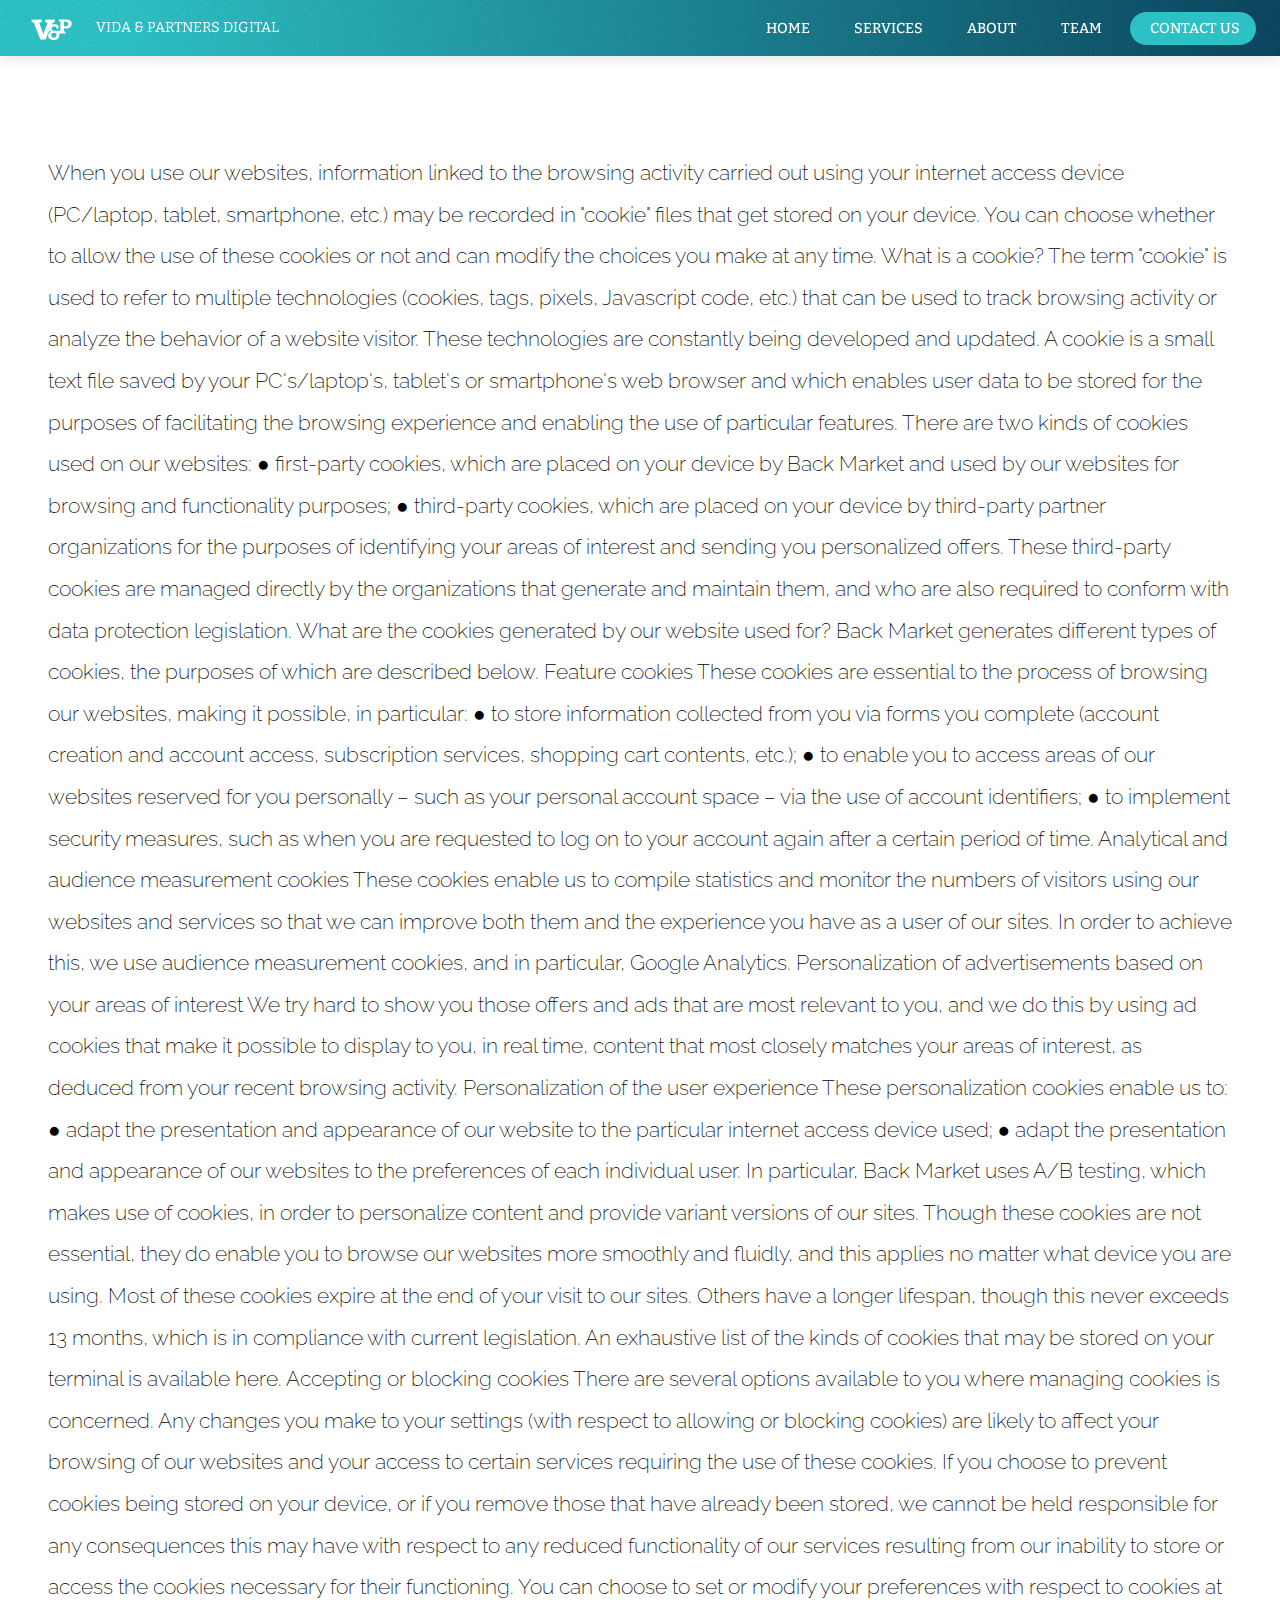
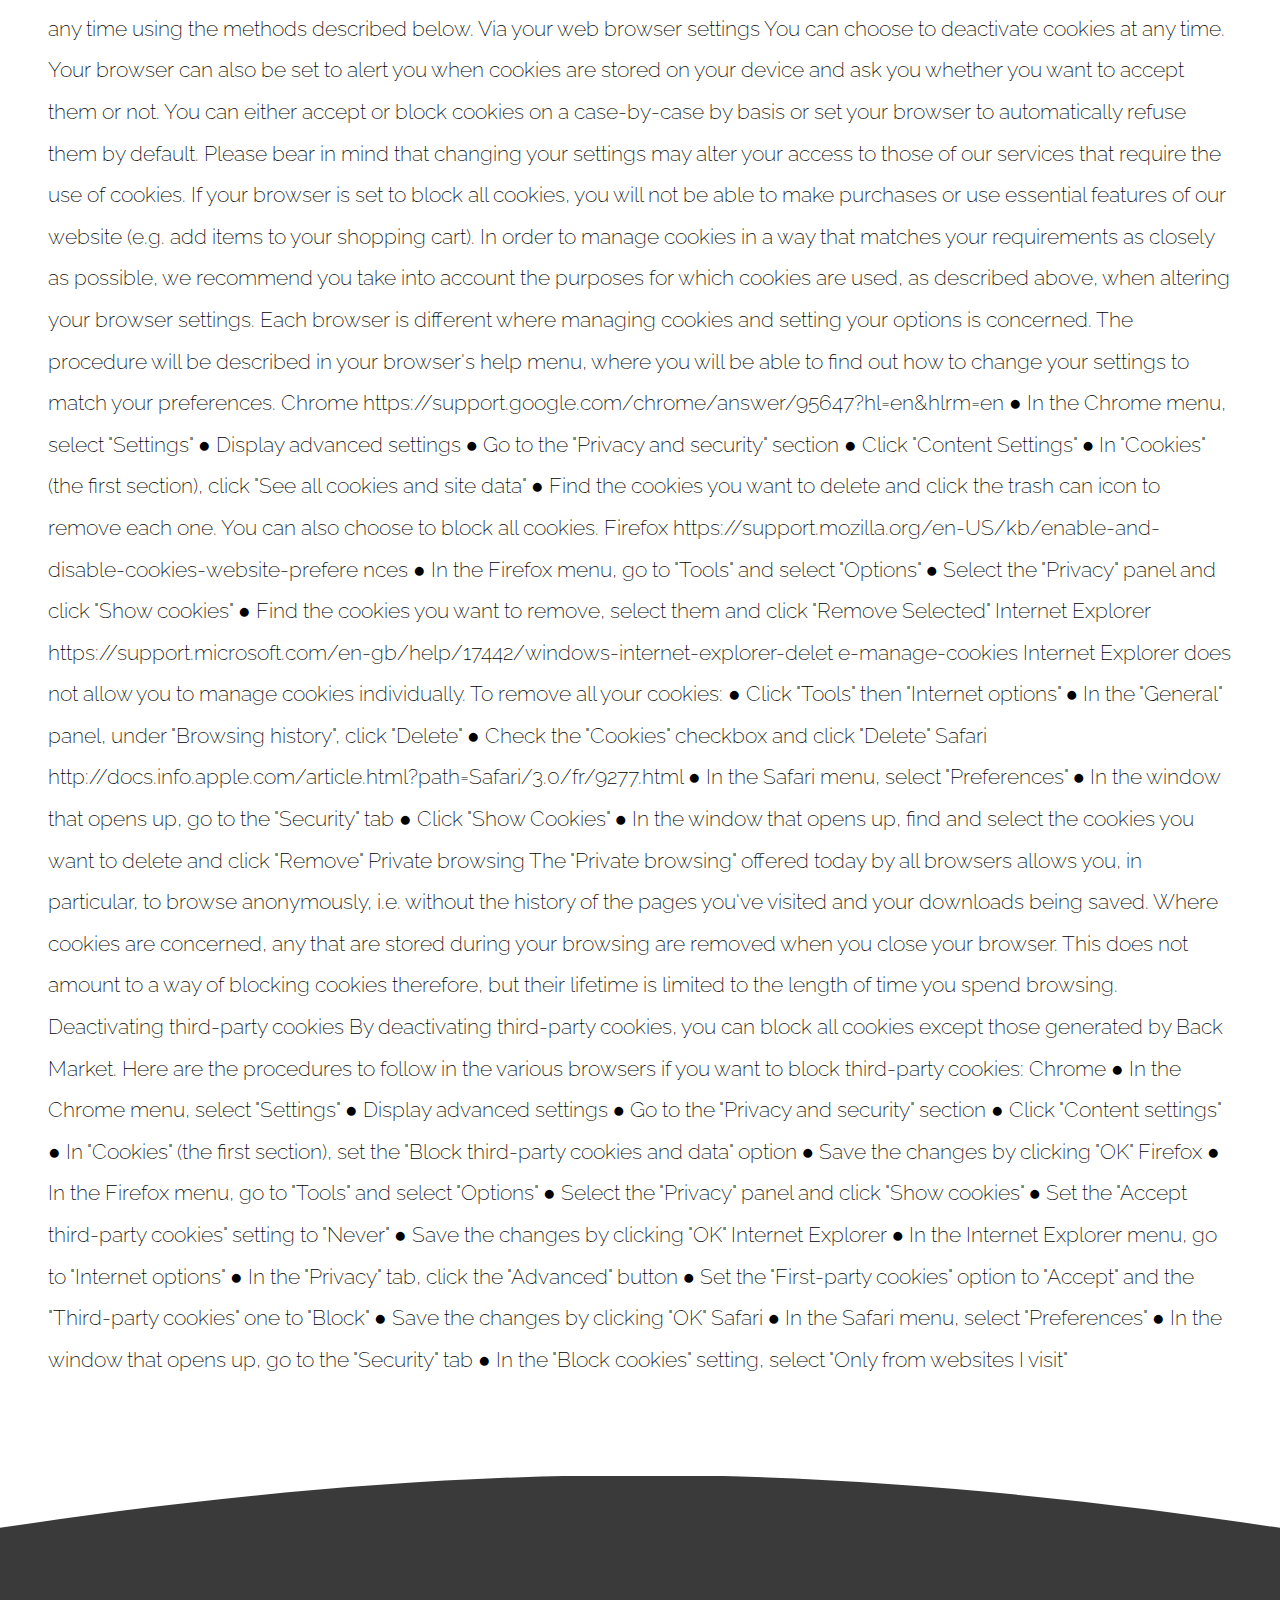
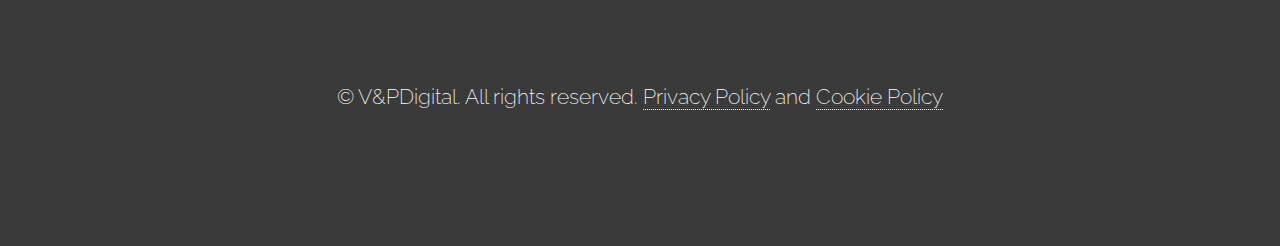
<file: cookie_policy.html>
<!DOCTYPE HTML>
<html lang="en-US">

<head>
    <title>V&P Digital | Cookie Policy</title>
    <meta charset="utf-8" />
    <meta name="viewport" content="width=device-width, initial-scale=1, user-scalable=yes" />
    <meta name="description" content="Digital profitability is a tough trek. We’ll help you get there." />
    <meta name="keywords" content="Paid Ads Websites Landing Pages Digital Products" />
    <meta property="og:type" content="./images/og_type.jpg" />
    <link rel="stylesheet" href="assets/css/main.css" />
    <!-- Favicon -->
    <link rel="icon" href="./images/favicon.ico" type="image/x-icon" />
    <link rel="apple-touch-icon" sizes="180x180" href="favicon/apple-touch-icon.png">
    <link rel="icon" type="image/png" sizes="32x32" href="favicon/favicon-32x32.png">
    <link rel="icon" type="image/png" sizes="16x16" href="favicon/favicon-16x16.png">
    <link rel="manifest" href="favicon/site.webmanifest">
    <meta name="msapplication-TileColor" content="#0b455e">
    <meta name="theme-color" content="#ffffff">
    <script type="text/javascript">
        window.heap = window.heap || [], heap.load = function (e, t) {
            window.heap.appid = e, window.heap.config = t = t || {};
            var r = document.createElement("script");
            r.type = "text/javascript", r.async = !0, r.src = "https://cdn.heapanalytics.com/js/heap-" + e + ".js";
            var a = document.getElementsByTagName("script")[0];
            a.parentNode.insertBefore(r, a);
            for (var n = function (e) {
                    return function () {
                        heap.push([e].concat(Array.prototype.slice.call(arguments, 0)))
                    }
                }, p = ["addEventProperties", "addUserProperties", "clearEventProperties", "identify",
                    "resetIdentity", "removeEventProperty", "setEventProperties", "track", "unsetEventProperty"
                ], o = 0; o < p.length; o++) heap[p[o]] = n(p[o])
        };
        heap.load("2460975239");
    </script>
</head>

<body class="is-preload">

    <!-- Wrapper -->
    <div id="wrapper">

        <!-- Header -->
        <section id="header">

            <!-- Logo -->
            <a href="https://vandpdigital.com/" class="logo"><img id="logoImg" src="./images/V&P_Logo7_Vector-01.svg"
                    alt="V&P Logo" /><strong>Vida & Partners DIGITAL</strong></a>

            <!-- Nav -->
            <nav id="nav">
                <ul id="nav-items">
                    <li><a href="https://vandpdigital.com/">Home</a></li>
                    <li><a href="https://vandpdigital.com/services">Services</a></li>
                    <li><a href="https://vandpdigital.com/about">About</a></li>
                    <li><a href="https://vandpdigital.com/team">Team</a></li>
                    <li>
                        <a class="icon solid fa-angle-down" id="permanent-bubble">Contact Us</a>
                        <ul>
                            <li><a href="https://vandpdigital.com/calendly">Schedule an Appointment</a></li>
                            <li><a href="https://vandpdigital.com/contact">Email Us</a></li>
                            <li><a href="tel:317-473-6116">Call Us</a></li>
                            <!-- <li><a href="#">Option Three</a></li>(Will become Info such as Phone number, address to mail to etc) -->
                        </ul>
                    </li>
                </ul>
            </nav>

        </section>
        <!-- Section -->
        <section class="wrapper style1">
            <div class="inner">
                <p>
                    When you use our websites, information linked to the browsing activity carried out
                    using your internet access device (PC/laptop, tablet, smartphone, etc.) may be
                    recorded in "cookie" files that get stored on your device. You can choose whether
                    to allow the use of these cookies or not and can modify the choices you make at any
                    time.
                    What is a cookie?
                    The term "cookie" is used to refer to multiple technologies (cookies, tags, pixels,
                    Javascript code, etc.) that can be used to track browsing activity or analyze the
                    behavior of a website visitor. These technologies are constantly being developed
                    and updated.
                    A cookie is a small text file saved by your PC's/laptop's, tablet's or smartphone's
                    web browser and which enables user data to be stored for the purposes of
                    facilitating the browsing experience and enabling the use of particular features.
                    There are two kinds of cookies used on our websites:
                    ● first-party cookies, which are placed on your device by Back Market and
                    used by our websites for browsing and functionality purposes;
                    ● third-party cookies, which are placed on your device by third-party partner
                    organizations for the purposes of identifying your areas of interest and
                    sending you personalized offers. These third-party cookies are managed
                    directly by the organizations that generate and maintain them, and who are
                    also required to conform with data protection legislation.
                    What are the cookies generated by our website used
                    for?
                    Back Market generates different types of cookies, the purposes of which are
                    described below.
                    Feature cookies
                    These cookies are essential to the process of browsing our websites, making it
                    possible, in particular:
                    ● to store information collected from you via forms you complete (account
                    creation and account access, subscription services, shopping cart contents,
                    etc.);
                    ● to enable you to access areas of our websites reserved for you personally –
                    such as your personal account space – via the use of account identifiers;
                    ● to implement security measures, such as when you are requested to log on to
                    your account again after a certain period of time.
                    Analytical and audience measurement cookies
                    These cookies enable us to compile statistics and monitor the numbers of visitors
                    using our websites and services so that we can improve both them and the
                    experience you have as a user of our sites. In order to achieve this, we use
                    audience measurement cookies, and in particular, Google Analytics.
                    Personalization of advertisements based on your areas of interest
                    We try hard to show you those offers and ads that are most relevant to you, and
                    we do this by using ad cookies that make it possible to display to you, in real time,
                    content that most closely matches your areas of interest, as deduced from your
                    recent browsing activity.
                    Personalization of the user experience
                    These personalization cookies enable us to:
                    ● adapt the presentation and appearance of our website to the particular
                    internet access device used;
                    ● adapt the presentation and appearance of our websites to the preferences
                    of each individual user. In particular, Back Market uses A/B testing, which
                    makes use of cookies, in order to personalize content and provide variant
                    versions of our sites. Though these cookies are not essential, they do enable
                    you to browse our websites more smoothly and fluidly, and this applies no
                    matter what device you are using.
                    Most of these cookies expire at the end of your visit to our sites. Others have a
                    longer lifespan, though this never exceeds 13 months, which is in compliance with
                    current legislation.
                    An exhaustive list of the kinds of cookies that may be stored on your terminal is
                    available here.
                    Accepting or blocking cookies
                    There are several options available to you where managing cookies is concerned. Any
                    changes you make to your settings (with respect to allowing or blocking cookies) are
                    likely to affect your browsing of our websites and your access to certain services
                    requiring the use of these cookies.
                    If you choose to prevent cookies being stored on your device, or if you remove
                    those that have already been stored, we cannot be held responsible for any
                    consequences this may have with respect to any reduced functionality of our
                    services resulting from our inability to store or access the cookies necessary for
                    their functioning.
                    You can choose to set or modify your preferences with respect to cookies at any
                    time using the methods described below.
                    Via your web browser settings
                    You can choose to deactivate cookies at any time. Your browser can also be set to
                    alert you when cookies are stored on your device and ask you whether you want to
                    accept them or not. You can either accept or block cookies on a case-by-case by
                    basis or set your browser to automatically refuse them by default.
                    Please bear in mind that changing your settings may alter your access to those of
                    our services that require the use of cookies.
                    If your browser is set to block all cookies, you will not be able to make purchases or
                    use essential features of our website (e.g. add items to your shopping cart). In
                    order to manage cookies in a way that matches your requirements as closely as
                    possible, we recommend you take into account the purposes for which cookies are
                    used, as described above, when altering your browser settings.
                    Each browser is different where managing cookies and setting your options is
                    concerned. The procedure will be described in your browser's help menu, where you
                    will be able to find out how to change your settings to match your preferences.
                    Chrome
                    https://support.google.com/chrome/answer/95647?hl=en&hlrm=en
                    ● In the Chrome menu, select "Settings"
                    ● Display advanced settings
                    ● Go to the "Privacy and security" section
                    ● Click "Content Settings"
                    ● In "Cookies" (the first section), click "See all cookies and site data"
                    ● Find the cookies you want to delete and click the trash can icon to remove
                    each one. You can also choose to block all cookies.
                    Firefox
                    https://support.mozilla.org/en-US/kb/enable-and-disable-cookies-website-prefere
                    nces
                    ● In the Firefox menu, go to "Tools" and select "Options"
                    ● Select the "Privacy" panel and click "Show cookies"
                    ● Find the cookies you want to remove, select them and click "Remove
                    Selected"
                    Internet Explorer
                    https://support.microsoft.com/en-gb/help/17442/windows-internet-explorer-delet
                    e-manage-cookies
                    Internet Explorer does not allow you to manage cookies individually. To remove all
                    your cookies:
                    ● Click "Tools" then "Internet options"
                    ● In the "General" panel, under "Browsing history", click "Delete"
                    ● Check the "Cookies" checkbox and click "Delete"
                    Safari
                    http://docs.info.apple.com/article.html?path=Safari/3.0/fr/9277.html
                    ● In the Safari menu, select "Preferences"
                    ● In the window that opens up, go to the "Security" tab
                    ● Click "Show Cookies"
                    ● In the window that opens up, find and select the cookies you want to delete
                    and click "Remove"
                    Private browsing
                    The "Private browsing" offered today by all browsers allows you, in particular, to
                    browse anonymously, i.e. without the history of the pages you've visited and your
                    downloads being saved. Where cookies are concerned, any that are stored during
                    your browsing are removed when you close your browser. This does not amount to a
                    way of blocking cookies therefore, but their lifetime is limited to the length of
                    time you spend browsing.
                    Deactivating third-party cookies
                    By deactivating third-party cookies, you can block all cookies except those
                    generated by Back Market. Here are the procedures to follow in the various
                    browsers if you want to block third-party cookies:
                    Chrome
                    ● In the Chrome menu, select "Settings"
                    ● Display advanced settings
                    ● Go to the "Privacy and security" section
                    ● Click "Content settings"
                    ● In "Cookies" (the first section), set the "Block third-party cookies and data"
                    option
                    ● Save the changes by clicking "OK"
                    Firefox
                    ● In the Firefox menu, go to "Tools" and select "Options"
                    ● Select the "Privacy" panel and click "Show cookies"
                    ● Set the "Accept third-party cookies" setting to "Never"
                    ● Save the changes by clicking "OK"
                    Internet Explorer
                    ● In the Internet Explorer menu, go to "Internet options"
                    ● In the "Privacy" tab, click the "Advanced" button
                    ● Set the "First-party cookies" option to "Accept" and the "Third-party
                    cookies" one to "Block"
                    ● Save the changes by clicking "OK"
                    Safari
                    ● In the Safari menu, select "Preferences"
                    ● In the window that opens up, go to the "Security" tab
                    ● In the "Block cookies" setting, select "Only from websites I visit"
                </p>
            </div>
        </section>

        <!-- Footer -->
        <section id="footer">
            <ul class="icons">
                <li><a href="https://twitter.com/VidaAndPartners" target="_blank" class="icon alt brands fa-twitter"
                        aria-label="Twitter" rel="noopener"><span class="label">Twitter</span></a></li>
                <li><a href="https://www.facebook.com/vandpdigital" target="_blank"
                        class="icon alt brands fa-facebook-f" aria-label="Facebook" rel="noopener"><span
                            class="label">Facebook</span></a></li>
                <li><a href="https://www.instagram.com/vandpdigital/" target="_blank"
                        class="icon alt brands fa-instagram" aria-label="Instagram" rel="noopener"><span
                            class="label">Instagram</span></a></li>
                <!-- Current Tik Tok logo not working-->
                <!--<li><a href="https://www.tiktok.com/@vidaandpartnersdigital" class="icon alt brands fa-tiktok" aria-label="Tik Tok" rel="noopener"><span class="label">TikTok</span></a></li>-->
                <li><a href="https://www.linkedin.com/company/vida-and-partners-digital/" target="_blank"
                        class="icon alt brands fa-linkedin" aria-label="Linkedin" rel="noopener"><span
                            class="label">Linkedin</span></a></li>
                <li><a href="tel:317-473-6116" class="icon alt solid fa-phone" aria-label="Phone" rel="noopener"><span
                            class="label">Phone</span></a></li>
                <li><a href="https://www.vandpdigital.com/calendly" class="icon alt solid fa-calendar"
                        aria-label="Calendly" rel="noopener"><span class="label">Calendly</span></a></li>
            </ul>
            <p class="copyright">
                &copy; V&PDigital. All rights reserved. <a href="https://www.vandpdigital.com/privacy_policy"
                    aria-label="Privacy Policy">Privacy Policy</a> and <a
                    href="https://www.vandpdigital.com/cookie_policy" aria-label="Cookie Policy">Cookie Policy</a>
            </p>
        </section>

    </div>

    <!-- Scripts -->
    <script src="assets/js/jquery.min.js"></script>
    <script src="assets/js/jquery.dropotron.min.js"></script>
    <script src="assets/js/jquery.scrollex.min.js"></script>
    <script src="assets/js/jquery.scrolly.min.js"></script>
    <script src="assets/js/browser.min.js"></script>
    <script src="assets/js/breakpoints.min.js"></script>
    <script src="assets/js/util.js"></script>
    <script src="assets/js/main.js"></script>
    <script src="assets/js/jquery.custom-file-input.js"></script>
    <script src="assets/js/modernizr-custom.js"></script>

</body>

</html>
</file>
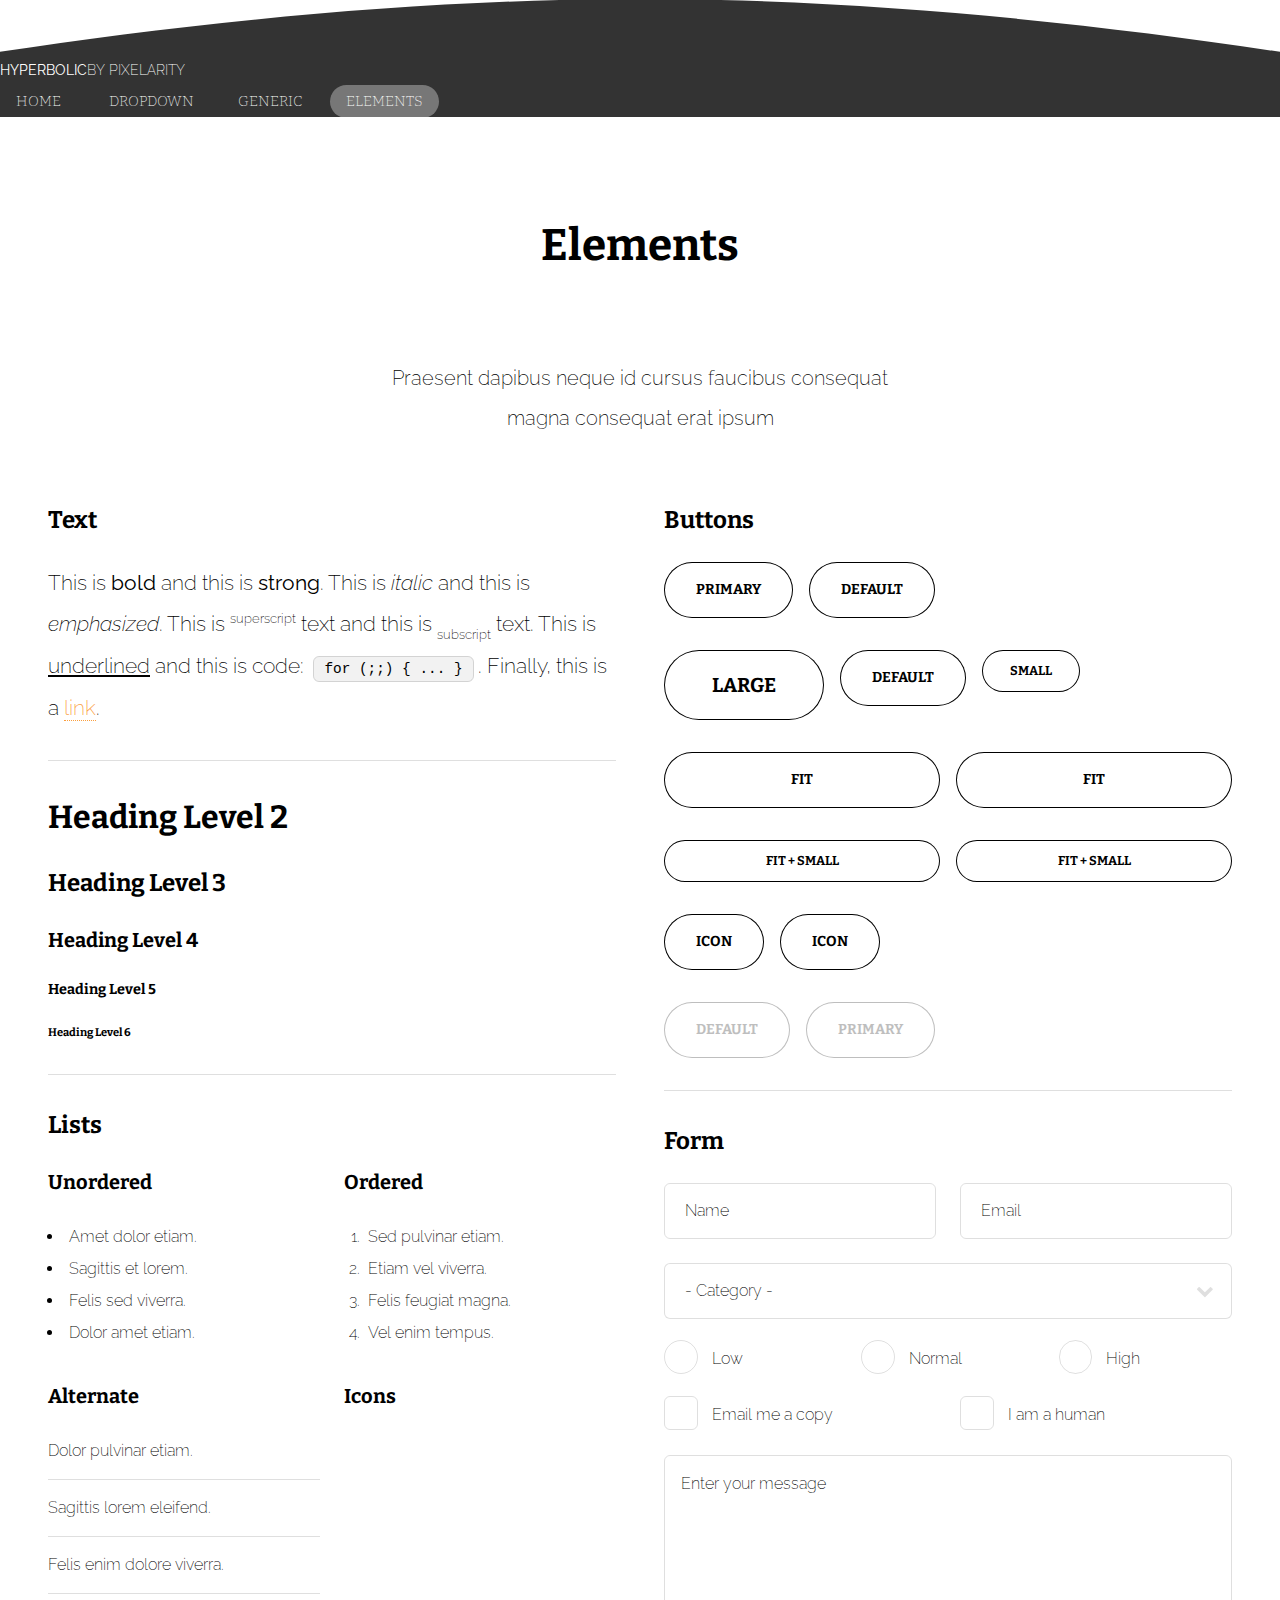
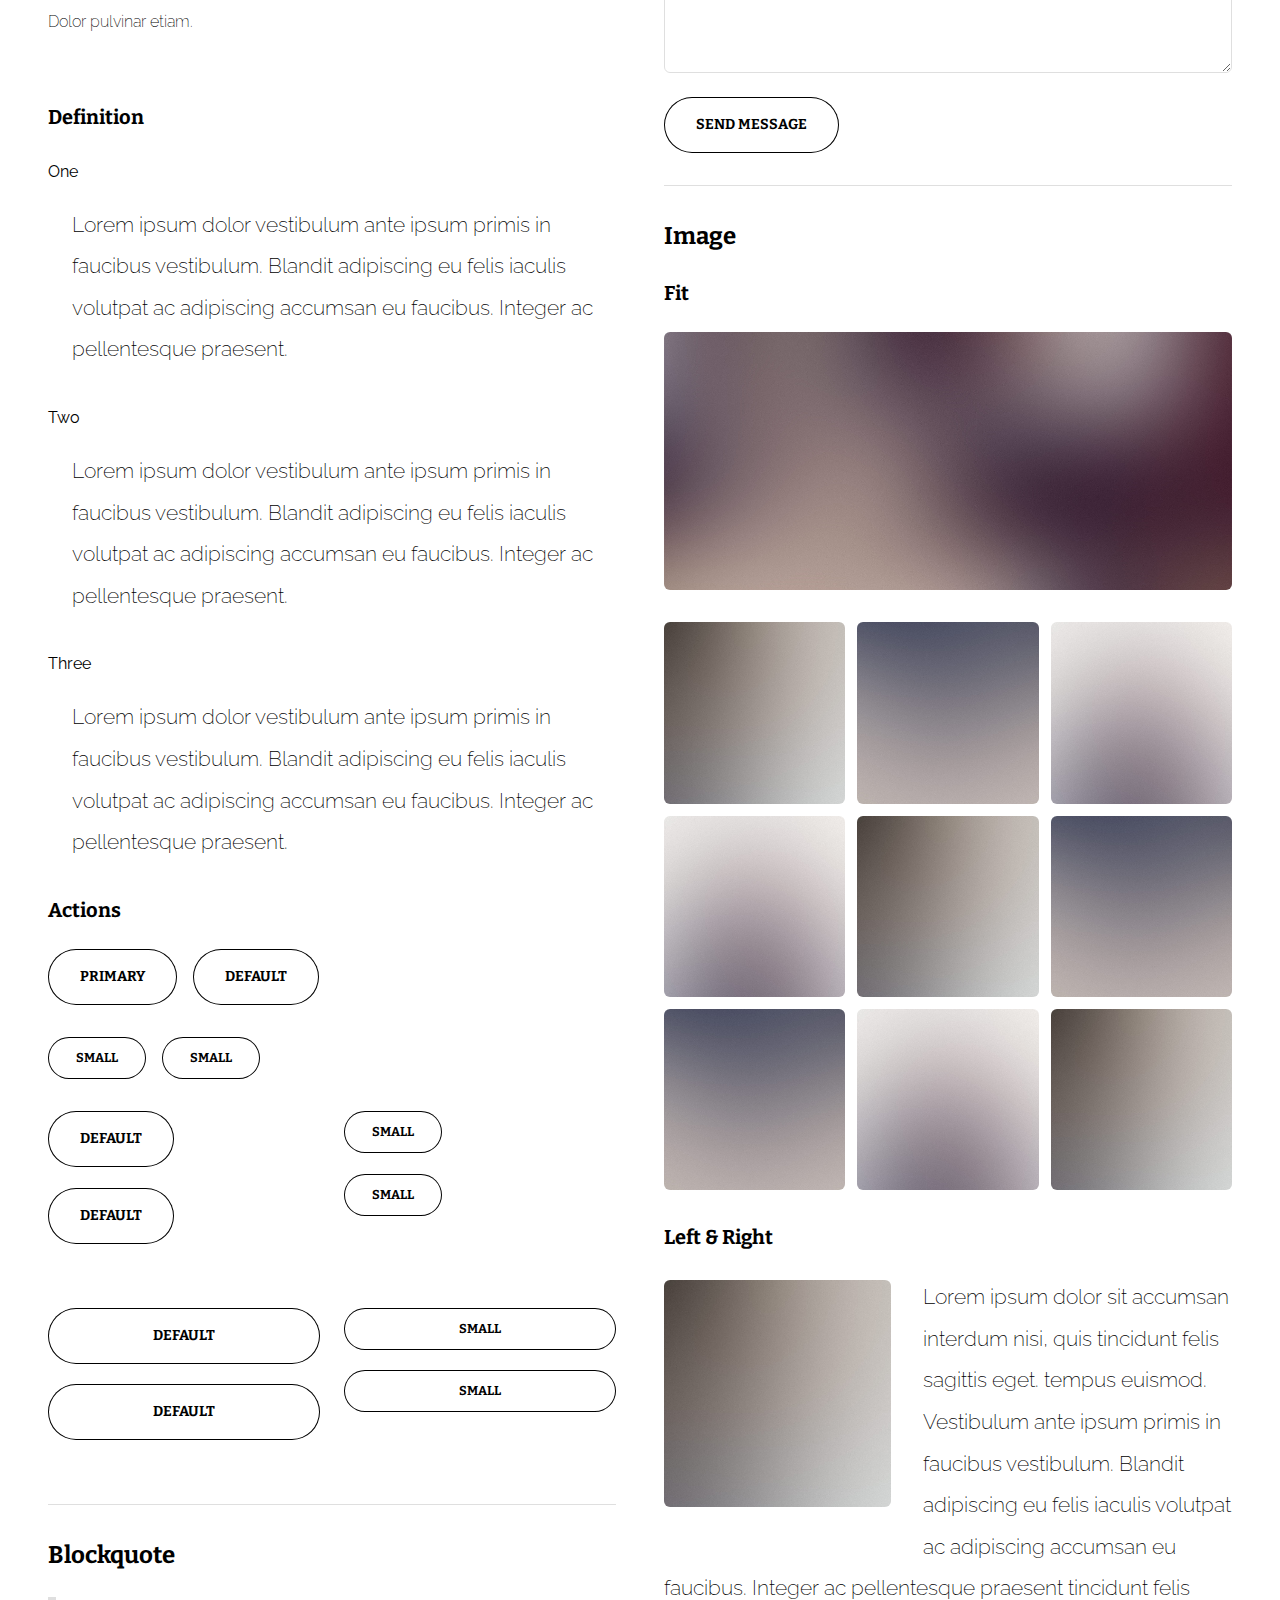
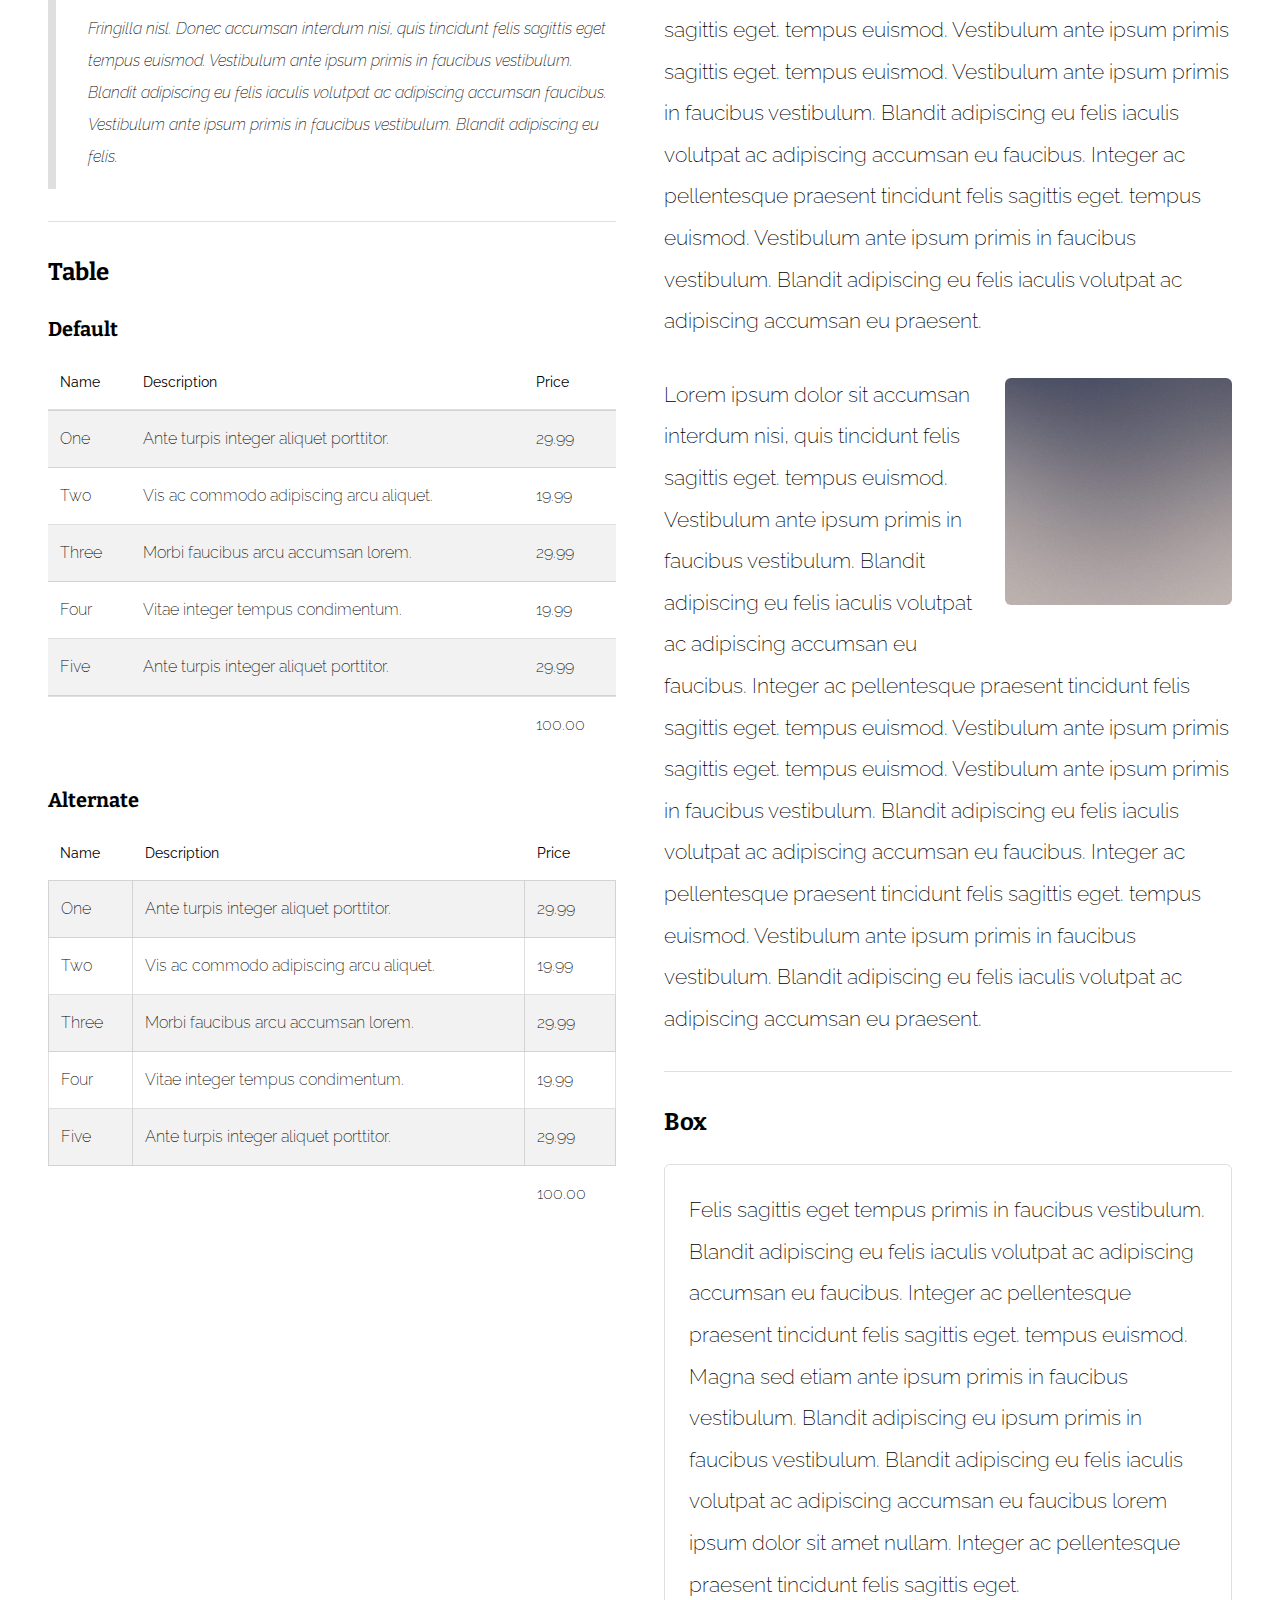
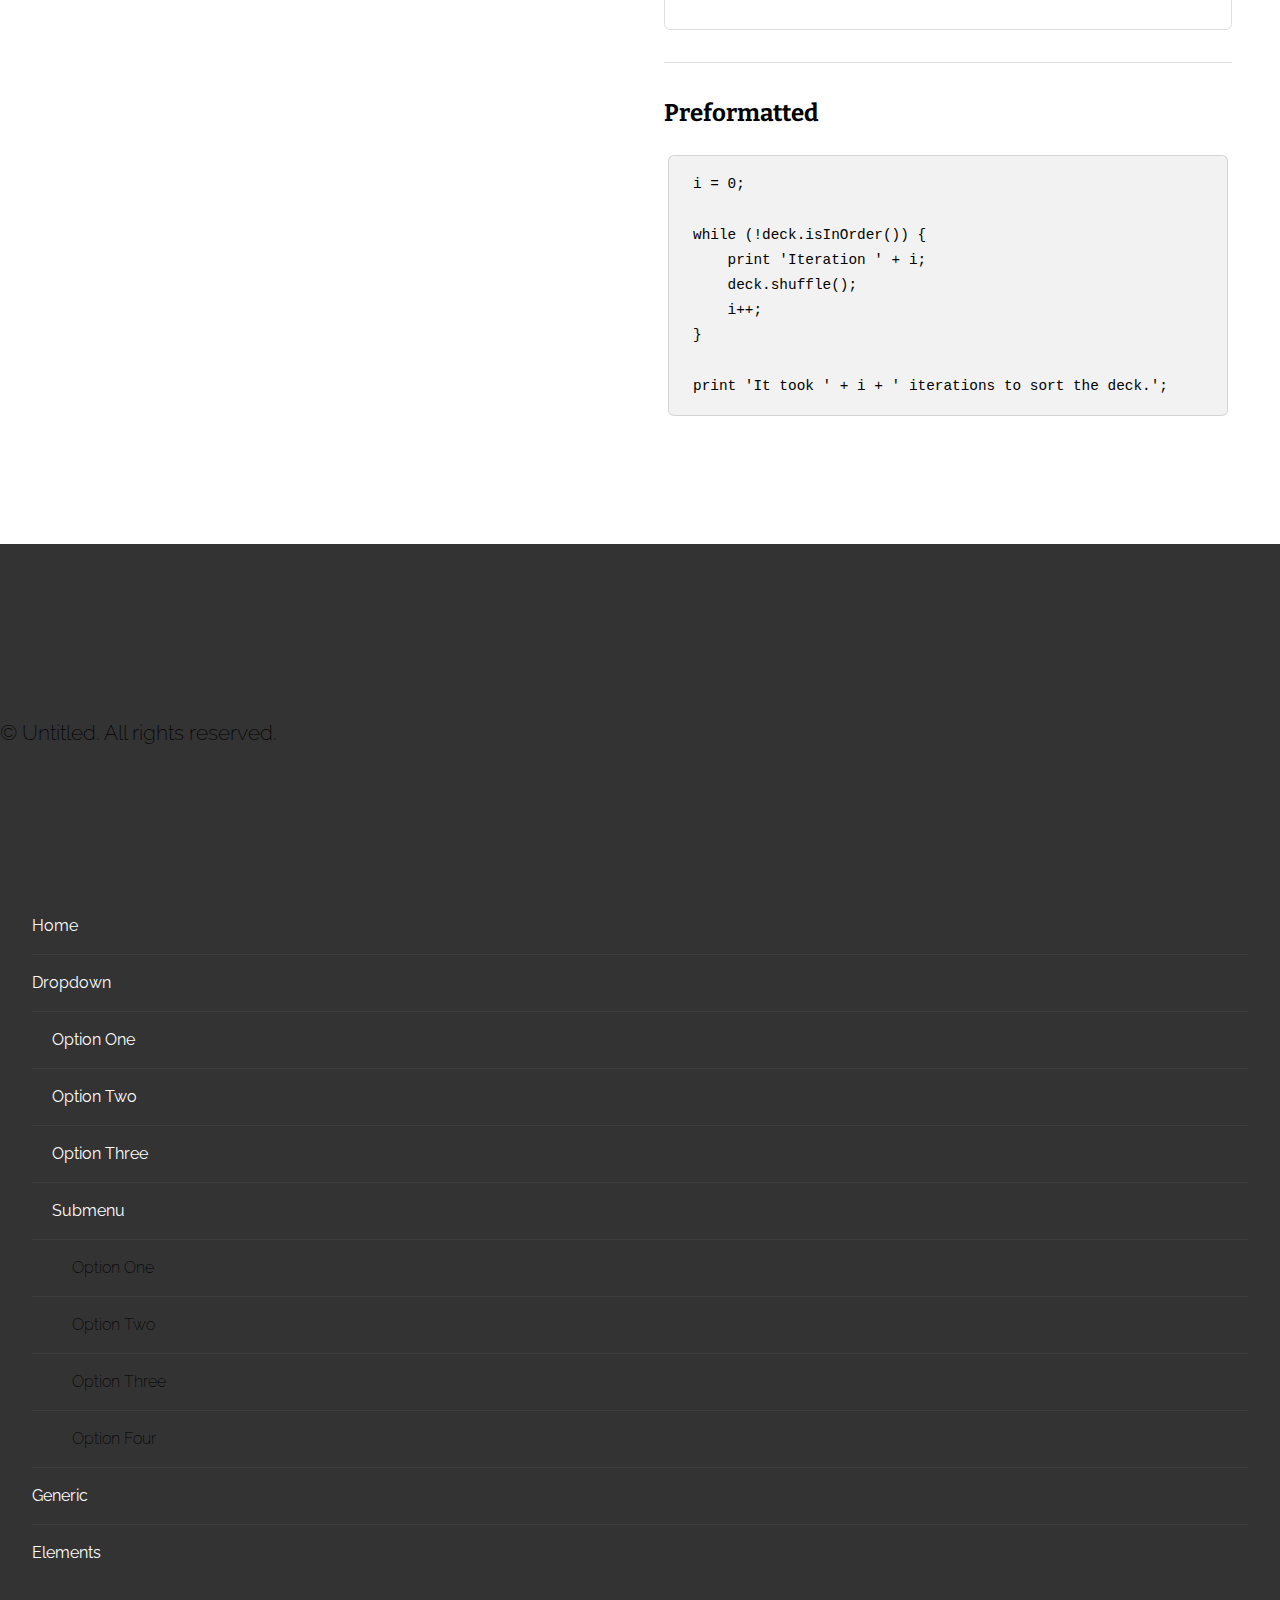
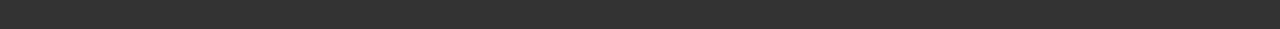
<file: elements.html>
<!DOCTYPE HTML>
<!--
	Hyperbolic by Pixelarity
	pixelarity.com | hello@pixelarity.com
	License: pixelarity.com/license
-->
<html>
	<head>
		<title>Untitled</title>
		<meta charset="utf-8" />
		<meta name="viewport" content="width=device-width, initial-scale=1, user-scalable=no" />
		<meta name="description" content="" />
		<meta name="keywords" content="" />
		<link rel="stylesheet" href="assets/css/main.css" />
	</head>
	<body class="is-preload">

		<!-- Wrapper -->
			<div id="wrapper">

				<!-- Header -->
					<section id="header">

						<!-- Logo -->
							<a href="index.html" class="logo"><strong>Hyperbolic</strong> by Pixelarity</a>

						<!-- Nav -->
							<nav id="nav">
								<ul>
									<li><a href="index.html">Home</a></li>
									<li>
										<a href="#" class="icon solid fa-angle-down">Dropdown</a>
										<ul>
											<li><a href="#">Option One</a></li>
											<li><a href="#">Option Two</a></li>
											<li><a href="#">Option Three</a></li>
											<li>
												<a href="#">Submenu</a>
												<ul>
													<li><a href="#">Option One</a></li>
													<li><a href="#">Option Two</a></li>
													<li><a href="#">Option Three</a></li>
													<li><a href="#">Option Four</a></li>
												</ul>
											</li>
										</ul>
									</li>
									<li><a href="generic.html">Generic</a></li>
									<li class="current"><a href="elements.html">Elements</a></li>
								</ul>
							</nav>

					</section>

				<!-- Section -->
					<section class="wrapper style1">
						<div class="inner">
							<header class="major special">
								<h1>Elements</h1>
								<p>Praesent dapibus neque id cursus faucibus consequat<br />
								magna consequat erat ipsum</p>
							</header>

							<div class="row gtr-200">
								<div class="col-6 col-12-medium">

									<!-- Text stuff -->
										<h3>Text</h3>
										<p>This is <b>bold</b> and this is <strong>strong</strong>. This is <i>italic</i> and this is <em>emphasized</em>.
										This is <sup>superscript</sup> text and this is <sub>subscript</sub> text.
										This is <u>underlined</u> and this is code: <code>for (;;) { ... }</code>.
										Finally, this is a <a href="#">link</a>.</p>
										<hr />
										<h2>Heading Level 2</h2>
										<h3>Heading Level 3</h3>
										<h4>Heading Level 4</h4>
										<h5>Heading Level 5</h5>
										<h6>Heading Level 6</h6>

										<hr />

									<!-- Lists -->
										<h3>Lists</h3>
										<div class="row">
											<div class="col-6 col-12-small">

												<h4>Unordered</h4>
												<ul>
													<li>Amet dolor etiam.</li>
													<li>Sagittis et lorem.</li>
													<li>Felis sed viverra.</li>
													<li>Dolor amet etiam.</li>
												</ul>

												<h4>Alternate</h4>
												<ul class="alt">
													<li>Dolor pulvinar etiam.</li>
													<li>Sagittis lorem eleifend.</li>
													<li>Felis enim dolore viverra.</li>
													<li>Dolor pulvinar etiam.</li>
												</ul>

											</div>
											<div class="col-6 col-12-small">

												<h4>Ordered</h4>
												<ol>
													<li>Sed pulvinar etiam.</li>
													<li>Etiam vel viverra.</li>
													<li>Felis feugiat magna.</li>
													<li>Vel enim tempus.</li>
												</ol>

												<h4>Icons</h4>
												<ul class="icons">
													<li><a href="#" class="icon brands fa-twitter"><span class="label">Twitter</span></a></li>
													<li><a href="#" class="icon brands fa-facebook-f"><span class="label">Facebook</span></a></li>
													<li><a href="#" class="icon brands fa-instagram"><span class="label">Instagram</span></a></li>
													<li><a href="#" class="icon brands fa-github"><span class="label">Github</span></a></li>
												</ul>

											</div>
										</div>
										<h4>Definition</h4>
										<dl>
											<dt>One</dt>
											<dd>
												<p>Lorem ipsum dolor vestibulum ante ipsum primis in faucibus vestibulum. Blandit adipiscing eu felis iaculis volutpat ac adipiscing accumsan eu faucibus. Integer ac pellentesque praesent.</p>
											</dd>
											<dt>Two</dt>
											<dd>
												<p>Lorem ipsum dolor vestibulum ante ipsum primis in faucibus vestibulum. Blandit adipiscing eu felis iaculis volutpat ac adipiscing accumsan eu faucibus. Integer ac pellentesque praesent.</p>
											</dd>
											<dt>Three</dt>
											<dd>
												<p>Lorem ipsum dolor vestibulum ante ipsum primis in faucibus vestibulum. Blandit adipiscing eu felis iaculis volutpat ac adipiscing accumsan eu faucibus. Integer ac pellentesque praesent.</p>
											</dd>
										</dl>

										<h4>Actions</h4>
										<ul class="actions">
											<li><a href="#" class="button primary">Primary</a></li>
											<li><a href="#" class="button">Default</a></li>
										</ul>
										<ul class="actions small">
											<li><a href="#" class="button primary small">Small</a></li>
											<li><a href="#" class="button small">Small</a></li>
										</ul>
										<div class="row">
											<div class="col-6 col-12-small">
												<ul class="actions stacked">
													<li><a href="#" class="button primary">Default</a></li>
													<li><a href="#" class="button">Default</a></li>
												</ul>
											</div>
											<div class="col-6 col-12-small">
												<ul class="actions stacked">
													<li><a href="#" class="button primary small">Small</a></li>
													<li><a href="#" class="button small">Small</a></li>
												</ul>
											</div>
										</div>
										<div class="row">
											<div class="col-6 col-12-small">
												<ul class="actions stacked">
													<li><a href="#" class="button primary fit">Default</a></li>
													<li><a href="#" class="button fit">Default</a></li>
												</ul>
											</div>
											<div class="col-6 col-12-small">
												<ul class="actions stacked">
													<li><a href="#" class="button primary small fit">Small</a></li>
													<li><a href="#" class="button small fit">Small</a></li>
												</ul>
											</div>
										</div>

										<hr />

									<!-- Blockquote -->
										<h3>Blockquote</h3>
										<blockquote>Fringilla nisl. Donec accumsan interdum nisi, quis tincidunt felis sagittis eget tempus euismod. Vestibulum ante ipsum primis in faucibus vestibulum. Blandit adipiscing eu felis iaculis volutpat ac adipiscing accumsan faucibus. Vestibulum ante ipsum primis in faucibus vestibulum. Blandit adipiscing eu felis.</blockquote>

										<hr />

									<!-- Table -->
										<h3>Table</h3>

										<h4>Default</h4>
										<div class="table-wrapper">
											<table>
												<thead>
													<tr>
														<th>Name</th>
														<th>Description</th>
														<th>Price</th>
													</tr>
												</thead>
												<tbody>
													<tr>
														<td>One</td>
														<td>Ante turpis integer aliquet porttitor.</td>
														<td>29.99</td>
													</tr>
													<tr>
														<td>Two</td>
														<td>Vis ac commodo adipiscing arcu aliquet.</td>
														<td>19.99</td>
													</tr>
													<tr>
														<td>Three</td>
														<td> Morbi faucibus arcu accumsan lorem.</td>
														<td>29.99</td>
													</tr>
													<tr>
														<td>Four</td>
														<td>Vitae integer tempus condimentum.</td>
														<td>19.99</td>
													</tr>
													<tr>
														<td>Five</td>
														<td>Ante turpis integer aliquet porttitor.</td>
														<td>29.99</td>
													</tr>
												</tbody>
												<tfoot>
													<tr>
														<td colspan="2"></td>
														<td>100.00</td>
													</tr>
												</tfoot>
											</table>
										</div>

										<h4>Alternate</h4>
										<div class="table-wrapper">
											<table class="alt">
												<thead>
													<tr>
														<th>Name</th>
														<th>Description</th>
														<th>Price</th>
													</tr>
												</thead>
												<tbody>
													<tr>
														<td>One</td>
														<td>Ante turpis integer aliquet porttitor.</td>
														<td>29.99</td>
													</tr>
													<tr>
														<td>Two</td>
														<td>Vis ac commodo adipiscing arcu aliquet.</td>
														<td>19.99</td>
													</tr>
													<tr>
														<td>Three</td>
														<td>Morbi faucibus arcu accumsan lorem.</td>
														<td>29.99</td>
													</tr>
													<tr>
														<td>Four</td>
														<td>Vitae integer tempus condimentum.</td>
														<td>19.99</td>
													</tr>
													<tr>
														<td>Five</td>
														<td>Ante turpis integer aliquet porttitor.</td>
														<td>29.99</td>
													</tr>
												</tbody>
												<tfoot>
													<tr>
														<td colspan="2"></td>
														<td>100.00</td>
													</tr>
												</tfoot>
											</table>
										</div>

								</div>
								<div class="col-6 col-12-medium">

									<!-- Buttons -->
										<h3>Buttons</h3>
										<ul class="actions">
											<li><a href="#" class="button primary">Primary</a></li>
											<li><a href="#" class="button">Default</a></li>
										</ul>
										<ul class="actions">
											<li><a href="#" class="button primary large">Large</a></li>
											<li><a href="#" class="button">Default</a></li>
											<li><a href="#" class="button small">Small</a></li>
										</ul>
										<ul class="actions fit">
											<li><a href="#" class="button primary fit">Fit</a></li>
											<li><a href="#" class="button fit">Fit</a></li>
										</ul>
										<ul class="actions fit small">
											<li><a href="#" class="button primary fit small">Fit + Small</a></li>
											<li><a href="#" class="button fit small">Fit + Small</a></li>
										</ul>
										<ul class="actions">
											<li><a href="#" class="button primary icon solid fa-search">Icon</a></li>
											<li><a href="#" class="button icon solid fa-download">Icon</a></li>
										</ul>
										<ul class="actions">
											<li><span class="button primary disabled">Default</span></li>
											<li><span class="button disabled">Primary</span></li>
										</ul>

										<hr />

									<!-- Form -->
										<h3>Form</h3>

										<form method="post" action="#" class="alt">
											<div class="row gtr-uniform">
												<div class="col-6 col-12-xsmall">
													<input type="text" name="demo-name" id="demo-name" value="" placeholder="Name" />
												</div>
												<div class="col-6 col-12-xsmall">
													<input type="email" name="demo-email" id="demo-email" value="" placeholder="Email" />
												</div>
												<!-- Break -->
												<div class="col-12">
													<select name="demo-category" id="demo-category">
														<option value="">- Category -</option>
														<option value="1">Manufacturing</option>
														<option value="1">Shipping</option>
														<option value="1">Administration</option>
														<option value="1">Human Resources</option>
													</select>
												</div>
												<!-- Break -->
												<div class="col-4 col-12-small">
													<input type="radio" id="demo-priority-low" name="demo-priority" checked>
													<label for="demo-priority-low">Low</label>
												</div>
												<div class="col-4 col-12-small">
													<input type="radio" id="demo-priority-normal" name="demo-priority">
													<label for="demo-priority-normal">Normal</label>
												</div>
												<div class="col-4 col-12-small">
													<input type="radio" id="demo-priority-high" name="demo-priority">
													<label for="demo-priority-high">High</label>
												</div>
												<!-- Break -->
												<div class="col-6 col-12-small">
													<input type="checkbox" id="demo-copy" name="demo-copy">
													<label for="demo-copy">Email me a copy</label>
												</div>
												<div class="col-6 col-12-small">
													<input type="checkbox" id="demo-human" name="demo-human" checked>
													<label for="demo-human">I am a human</label>
												</div>
												<!-- Break -->
												<div class="col-12">
													<textarea name="demo-message" id="demo-message" placeholder="Enter your message" rows="6"></textarea>
												</div>
												<!-- Break -->
												<div class="col-12">
													<ul class="actions">
														<li><input type="submit" value="Send Message" /></li>
													</ul>
												</div>
											</div>
										</form>

										<hr />

									<!-- Image -->
										<h3>Image</h3>

										<h4>Fit</h4>
										<span class="image fit"><img src="images/pic04.jpg" alt="" /></span>
										<div class="box alt">
											<div class="row gtr-50 gtr-uniform">
												<div class="col-4"><span class="image fit"><img src="images/pic01.jpg" alt="" /></span></div>
												<div class="col-4"><span class="image fit"><img src="images/pic02.jpg" alt="" /></span></div>
												<div class="col-4"><span class="image fit"><img src="images/pic03.jpg" alt="" /></span></div>
												<!-- Break -->
												<div class="col-4"><span class="image fit"><img src="images/pic03.jpg" alt="" /></span></div>
												<div class="col-4"><span class="image fit"><img src="images/pic01.jpg" alt="" /></span></div>
												<div class="col-4"><span class="image fit"><img src="images/pic02.jpg" alt="" /></span></div>
												<!-- Break -->
												<div class="col-4"><span class="image fit"><img src="images/pic02.jpg" alt="" /></span></div>
												<div class="col-4"><span class="image fit"><img src="images/pic03.jpg" alt="" /></span></div>
												<div class="col-4"><span class="image fit"><img src="images/pic01.jpg" alt="" /></span></div>
											</div>
										</div>

										<h4>Left &amp; Right</h4>
										<p><span class="image left"><img src="images/pic01.jpg" alt="" /></span>Lorem ipsum dolor sit accumsan interdum nisi, quis tincidunt felis sagittis eget. tempus euismod. Vestibulum ante ipsum primis in faucibus vestibulum. Blandit adipiscing eu felis iaculis volutpat ac adipiscing accumsan eu faucibus. Integer ac pellentesque praesent tincidunt felis sagittis eget. tempus euismod. Vestibulum ante ipsum primis sagittis eget. tempus euismod. Vestibulum ante ipsum primis in faucibus vestibulum. Blandit adipiscing eu felis iaculis volutpat ac adipiscing accumsan eu faucibus. Integer ac pellentesque praesent tincidunt felis sagittis eget. tempus euismod. Vestibulum ante ipsum primis in faucibus vestibulum. Blandit adipiscing eu felis iaculis volutpat ac adipiscing accumsan eu praesent.</p>
										<p><span class="image right"><img src="images/pic02.jpg" alt="" /></span>Lorem ipsum dolor sit accumsan interdum nisi, quis tincidunt felis sagittis eget. tempus euismod. Vestibulum ante ipsum primis in faucibus vestibulum. Blandit adipiscing eu felis iaculis volutpat ac adipiscing accumsan eu faucibus. Integer ac pellentesque praesent tincidunt felis sagittis eget. tempus euismod. Vestibulum ante ipsum primis sagittis eget. tempus euismod. Vestibulum ante ipsum primis in faucibus vestibulum. Blandit adipiscing eu felis iaculis volutpat ac adipiscing accumsan eu faucibus. Integer ac pellentesque praesent tincidunt felis sagittis eget. tempus euismod. Vestibulum ante ipsum primis in faucibus vestibulum. Blandit adipiscing eu felis iaculis volutpat ac adipiscing accumsan eu praesent.</p>

										<hr />

									<!-- Box -->
										<h3>Box</h3>
										<div class="box">
											<p>Felis sagittis eget tempus primis in faucibus vestibulum. Blandit adipiscing eu felis iaculis volutpat ac adipiscing accumsan eu faucibus. Integer ac pellentesque praesent tincidunt felis sagittis eget. tempus euismod. Magna sed etiam ante ipsum primis in faucibus vestibulum. Blandit adipiscing eu ipsum primis in faucibus vestibulum. Blandit adipiscing eu felis iaculis volutpat ac adipiscing accumsan eu faucibus lorem ipsum dolor sit amet nullam. Integer ac pellentesque praesent tincidunt felis sagittis eget.</p>
										</div>

										<hr />

									<!-- Preformatted Code -->
										<h3>Preformatted</h3>
										<pre><code>i = 0;

while (!deck.isInOrder()) {
    print 'Iteration ' + i;
    deck.shuffle();
    i++;
}

print 'It took ' + i + ' iterations to sort the deck.';
</code></pre>
								</div>
							</div>

						</div>
					</section>

				<!-- Footer -->
					<section id="footer">
						<ul class="icons">
							<li><a href="#" class="icon alt brands fa-twitter"><span class="label">Twitter</span></a></li>
							<li><a href="#" class="icon alt brands fa-facebook-f"><span class="label">Facebook</span></a></li>
							<li><a href="#" class="icon alt brands fa-instagram"><span class="label">Instagram</span></a></li>
							<li><a href="#" class="icon alt fa-envelope"><span class="label">Email</span></a></li>
							<li><a href="#" class="icon alt solid fa-phone"><span class="label">Phone</span></a></li>
						</ul>
						<p class="copyright">
							&copy; Untitled. All rights reserved.
						</p>
					</section>

			</div>

		<!-- Scripts -->
			<script src="assets/js/jquery.min.js"></script>
			<script src="assets/js/jquery.dropotron.min.js"></script>
			<script src="assets/js/jquery.scrollex.min.js"></script>
			<script src="assets/js/jquery.scrolly.min.js"></script>
			<script src="assets/js/browser.min.js"></script>
			<script src="assets/js/breakpoints.min.js"></script>
			<script src="assets/js/util.js"></script>
			<script src="assets/js/main.js"></script>

	</body>
</html>
</file>
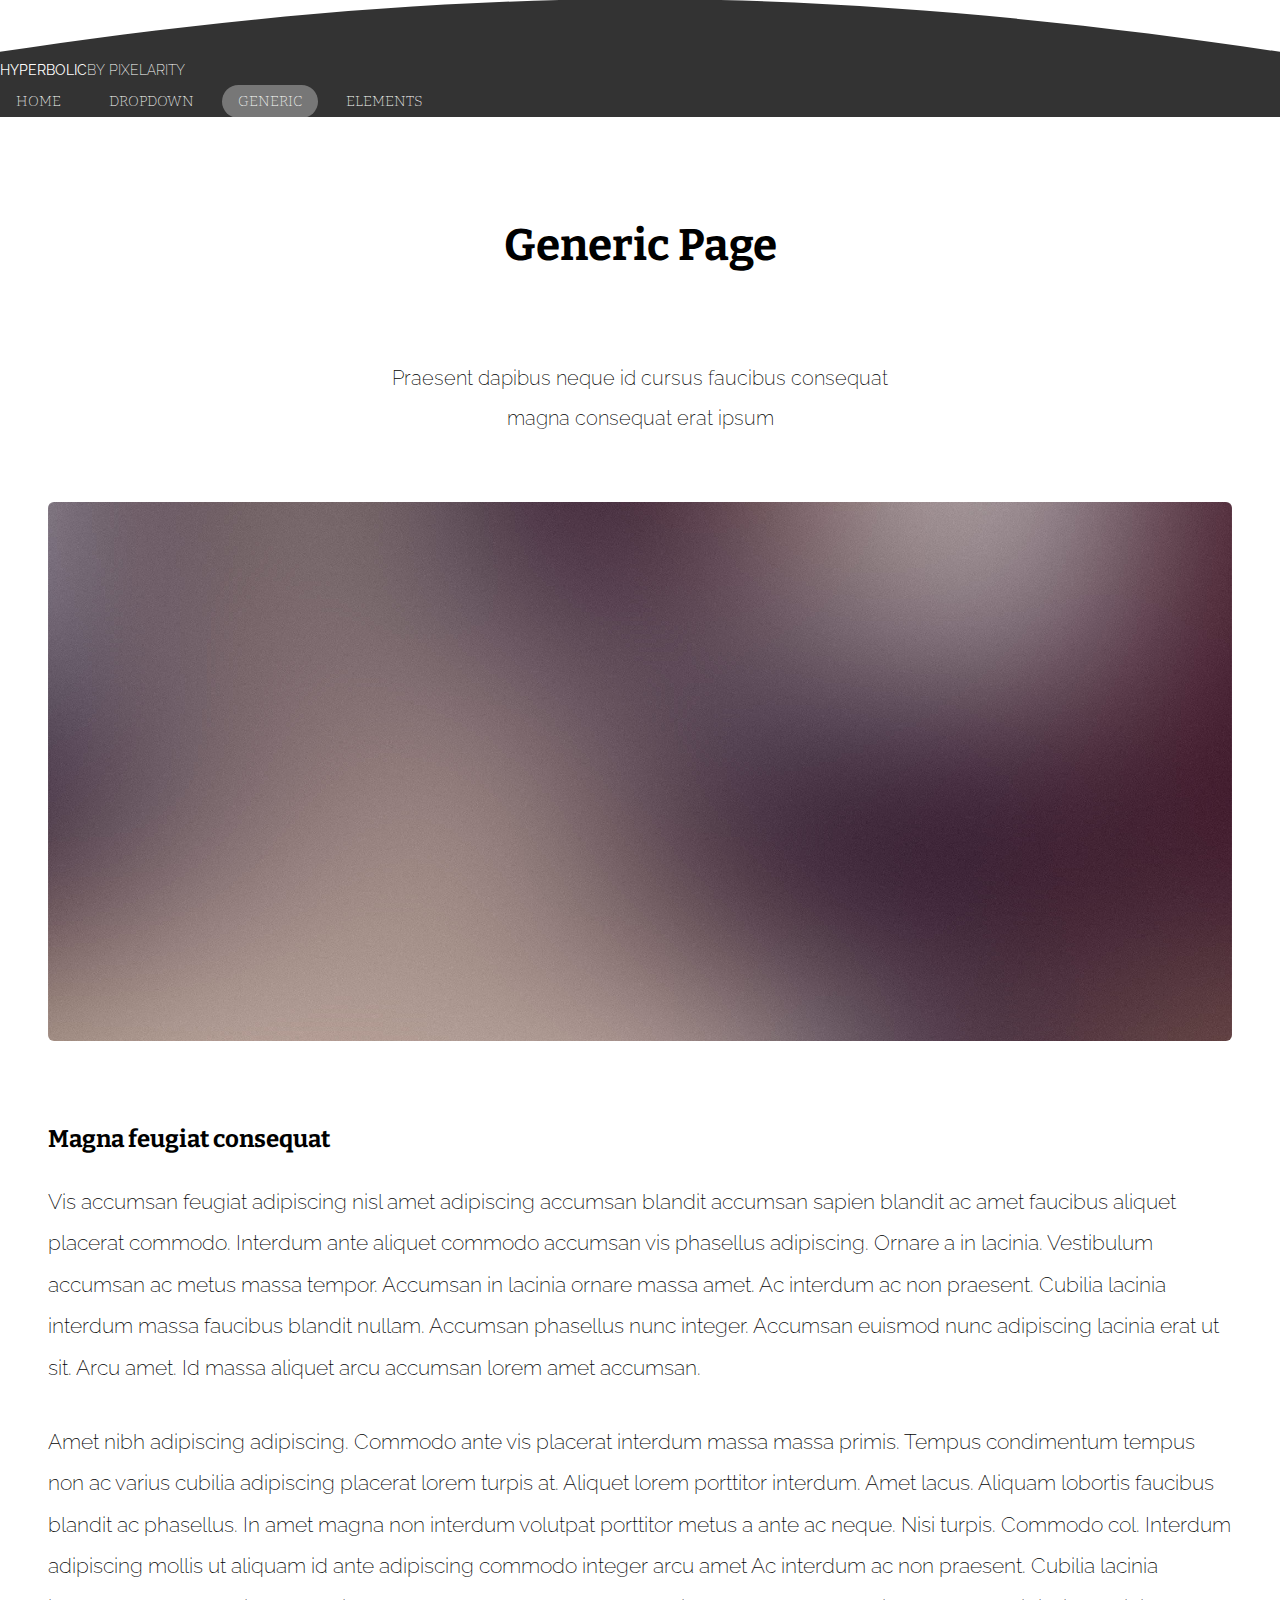
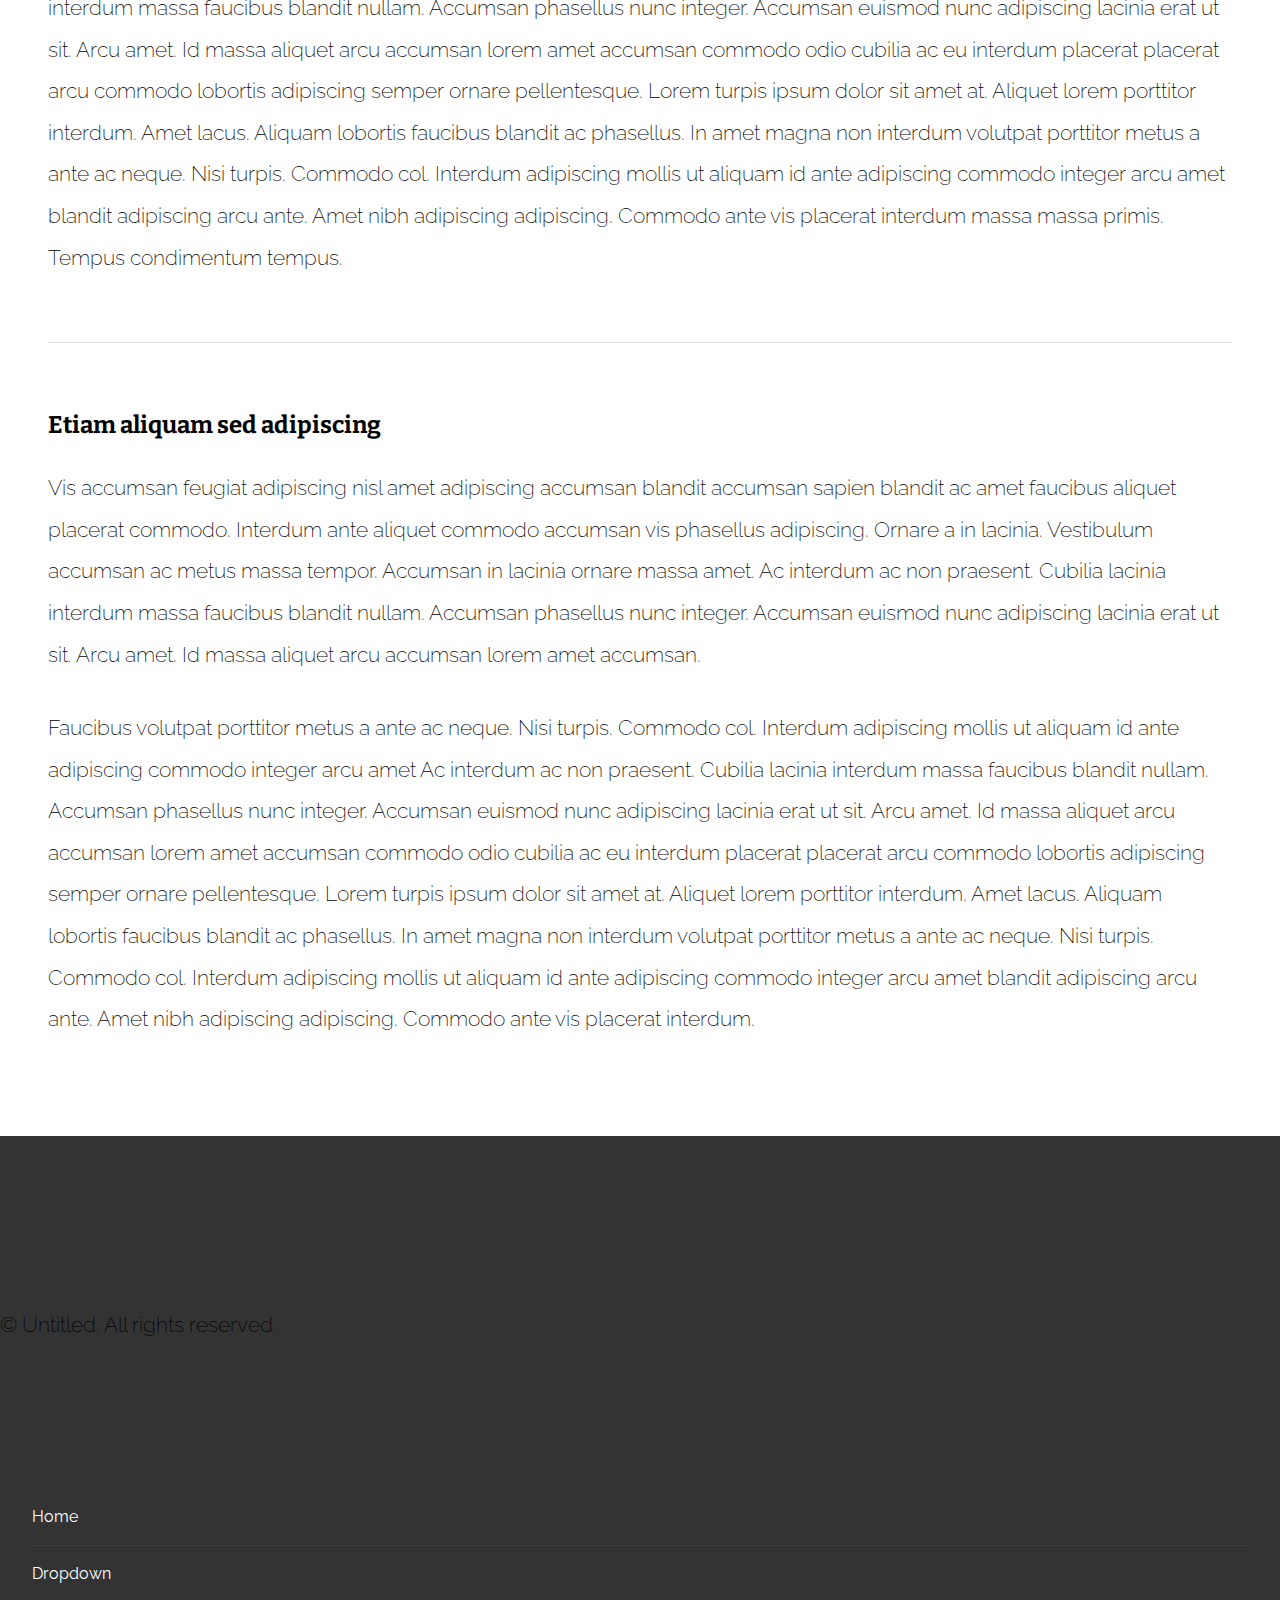
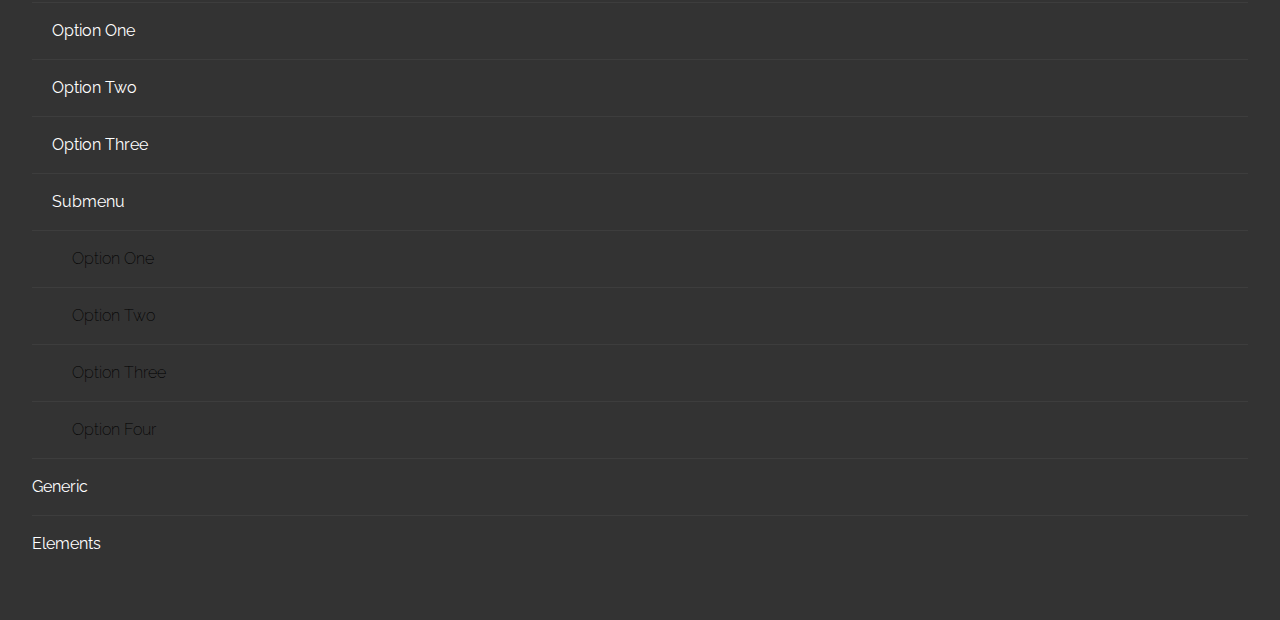
<file: generic.html>
<!DOCTYPE HTML>
<!--
	Hyperbolic by Pixelarity
	pixelarity.com | hello@pixelarity.com
	License: pixelarity.com/license
-->
<html>
	<head>
		<title>Untitled</title>
		<meta charset="utf-8" />
		<meta name="viewport" content="width=device-width, initial-scale=1, user-scalable=no" />
		<meta name="description" content="" />
		<meta name="keywords" content="" />
		<link rel="stylesheet" href="assets/css/main.css" />
	</head>
	<body class="is-preload">

		<!-- Wrapper -->
			<div id="wrapper">

				<!-- Header -->
					<section id="header">

						<!-- Logo -->
							<a href="index.html" class="logo"><strong>Hyperbolic</strong> by Pixelarity</a>

						<!-- Nav -->
							<nav id="nav">
								<ul>
									<li><a href="index.html">Home</a></li>
									<li>
										<a href="#" class="icon solid fa-angle-down">Dropdown</a>
										<ul>
											<li><a href="#">Option One</a></li>
											<li><a href="#">Option Two</a></li>
											<li><a href="#">Option Three</a></li>
											<li>
												<a href="#">Submenu</a>
												<ul>
													<li><a href="#">Option One</a></li>
													<li><a href="#">Option Two</a></li>
													<li><a href="#">Option Three</a></li>
													<li><a href="#">Option Four</a></li>
												</ul>
											</li>
										</ul>
									</li>
									<li class="current"><a href="generic.html">Generic</a></li>
									<li><a href="elements.html">Elements</a></li>
								</ul>
							</nav>

					</section>

				<!-- Section -->
					<section class="wrapper style1">
						<div class="inner">
							<header class="major special">
								<h1>Generic Page</h1>
								<p>Praesent dapibus neque id cursus faucibus consequat<br />
								magna consequat erat ipsum</p>
							</header>
							<div class="image main"><img src="images/pic04.jpg" alt="" /></div>
							<h3>Magna feugiat consequat</h3>
							<p>Vis accumsan feugiat adipiscing nisl amet adipiscing accumsan blandit accumsan sapien blandit ac amet faucibus aliquet placerat commodo. Interdum ante aliquet commodo accumsan vis phasellus adipiscing. Ornare a in lacinia. Vestibulum accumsan ac metus massa tempor. Accumsan in lacinia ornare massa amet. Ac interdum ac non praesent. Cubilia lacinia interdum massa faucibus blandit nullam. Accumsan phasellus nunc integer. Accumsan euismod nunc adipiscing lacinia erat ut sit. Arcu amet. Id massa aliquet arcu accumsan lorem amet accumsan.</p>
							<p>Amet nibh adipiscing adipiscing. Commodo ante vis placerat interdum massa massa primis. Tempus condimentum tempus non ac varius cubilia adipiscing placerat lorem turpis at. Aliquet lorem porttitor interdum. Amet lacus. Aliquam lobortis faucibus blandit ac phasellus. In amet magna non interdum volutpat porttitor metus a ante ac neque. Nisi turpis. Commodo col. Interdum adipiscing mollis ut aliquam id ante adipiscing commodo integer arcu amet Ac interdum ac non praesent. Cubilia lacinia interdum massa faucibus blandit nullam. Accumsan phasellus nunc integer. Accumsan euismod nunc adipiscing lacinia erat ut sit. Arcu amet. Id massa aliquet arcu accumsan lorem amet accumsan commodo odio cubilia ac eu interdum placerat placerat arcu commodo lobortis adipiscing semper ornare pellentesque. Lorem turpis ipsum dolor sit amet at. Aliquet lorem porttitor interdum. Amet lacus. Aliquam lobortis faucibus blandit ac phasellus. In amet magna non interdum volutpat porttitor metus a ante ac neque. Nisi turpis. Commodo col. Interdum adipiscing mollis ut aliquam id ante adipiscing commodo integer arcu amet blandit adipiscing arcu ante. Amet nibh adipiscing adipiscing. Commodo ante vis placerat interdum massa massa primis. Tempus condimentum tempus.</p>
							<hr class="major" />
							<h3>Etiam aliquam sed adipiscing</h3>
							<p>Vis accumsan feugiat adipiscing nisl amet adipiscing accumsan blandit accumsan sapien blandit ac amet faucibus aliquet placerat commodo. Interdum ante aliquet commodo accumsan vis phasellus adipiscing. Ornare a in lacinia. Vestibulum accumsan ac metus massa tempor. Accumsan in lacinia ornare massa amet. Ac interdum ac non praesent. Cubilia lacinia interdum massa faucibus blandit nullam. Accumsan phasellus nunc integer. Accumsan euismod nunc adipiscing lacinia erat ut sit. Arcu amet. Id massa aliquet arcu accumsan lorem amet accumsan.</p>
							<p>Faucibus volutpat porttitor metus a ante ac neque. Nisi turpis. Commodo col. Interdum adipiscing mollis ut aliquam id ante adipiscing commodo integer arcu amet Ac interdum ac non praesent. Cubilia lacinia interdum massa faucibus blandit nullam. Accumsan phasellus nunc integer. Accumsan euismod nunc adipiscing lacinia erat ut sit. Arcu amet. Id massa aliquet arcu accumsan lorem amet accumsan commodo odio cubilia ac eu interdum placerat placerat arcu commodo lobortis adipiscing semper ornare pellentesque. Lorem turpis ipsum dolor sit amet at. Aliquet lorem porttitor interdum. Amet lacus. Aliquam lobortis faucibus blandit ac phasellus. In amet magna non interdum volutpat porttitor metus a ante ac neque. Nisi turpis. Commodo col. Interdum adipiscing mollis ut aliquam id ante adipiscing commodo integer arcu amet blandit adipiscing arcu ante. Amet nibh adipiscing adipiscing. Commodo ante vis placerat interdum.</p>
						</div>
					</section>

				<!-- Footer -->
					<section id="footer">
						<ul class="icons">
							<li><a href="#" class="icon alt brands fa-twitter"><span class="label">Twitter</span></a></li>
							<li><a href="#" class="icon alt brands fa-facebook-f"><span class="label">Facebook</span></a></li>
							<li><a href="#" class="icon alt brands fa-instagram"><span class="label">Instagram</span></a></li>
							<li><a href="#" class="icon alt fa-envelope"><span class="label">Email</span></a></li>
							<li><a href="#" class="icon alt solid fa-phone"><span class="label">Phone</span></a></li>
						</ul>
						<p class="copyright">
							&copy; Untitled. All rights reserved.
						</p>
					</section>

			</div>

		<!-- Scripts -->
			<script src="assets/js/jquery.min.js"></script>
			<script src="assets/js/jquery.dropotron.min.js"></script>
			<script src="assets/js/jquery.scrollex.min.js"></script>
			<script src="assets/js/jquery.scrolly.min.js"></script>
			<script src="assets/js/browser.min.js"></script>
			<script src="assets/js/breakpoints.min.js"></script>
			<script src="assets/js/util.js"></script>
			<script src="assets/js/main.js"></script>

	</body>
</html>
</file>
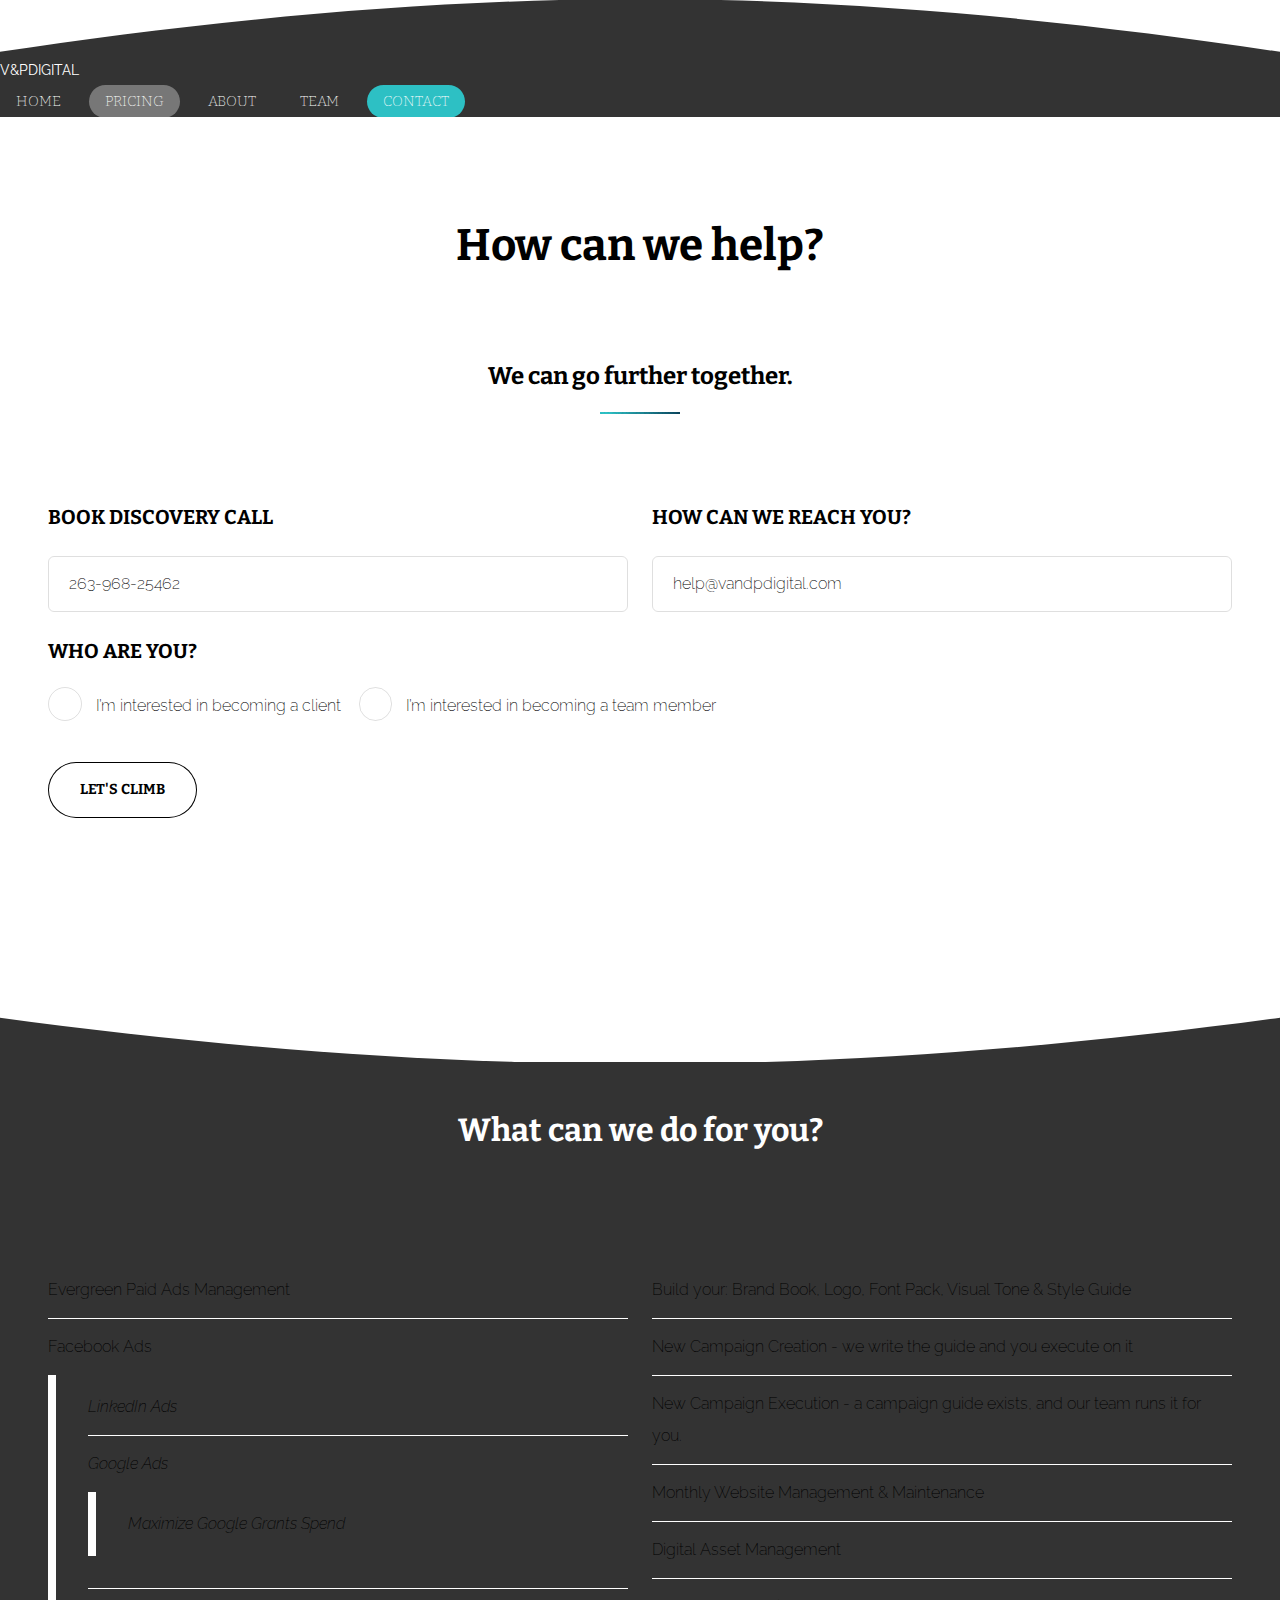
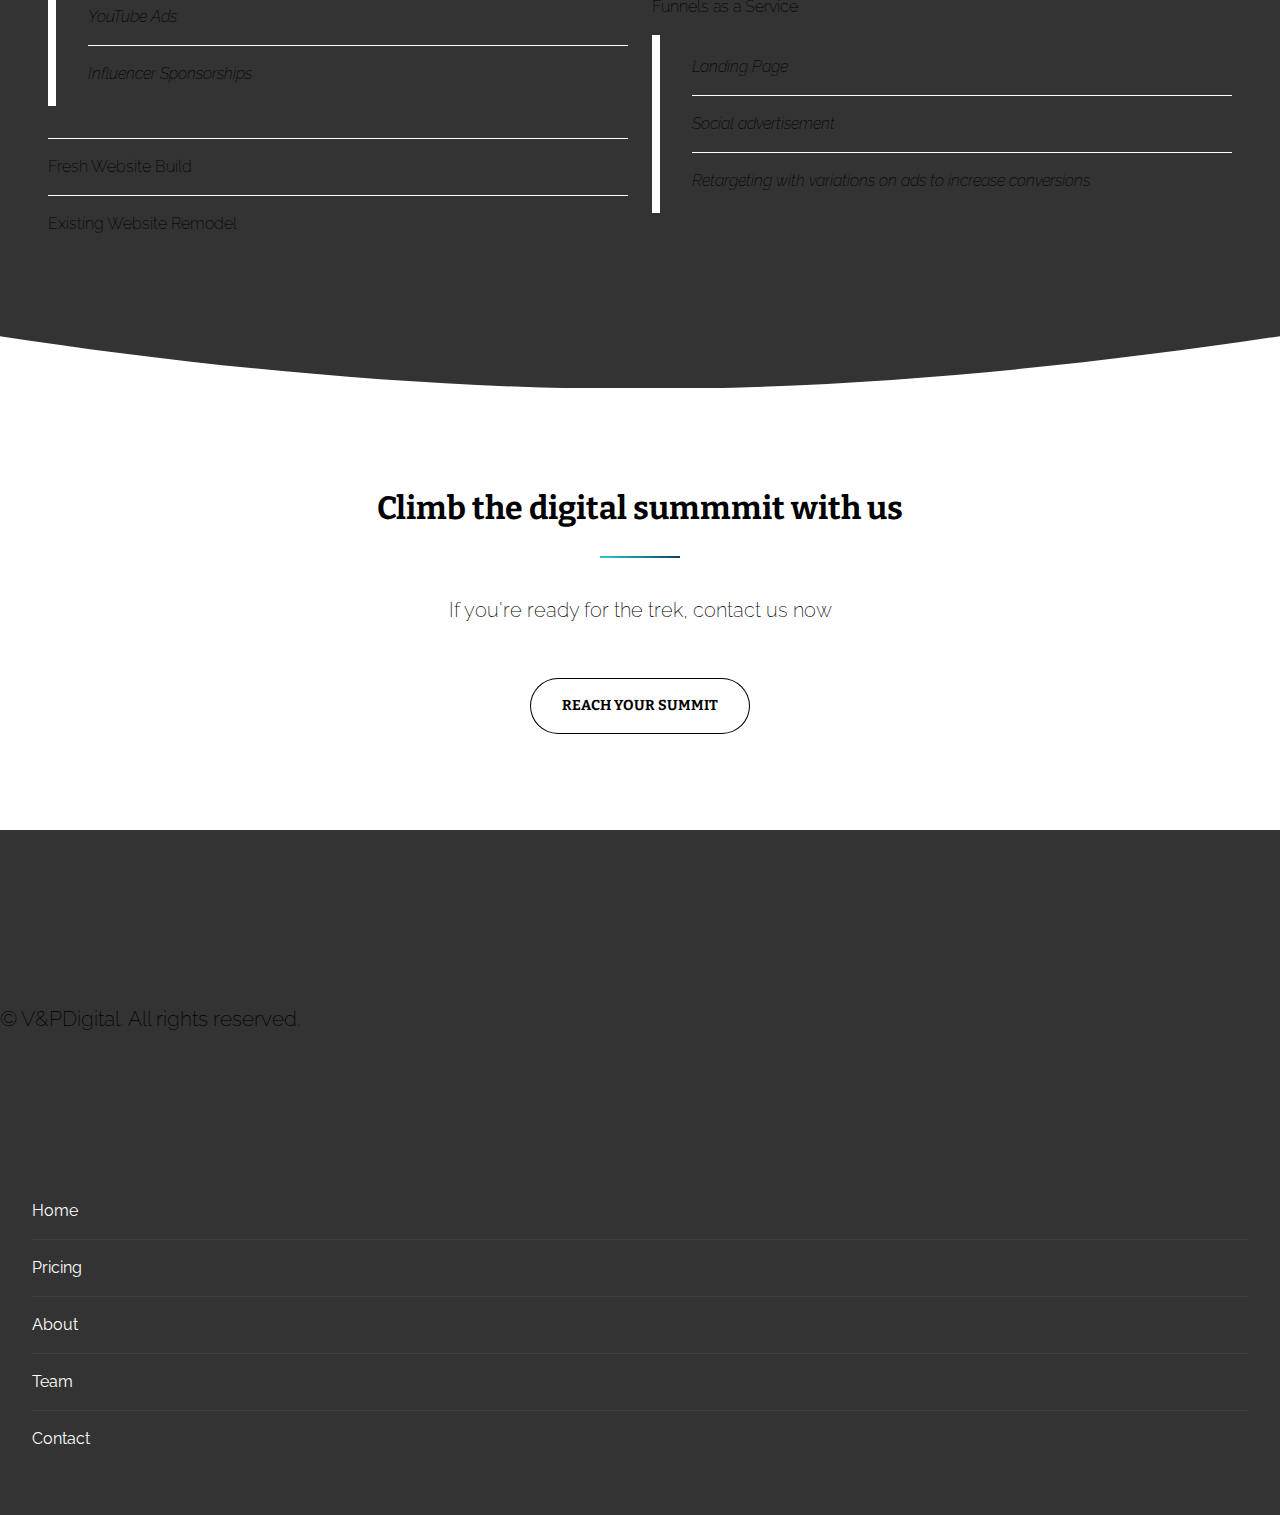
<file: pricing.html>
<!DOCTYPE HTML>
<!--
	Hyperbolic by Pixelarity
	pixelarity.com | hello@pixelarity.com
	License: pixelarity.com/license
-->
<html>

<head>
	<title>Pricing</title>
	<meta charset="utf-8" />
	<meta name="viewport" content="width=device-width, initial-scale=1, user-scalable=no" />
	<meta name="description" content="" />
	<meta name="keywords" content="" />
	<link rel="stylesheet" href="assets/css/main.css" />
	<!-- Favicon -->
	<link rel="apple-touch-icon" sizes="180x180" href="favicon/apple-touch-icon.png">
	<link rel="icon" type="image/png" sizes="32x32" href="favicon/favicon-32x32.png">
	<link rel="icon" type="image/png" sizes="16x16" href="favicon/favicon-16x16.png">
	<link rel="manifest" href="favicon/site.webmanifest">
	<link rel="mask-icon" href="favicon/safari-pinned-tab.svg" color="#0b455e">
	<meta name="msapplication-TileColor" content="#0b455e">
	<meta name="theme-color" content="#ffffff">
</head>

<body class="is-preload">

	<head>
		<title>Pricing</title>
		<meta charset="utf-8" />
		<meta name="viewport" content="width=device-width, initial-scale=1, user-scalable=no" />
		<meta name="description" content="" />
		<meta name="keywords" content="" />
		<link rel="stylesheet" href="assets/css/main.css" />
	</head>

	<body class="is-preload">

		<!-- Wrapper -->
		<div id="wrapper">

			<!-- Header -->
			<section id="header">

				<!-- Logo -->
				<a href="index.html" class="logo"><strong>V&PDigital</strong></a>

				<!-- Nav -->
				<nav id="nav">
					<ul id="nav-items">
						<li><a href="index.html">Home</a></li>
						<!-- <li>
								 	<a href="#" class="icon solid fa-angle-down">Services</a>
									<ul>
										<li><a href="#">Option One</a></li>
										<li><a href="#">Option Two</a></li>
										<li><a href="#">Option Three</a></li>
										<li>
											<a href="#">Submenu</a>
											<ul>
												<li><a href="#">Option One</a></li>
												<li><a href="#">Option Two</a></li>
												<li><a href="#">Option Three</a></li>
												<li><a href="#">Option Four</a></li>
											</ul>
										</li>
									</ul>
								</li> -->
						<li class="current"><a href="pricing.html">Pricing</a></li>
						<li><a href="about.html">About</a></li>
						<li><a href="team.html">Team</a></li>
						<li><a href="./contact.html">Contact</a></li>


					</ul>
				</nav>

			</section>

			<!-- Section -->
			<section class="wrapper style1">
				<div class="inner">
					<header class="major special">
						<h1>How can we help?</h1>
						<h3>We can go further together.</h3>
					</header>
					<div class="row">
						<br><br>
						<!-- Form -->
						<form method="post" action="https://formspree.io/f/#" class="alt">
							<div class="row gtr-uniform">
								<div class="col-6 col-12-xsmall">
									<h4>BOOK DISCOVERY CALL</h4>
									<input type="tel" name="phone" id="phone" value="" placeholder="263-968-25462" minlength="10"/>
								</div>
								<div class="col-6 col-12-xsmall">
									<h4>HOW CAN WE REACH YOU?</h4>
									<input type="email" name="email" id="email" value="" placeholder="help@vandpdigital.com" />
								</div>
								<!-- Break -->
								<div class="col-12-small">
									<h4>WHO ARE YOU?</h4>

									<input type="radio" id="client" name="who-are-you" checked>
									<label for="client">I’m interested in becoming a client</label>

									<input type="radio" id="team-member" name="who-are-you">
									<label for="team-member">I’m interested in becoming a team member</label>

								</div>
								<!-- Break -->
								<div class="col-12">
									<ul class="actions">
										<li><input type="submit" value="Let's Climb" /></li>
									</ul>
								</div>
							</div>
						</form>
					</div>
			</section>

			<!-- Section -->
			<!-- What can we do for you? -->

			<section class="wrapper style2 alt">
				<div class="inner">
					<div class="row aln-center">
						<h2>What can we do for you?</h2>
					</div>
					<br><br>
					<div class="row">
						<div class="col-6 col-12-xsmall">
							<ul class="alt">
								<li>
									Evergreen Paid Ads Management
								</li>
								<li>
									Facebook Ads
								</li>
								<blockquote>
									<li>
										LinkedIn Ads
									</li>
									<li>
										Google Ads
									</li>
									<blockquote>
										<li>
											Maximize Google Grants Spend
										</li>
									</blockquote>
									<li>
										YouTube Ads
									</li>
									<li>
										Influencer Sponsorships
									</li>
								</blockquote>
								<li>
									Fresh Website Build
								</li>
								<li>
									Existing Website Remodel
								</li>

							</ul>
						</div>
						<div class="col-6 col-12-xsmall">
							<ul class="alt">
								<li>
									Build your: Brand Book, Logo, Font Pack, Visual Tone & Style Guide
								</li>
								<li>
									New Campaign Creation - we write the guide and you execute on it
								</li>
								<li>
									New Campaign Execution - a campaign guide exists, and our team runs it for you.
								</li>
								<li>
									Monthly Website Management & Maintenance
								</li>
								<li>
									Digital Asset Management
								</li>
								<li>Funnels as a Service</li>
								<blockquote>
									<li>Landing Page</li>
									<li>Social advertisement</li>
									<li>Retargeting with variations on ads to increase conversions.</li>
								</blockquote>
								</li>
							</ul>
						</div>
					</div>
				</div>
			</section>

			<!-- Section -->
			<section class="wrapper style1">
				<div class="inner">
					<header class="major special alt">
						<h2>Climb the digital summmit with us</h2>
						<p>If you're ready for the trek, contact us now</p>
					</header>
					<ul class="actions special">
						<li><a href="./contact.html" class="button primary wide">Reach Your Summit</a></li>
					</ul>
				</div>
			</section>

			<!-- Footer -->
			<section id="footer">
				<ul class="icons">
					<li><a href="#" class="icon alt brands fa-twitter"><span class="label">Twitter</span></a></li>
					<li><a href="#" class="icon alt brands fa-facebook-f"><span class="label">Facebook</span></a></li>
					<li><a href="#" class="icon alt brands fa-instagram"><span class="label">Instagram</span></a></li>
					<li><a href="#" class="icon alt fa-envelope"><span class="label">Email</span></a></li>
					<li><a href="#" class="icon alt solid fa-phone"><span class="label">Phone</span></a></li>
				</ul>
				<p class="copyright">
					&copy; V&PDigital. All rights reserved.
				</p>
			</section>

		</div>

		<!-- Scripts -->
		<script src="assets/js/jquery.min.js"></script>
		<script src="assets/js/jquery.dropotron.min.js"></script>
		<script src="assets/js/jquery.scrollex.min.js"></script>
		<script src="assets/js/jquery.scrolly.min.js"></script>
		<script src="assets/js/browser.min.js"></script>
		<script src="assets/js/breakpoints.min.js"></script>
		<script src="assets/js/util.js"></script>
		<script src="assets/js/main.js"></script>

	</body>

</html>
</file>
<file: assets/css/main.css>
/* @import url(fontawesome-all.min.css);
/* @import url("https://fonts.googleapis.com/css?family=IBM+Plex+Sans:200,200i,400,400i"); */
@import url('https://fonts.googleapis.com/css2?family=Bitter:wght@100;300;500;700&family=Raleway:wght@200;300;400&display=swap');
/*
	Hyperbolic by Pixelarity
	pixelarity.com | hello@pixelarity.com
	License: pixelarity.com/license
*/

html,
body,
div,
span,
applet,
object,
iframe,
h1,
h2,
h3,
h4,
h5,
h6,
p,
blockquote,
pre,
a,
abbr,
acronym,
address,
big,
cite,
code,
del,
dfn,
em,
img,
ins,
kbd,
q,
s,
samp,
small,
strike,
strong,
sub,
sup,
tt,
var,
b,
u,
i,
center,
dl,
dt,
dd,
ol,
ul,
li,
fieldset,
form,
label,
legend,
table,
caption,
tbody,
tfoot,
thead,
tr,
th,
td,
article,
aside,
canvas,
details,
embed,
figure,
figcaption,
footer,
header,
hgroup,
menu,
nav,
output,
ruby,
section,
summary,
time,
mark,
audio,
video {
	margin: 0;
	padding: 0;
	border: 0;
	font-size: 100%;
	font: inherit;
	vertical-align: baseline;
}

article,
aside,
details,
figcaption,
figure,
footer,
header,
hgroup,
menu,
nav,
section {
	display: block;
}

/* Preloader */
.preloader {
	display: flex;
	background: linear-gradient(-45deg, #2dc0c4, #0b455e, #2dc0c4, #0b455e);
	background-size: 400% 400%;
	animation: gradient 15s ease infinite;
	width: 100%;
	height: 100%;
	z-index: 999999;
	left: 0;
	top: 0;
	opacity: 1;
	position: fixed;
	justify-content: center;
	transition: opacity 2.0s ease-out 0.5s;
	pointer-events: none;
	justify-content: center;
	align-content: center;
	align-items: center;
}


@keyframes gradient {
	0% {
		background-position: 0% 50%;
	}

	50% {
		background-position: 100% 50%;
	}

	100% {
		background-position: 0% 50%;
	}
}

.spinner {
	-webkit-animation: rotate 2s linear infinite;
	animation: rotate 2s linear infinite;
	z-index: 99999999;
	position: absolute;
	width: 300px;
	height: 300px;
}

@-webkit-keyframes rotate {
	100% {
		transform: rotate(360deg);
	}
}

@keyframes rotate {
	100% {
		transform: rotate(360deg);
	}
}

/* Preloader End */

body {
	line-height: 1;
}

ol,
ul {
	list-style: none;
}

blockquote,
q {
	quotes: none;
}

blockquote:before,
blockquote:after,
q:before,
q:after {
	content: '';
	content: none;
}

table {
	border-collapse: collapse;
	border-spacing: 0;
}

body {
	-webkit-text-size-adjust: none;
}

mark {
	background-color: transparent;
	color: inherit;
}

input::-moz-focus-inner {
	border: 0;
	padding: 0;
}

input,
select,
textarea {
	-moz-appearance: none;
	-webkit-appearance: none;
	-ms-appearance: none;
	appearance: none;
}

/* Basic */

@-ms-viewport {
	width: device-width;
}

body {
	-ms-overflow-style: scrollbar;
}

@media screen and (max-width: 480px) {

	html,
	body {
		min-width: 320px;
	}

}

html {
	box-sizing: border-box;
}

*,
*:before,
*:after {
	box-sizing: inherit;
}

body.is-preload *,
body.is-preload *:before,
body.is-preload *:after {
	-moz-animation: none !important;
	-webkit-animation: none !important;
	-ms-animation: none !important;
	animation: none !important;
	-moz-transition: none !important;
	-webkit-transition: none !important;
	-ms-transition: none !important;
	transition: none !important;
}

/* Typography */

html {
	font-size: 14pt;
}

@media screen and (max-width: 1680px) {

	html {
		font-size: 12pt;
	}

}

@media screen and (max-width: 736px) {

	html {
		font-size: 11pt;
	}

}

@media screen and (max-width: 360px) {

	html {
		font-size: 10pt;
	}

}

body {
	background-color: #333333;
	color: #000000;
}

body,
input,
select,
textarea {
	font-family: "Raleway", Helvetica, sans-serif;
	font-weight: 200;
	font-size: 1rem;
	line-height: 2;
}

a {
	-moz-transition: color 0.2s ease-in-out, border-bottom-color 0.2s ease-in-out;
	-webkit-transition: color 0.2s ease-in-out, border-bottom-color 0.2s ease-in-out;
	-ms-transition: color 0.2s ease-in-out, border-bottom-color 0.2s ease-in-out;
	transition: color 0.2s ease-in-out, border-bottom-color 0.2s ease-in-out;
	border-bottom: dotted 1px;
	text-decoration: none;
}

a:hover {
	border-bottom-color: transparent;
}

strong,
b {
	font-weight: 400;
}

em,
i {
	font-style: italic;
}

p {
	margin: 0 0 2rem 0;
	font-size: 1.3em;
}

.small-p {
	font-size: 0.9em;
	margin: 0 0 0.5rem 0;
}

h1,
h2,
h3,
h4,
h5,
h6 {
	font-weight: 200;
	line-height: 1.5;
	margin: 0 0 1.5rem 0;
	/* text-transform: uppercase; */
	font-family: "Bitter", Helvetica, serif;
	font-display: swap;
	font-weight: bold;
}

h1 a,
h2 a,
h3 a,
h4 a,
h5 a,
h6 a {
	color: inherit;
	text-decoration: none;
}

h1 {
	font-size: 3.25rem;
}

h2 {
	font-size: 2.5rem;
}

h3 {
	font-size: 1.75rem;
}

h4 {
	font-size: 1.25rem;
}

h5 {
	font-size: 0.9rem;
}

h6 {
	font-size: 0.7rem;
}

@media screen and (max-width: 1280px) {

	h1 {
		font-size: 2.75rem;
	}

	h2 {
		font-size: 2rem;
	}

	h3 {
		font-size: 1.5rem;
	}

}

@media screen and (max-width: 736px) {

	h1 {
		font-size: 2.25rem;
	}

	h2 {
		font-size: 1.5rem;
	}

	h3 {
		font-size: 1.25rem;
	}

}

sub {
	font-size: 0.8rem;
	position: relative;
	top: 0.5rem;
}

sup {
	font-size: 0.8rem;
	position: relative;
	top: -0.5rem;
}

blockquote {
	border-left: solid 0.5rem;
	font-style: italic;
	margin: 0 0 2rem 0;
	padding: 1rem 0 1rem 2rem;
}

code {
	border-radius: 6px;
	border: solid 1px;
	font-family: "Courier New", monospace;
	font-size: 0.9rem;
	margin: 0 0.25rem;
	padding: 0.25rem 0.65rem;
}

pre {
	-webkit-overflow-scrolling: touch;
	font-family: "Bitter", helvetica, sans-serif;
	font-display: swap;
	font-size: 0.9rem;
	margin: 0 0 2rem 0;
}

pre code {
	display: block;
	line-height: 1.75;
	padding: 1rem 1.5rem;
	overflow-x: auto;
}

hr {
	border: 0;
	border-bottom: solid 1px;
	margin: 2rem 0;
}

hr.major {
	margin: 4rem 0;
}

@media screen and (max-width: 736px) {

	hr.major {
		margin: 3rem 0;
	}

}

#banner video {
	width: 50%;
	box-shadow: 0 0.5rem 1.75rem 0 rgb(0 0 0 / 25%);
}

@media screen and (max-width: 1280px) {
	#banner video {
		width: 60%;
	}
}

@media screen and (max-width: 736px) {
	#banner video {
		width: 80%;
	}
}

/* @media screen and (max-width: 550px) {
		#banner {
			padding: 1em;
		}
	} */

@media screen and (max-width: 480px) {
	#banner video {
		width: 100%;
	}
}

header.major h1,
header.major h2,
header.major h3,
header.major h4,
header.major h5,
header.major h6 {
	margin: 0 0 0.875em 0;
	padding-bottom: 0.875em;
}

header.major h1:after,
header.major h2:after,
header.major h3:after,
header.major h4:after,
header.major h5:after,
header.major h6:after {
	position: relative;
	top: 0.75em;
	content: '';
	height: 2px;
	display: block;
	width: 5rem;
}

header.major p {
	font-size: 1.25rem;
	margin: 0 0 6rem 0;
}

header.major.alt {
	margin-bottom: -3rem;
}

header.special {
	text-align: center;
}

header.special.major h1:after,
header.special.major h2:after,
header.special.major h3:after,
header.special.major h4:after,
header.special.major h5:after,
header.special.major h6:after {
	margin: 0 auto;
}

@media screen and (max-width: 1280px) {

	header.major p {
		margin: 0 0 4rem 0;
	}

	header.major.alt {
		margin-bottom: -1rem;
	}

}

@media screen and (max-width: 736px) {

	header.major p {
		font-size: 1rem;
		margin: 0 0 3rem 0;
	}

	header.major.alt {
		margin-bottom: -1rem;
	}

}

@media screen and (max-width: 480px) {

	header.major p br {
		display: none;
	}

}

input,
select,
textarea {
	color: #000000;
}

a {
	color: #fa9e3e;
}

strong,
b {
	color: #000000;
}

h1,
h2,
h3,
h4,
h5,
h6 {
	color: #000000;
}

blockquote {
	border-left-color: rgba(0, 0, 0, 0.125);
}

code {
	background: rgba(0, 0, 0, 0.05);
	border-color: rgba(0, 0, 0, 0.125);
}

hr {
	border-bottom-color: rgba(0, 0, 0, 0.125);
}

.webp header.major h1:after,
header.major h2:after,
header.major h3:after,
header.major h4:after,
header.major h5:after,
header.major h6:after {
	background-color: #0b455e;
	background-image: url("../../images/overlay_webp.webp"), linear-gradient(270deg, rgba(245, 74, 111, 0), #2DC0C4 90%);
	background-size: auto, auto;
	background-repeat: repeat, no-repeat;
}

.jpeg2000 header.major h1:after,
header.major h2:after,
header.major h3:after,
header.major h4:after,
header.major h5:after,
header.major h6:after {
	background-color: #0b455e;
	background-image: url("../../images/overlay_jp2.jp2"), linear-gradient(270deg, rgba(245, 74, 111, 0), #2DC0C4 90%);
	background-size: auto, auto;
	background-repeat: repeat, no-repeat;
}

.no-webp header.major h1:after,
header.major h2:after,
header.major h3:after,
header.major h4:after,
header.major h5:after,
header.major h6:after {
	background-color: #0b455e;
	background-image: url("../../images/overlay.png"), linear-gradient(270deg, rgba(245, 74, 111, 0), #2DC0C4 90%);
	background-size: auto, auto;
	background-repeat: repeat, no-repeat;
}

/* Row */

.row {
	display: flex;
	flex-wrap: wrap;
	box-sizing: border-box;
	align-items: stretch;
	margin-bottom: 2em;
}

.row>* {
	box-sizing: border-box;
}

.row.gtr-uniform>*> :last-child {
	margin-bottom: 0;
}

.row.aln-left {
	justify-content: flex-start;
}

.row.aln-center {
	justify-content: center;
}

.row.aln-right {
	justify-content: flex-end;
}

.row.aln-top {
	align-items: flex-start;
}

.row.aln-middle {
	align-items: center;
}

.row.aln-bottom {
	align-items: flex-end;
}

.row>.imp {
	order: -1;
}

.row>.col-1 {
	width: 8.33333%;
}

.row>.off-1 {
	margin-left: 8.33333%;
}

.row>.col-2 {
	width: 16.66667%;
}

.row>.off-2 {
	margin-left: 16.66667%;
}

.row>.col-3 {
	width: 25%;
}

.row>.off-3 {
	margin-left: 25%;
}

.row>.col-4 {
	width: 33.33333%;
}

.row>.off-4 {
	margin-left: 33.33333%;
}

.row>.col-5 {
	width: 41.66667%;
}

.row>.off-5 {
	margin-left: 41.66667%;
}

.row>.col-6 {
	width: 50%;
}

.row>.off-6 {
	margin-left: 50%;
}

.row>.col-7 {
	width: 58.33333%;
}

.row>.off-7 {
	margin-left: 58.33333%;
}

.row>.col-8 {
	width: 66.66667%;
}

.row>.off-8 {
	margin-left: 66.66667%;
}

.row>.col-9 {
	width: 75%;
}

.row>.off-9 {
	margin-left: 75%;
}

.row>.col-10 {
	width: 83.33333%;
}

.row>.off-10 {
	margin-left: 83.33333%;
}

.row>.col-11 {
	width: 91.66667%;
}

.row>.off-11 {
	margin-left: 91.66667%;
}

.row>.col-12 {
	width: 100%;
}

.row>.off-12 {
	margin-left: 100%;
}

.row.gtr-0 {
	margin-top: 0;
	margin-left: 0rem;
}

.row.gtr-0>* {
	padding: 0 0 0 0rem;
}

.row.gtr-0.gtr-uniform {
	margin-top: 0rem;
}

.row.gtr-0.gtr-uniform>* {
	padding-top: 0rem;
}

.row.gtr-25 {
	margin-top: 0;
	margin-left: -0.5rem;
}

.row.gtr-25>* {
	padding: 0 0 0 0.5rem;
}

.row.gtr-25.gtr-uniform {
	margin-top: -0.5rem;
}

.row.gtr-25.gtr-uniform>* {
	padding-top: 0.5rem;
}

.row.gtr-50 {
	margin-top: 0;
	margin-left: -1rem;
}

.row.gtr-50>* {
	padding: 0 0 0 1rem;
}

.row.gtr-50.gtr-uniform {
	margin-top: -1rem;
}

.row.gtr-50.gtr-uniform>* {
	padding-top: 1rem;
}

.row {
	margin-top: 0;
	margin-left: -2rem;
}

.row>* {
	padding: 0 0 0 2rem;
}

.row.gtr-uniform {
	margin-top: -2rem;
}

.row.gtr-uniform>* {
	padding-top: 2rem;
}

.row.gtr-150 {
	margin-top: 0;
	margin-left: -3rem;
}

.row.gtr-150>* {
	padding: 0 0 0 3rem;
}

.row.gtr-150.gtr-uniform {
	margin-top: -3rem;
}

.row.gtr-150.gtr-uniform>* {
	padding-top: 3rem;
}

.row.gtr-200 {
	margin-top: 0;
	margin-left: -4rem;
}

.row.gtr-200>* {
	padding: 0 0 0 4rem;
}

.row.gtr-200.gtr-uniform {
	margin-top: -4rem;
}

.row.gtr-200.gtr-uniform>* {
	padding-top: 4rem;
}

@media screen and (max-width: 1680px) {

	.row {
		display: flex;
		flex-wrap: wrap;
		box-sizing: border-box;
		align-items: stretch;
	}

	.row>* {
		box-sizing: border-box;
	}

	.row.gtr-uniform>*> :last-child {
		margin-bottom: 0;
	}

	.row.aln-left {
		justify-content: flex-start;
	}

	.row.aln-center {
		justify-content: center;
	}

	.row.aln-right {
		justify-content: flex-end;
	}

	.row.aln-top {
		align-items: flex-start;
	}

	.row.aln-middle {
		align-items: center;
	}

	.row.aln-bottom {
		align-items: flex-end;
	}

	.row>.imp-xlarge {
		order: -1;
	}

	.row>.col-1-xlarge {
		width: 8.33333%;
	}

	.row>.off-1-xlarge {
		margin-left: 8.33333%;
	}

	.row>.col-2-xlarge {
		width: 16.66667%;
	}

	.row>.off-2-xlarge {
		margin-left: 16.66667%;
	}

	.row>.col-3-xlarge {
		width: 25%;
	}

	.row>.off-3-xlarge {
		margin-left: 25%;
	}

	.row>.col-4-xlarge {
		width: 33.33333%;
	}

	.row>.off-4-xlarge {
		margin-left: 33.33333%;
	}

	.row>.col-5-xlarge {
		width: 41.66667%;
	}

	.row>.off-5-xlarge {
		margin-left: 41.66667%;
	}

	.row>.col-6-xlarge {
		width: 50%;
	}

	.row>.off-6-xlarge {
		margin-left: 50%;
	}

	.row>.col-7-xlarge {
		width: 58.33333%;
	}

	.row>.off-7-xlarge {
		margin-left: 58.33333%;
	}

	.row>.col-8-xlarge {
		width: 66.66667%;
	}

	.row>.off-8-xlarge {
		margin-left: 66.66667%;
	}

	.row>.col-9-xlarge {
		width: 75%;
	}

	.row>.off-9-xlarge {
		margin-left: 75%;
	}

	.row>.col-10-xlarge {
		width: 83.33333%;
	}

	.row>.off-10-xlarge {
		margin-left: 83.33333%;
	}

	.row>.col-11-xlarge {
		width: 91.66667%;
	}

	.row>.off-11-xlarge {
		margin-left: 91.66667%;
	}

	.row>.col-12-xlarge {
		width: 100%;
	}

	.row>.off-12-xlarge {
		margin-left: 100%;
	}

	.row.gtr-0 {
		margin-top: 0;
		margin-left: 0rem;
	}

	.row.gtr-0>* {
		padding: 0 0 0 0rem;
	}

	.row.gtr-0.gtr-uniform {
		margin-top: 0rem;
	}

	.row.gtr-0.gtr-uniform>* {
		padding-top: 0rem;
	}

	.row.gtr-25 {
		margin-top: 0;
		margin-left: -0.5rem;
	}

	.row.gtr-25>* {
		padding: 0 0 0 0.5rem;
	}

	.row.gtr-25.gtr-uniform {
		margin-top: -0.5rem;
	}

	.row.gtr-25.gtr-uniform>* {
		padding-top: 0.5rem;
	}

	.row.gtr-50 {
		margin-top: 0;
		margin-left: -1rem;
	}

	.row.gtr-50>* {
		padding: 0 0 0 1rem;
	}

	.row.gtr-50.gtr-uniform {
		margin-top: -1rem;
	}

	.row.gtr-50.gtr-uniform>* {
		padding-top: 1rem;
	}

	.row {
		margin-top: 0;
		margin-left: -2rem;
	}

	.row>* {
		padding: 0 0 0 2rem;
	}

	.row.gtr-uniform {
		margin-top: -2rem;
	}

	.row.gtr-uniform>* {
		padding-top: 2rem;
	}

	.row.gtr-150 {
		margin-top: 0;
		margin-left: -3rem;
	}

	.row.gtr-150>* {
		padding: 0 0 0 3rem;
	}

	.row.gtr-150.gtr-uniform {
		margin-top: -3rem;
	}

	.row.gtr-150.gtr-uniform>* {
		padding-top: 3rem;
	}

	.row.gtr-200 {
		margin-top: 0;
		margin-left: -4rem;
	}

	.row.gtr-200>* {
		padding: 0 0 0 4rem;
	}

	.row.gtr-200.gtr-uniform {
		margin-top: -4rem;
	}

	.row.gtr-200.gtr-uniform>* {
		padding-top: 4rem;
	}

}

@media screen and (max-width: 1280px) {

	.row {
		display: flex;
		flex-wrap: wrap;
		box-sizing: border-box;
		align-items: stretch;
	}

	.row>* {
		box-sizing: border-box;
	}

	.row.gtr-uniform>*> :last-child {
		margin-bottom: 0;
	}

	.row.aln-left {
		justify-content: flex-start;
	}

	.row.aln-center {
		justify-content: center;
	}

	.row.aln-right {
		justify-content: flex-end;
	}

	.row.aln-top {
		align-items: flex-start;
	}

	.row.aln-middle {
		align-items: center;
	}

	.row.aln-bottom {
		align-items: flex-end;
	}

	.row>.imp-large {
		order: -1;
	}

	.row>.col-1-large {
		width: 8.33333%;
	}

	.row>.off-1-large {
		margin-left: 8.33333%;
	}

	.row>.col-2-large {
		width: 16.66667%;
	}

	.row>.off-2-large {
		margin-left: 16.66667%;
	}

	.row>.col-3-large {
		width: 25%;
	}

	.row>.off-3-large {
		margin-left: 25%;
	}

	.row>.col-4-large {
		width: 33.33333%;
	}

	.row>.off-4-large {
		margin-left: 33.33333%;
	}

	.row>.col-5-large {
		width: 41.66667%;
	}

	.row>.off-5-large {
		margin-left: 41.66667%;
	}

	.row>.col-6-large {
		width: 50%;
	}

	.row>.off-6-large {
		margin-left: 50%;
	}

	.row>.col-7-large {
		width: 58.33333%;
	}

	.row>.off-7-large {
		margin-left: 58.33333%;
	}

	.row>.col-8-large {
		width: 66.66667%;
	}

	.row>.off-8-large {
		margin-left: 66.66667%;
	}

	.row>.col-9-large {
		width: 75%;
	}

	.row>.off-9-large {
		margin-left: 75%;
	}

	.row>.col-10-large {
		width: 83.33333%;
	}

	.row>.off-10-large {
		margin-left: 83.33333%;
	}

	.row>.col-11-large {
		width: 91.66667%;
	}

	.row>.off-11-large {
		margin-left: 91.66667%;
	}

	.row>.col-12-large {
		width: 100%;
	}

	.row>.off-12-large {
		margin-left: 100%;
	}

	.row.gtr-0 {
		margin-top: 0;
		margin-left: 0rem;
	}

	.row.gtr-0>* {
		padding: 0 0 0 0rem;
	}

	.row.gtr-0.gtr-uniform {
		margin-top: 0rem;
	}

	.row.gtr-0.gtr-uniform>* {
		padding-top: 0rem;
	}

	.row.gtr-25 {
		margin-top: 0;
		margin-left: -0.375rem;
	}

	.row.gtr-25>* {
		padding: 0 0 0 0.375rem;
	}

	.row.gtr-25.gtr-uniform {
		margin-top: -0.375rem;
	}

	.row.gtr-25.gtr-uniform>* {
		padding-top: 0.375rem;
	}

	.row.gtr-50 {
		margin-top: 0;
		margin-left: -0.75rem;
	}

	.row.gtr-50>* {
		padding: 0 0 0 0.75rem;
	}

	.row.gtr-50.gtr-uniform {
		margin-top: -0.75rem;
	}

	.row.gtr-50.gtr-uniform>* {
		padding-top: 0.75rem;
	}

	.row {
		margin-top: 0;
		margin-left: -1.5rem;
	}

	.row>* {
		padding: 0 0 0 1.5rem;
	}

	.row.gtr-uniform {
		margin-top: -1.5rem;
	}

	.row.gtr-uniform>* {
		padding-top: 1.5rem;
	}

	.row.gtr-150 {
		margin-top: 0;
		margin-left: -2.25rem;
	}

	.row.gtr-150>* {
		padding: 0 0 0 2.25rem;
	}

	.row.gtr-150.gtr-uniform {
		margin-top: -2.25rem;
	}

	.row.gtr-150.gtr-uniform>* {
		padding-top: 2.25rem;
	}

	.row.gtr-200 {
		margin-top: 0;
		margin-left: -3rem;
	}

	.row.gtr-200>* {
		padding: 0 0 0 3rem;
	}

	.row.gtr-200.gtr-uniform {
		margin-top: -3rem;
	}

	.row.gtr-200.gtr-uniform>* {
		padding-top: 3rem;
	}

}

@media screen and (max-width: 980px) {

	.row {
		display: flex;
		flex-wrap: wrap;
		box-sizing: border-box;
		align-items: stretch;
	}

	.row>* {
		box-sizing: border-box;
	}

	.row.gtr-uniform>*> :last-child {
		margin-bottom: 0;
	}

	.row.aln-left {
		justify-content: flex-start;
	}

	.row.aln-center {
		justify-content: center;
	}

	.row.aln-right {
		justify-content: flex-end;
	}

	.row.aln-top {
		align-items: flex-start;
	}

	.row.aln-middle {
		align-items: center;
	}

	.row.aln-bottom {
		align-items: flex-end;
	}

	.row>.imp-medium {
		order: -1;
	}

	.row>.col-1-medium {
		width: 8.33333%;
	}

	.row>.off-1-medium {
		margin-left: 8.33333%;
	}

	.row>.col-2-medium {
		width: 16.66667%;
	}

	.row>.off-2-medium {
		margin-left: 16.66667%;
	}

	.row>.col-3-medium {
		width: 25%;
	}

	.row>.off-3-medium {
		margin-left: 25%;
	}

	.row>.col-4-medium {
		width: 33.33333%;
	}

	.row>.off-4-medium {
		margin-left: 33.33333%;
	}

	.row>.col-5-medium {
		width: 41.66667%;
	}

	.row>.off-5-medium {
		margin-left: 41.66667%;
	}

	.row>.col-6-medium {
		width: 50%;
	}

	.row>.off-6-medium {
		margin-left: 50%;
	}

	.row>.col-7-medium {
		width: 58.33333%;
	}

	.row>.off-7-medium {
		margin-left: 58.33333%;
	}

	.row>.col-8-medium {
		width: 66.66667%;
	}

	.row>.off-8-medium {
		margin-left: 66.66667%;
	}

	.row>.col-9-medium {
		width: 75%;
	}

	.row>.off-9-medium {
		margin-left: 75%;
	}

	.row>.col-10-medium {
		width: 83.33333%;
	}

	.row>.off-10-medium {
		margin-left: 83.33333%;
	}

	.row>.col-11-medium {
		width: 91.66667%;
	}

	.row>.off-11-medium {
		margin-left: 91.66667%;
	}

	.row>.col-12-medium {
		width: 100%;
	}

	.row>.off-12-medium {
		margin-left: 100%;
	}

	.row.gtr-0 {
		margin-top: 0;
		margin-left: 0rem;
	}

	.row.gtr-0>* {
		padding: 0 0 0 0rem;
	}

	.row.gtr-0.gtr-uniform {
		margin-top: 0rem;
	}

	.row.gtr-0.gtr-uniform>* {
		padding-top: 0rem;
	}

	.row.gtr-25 {
		margin-top: 0;
		margin-left: -0.375rem;
	}

	.row.gtr-25>* {
		padding: 0 0 0 0.375rem;
	}

	.row.gtr-25.gtr-uniform {
		margin-top: -0.375rem;
	}

	.row.gtr-25.gtr-uniform>* {
		padding-top: 0.375rem;
	}

	.row.gtr-50 {
		margin-top: 0;
		margin-left: -0.75rem;
	}

	.row.gtr-50>* {
		padding: 0 0 0 0.75rem;
	}

	.row.gtr-50.gtr-uniform {
		margin-top: -0.75rem;
	}

	.row.gtr-50.gtr-uniform>* {
		padding-top: 0.75rem;
	}

	.row {
		margin-top: 0;
		margin-left: -1.5rem;
	}

	.row>* {
		padding: 0 0 0 1.5rem;
	}

	.row.gtr-uniform {
		margin-top: -1.5rem;
	}

	.row.gtr-uniform>* {
		padding-top: 1.5rem;
	}

	.row.gtr-150 {
		margin-top: 0;
		margin-left: -2.25rem;
	}

	.row.gtr-150>* {
		padding: 0 0 0 2.25rem;
	}

	.row.gtr-150.gtr-uniform {
		margin-top: -2.25rem;
	}

	.row.gtr-150.gtr-uniform>* {
		padding-top: 2.25rem;
	}

	.row.gtr-200 {
		margin-top: 0;
		margin-left: -3rem;
	}

	.row.gtr-200>* {
		padding: 0 0 0 3rem;
	}

	.row.gtr-200.gtr-uniform {
		margin-top: -3rem;
	}

	.row.gtr-200.gtr-uniform>* {
		padding-top: 3rem;
	}

}

@media screen and (max-width: 736px) {

	.row {
		display: flex;
		flex-wrap: wrap;
		box-sizing: border-box;
		align-items: stretch;
	}

	.row>* {
		box-sizing: border-box;
	}

	.row.gtr-uniform>*> :last-child {
		margin-bottom: 0;
	}

	.row.aln-left {
		justify-content: flex-start;
	}

	.row.aln-center {
		justify-content: center;
	}

	.row.aln-right {
		justify-content: flex-end;
	}

	.row.aln-top {
		align-items: flex-start;
	}

	.row.aln-middle {
		align-items: center;
	}

	.row.aln-bottom {
		align-items: flex-end;
	}

	.row>.imp-small {
		order: -1;
	}

	.row>.col-1-small {
		width: 8.33333%;
	}

	.row>.off-1-small {
		margin-left: 8.33333%;
	}

	.row>.col-2-small {
		width: 16.66667%;
	}

	.row>.off-2-small {
		margin-left: 16.66667%;
	}

	.row>.col-3-small {
		width: 25%;
	}

	.row>.off-3-small {
		margin-left: 25%;
	}

	.row>.col-4-small {
		width: 33.33333%;
	}

	.row>.off-4-small {
		margin-left: 33.33333%;
	}

	.row>.col-5-small {
		width: 41.66667%;
	}

	.row>.off-5-small {
		margin-left: 41.66667%;
	}

	.row>.col-6-small {
		width: 50%;
	}

	.row>.off-6-small {
		margin-left: 50%;
	}

	.row>.col-7-small {
		width: 58.33333%;
	}

	.row>.off-7-small {
		margin-left: 58.33333%;
	}

	.row>.col-8-small {
		width: 66.66667%;
	}

	.row>.off-8-small {
		margin-left: 66.66667%;
	}

	.row>.col-9-small {
		width: 75%;
	}

	.row>.off-9-small {
		margin-left: 75%;
	}

	.row>.col-10-small {
		width: 83.33333%;
	}

	.row>.off-10-small {
		margin-left: 83.33333%;
	}

	.row>.col-11-small {
		width: 91.66667%;
	}

	.row>.off-11-small {
		margin-left: 91.66667%;
	}

	.row>.col-12-small {
		width: 100%;
	}

	.row>.off-12-small {
		margin-left: 100%;
	}

	.row.gtr-0 {
		margin-top: 0;
		margin-left: 0rem;
	}

	.row.gtr-0>* {
		padding: 0 0 0 0rem;
	}

	.row.gtr-0.gtr-uniform {
		margin-top: 0rem;
	}

	.row.gtr-0.gtr-uniform>* {
		padding-top: 0rem;
	}

	.row.gtr-25 {
		margin-top: 0;
		margin-left: -0.3125rem;
	}

	.row.gtr-25>* {
		padding: 0 0 0 0.3125rem;
	}

	.row.gtr-25.gtr-uniform {
		margin-top: -0.3125rem;
	}

	.row.gtr-25.gtr-uniform>* {
		padding-top: 0.3125rem;
	}

	.row.gtr-50 {
		margin-top: 0;
		margin-left: -0.625rem;
	}

	.row.gtr-50>* {
		padding: 0 0 0 0.625rem;
	}

	.row.gtr-50.gtr-uniform {
		margin-top: -0.625rem;
	}

	.row.gtr-50.gtr-uniform>* {
		padding-top: 0.625rem;
	}

	.row {
		margin-top: 0;
		margin-left: -1.25rem;
	}

	.row>* {
		padding: 0 0 0 1.25rem;
	}

	.row.gtr-uniform {
		margin-top: -1.25rem;
	}

	.row.gtr-uniform>* {
		padding-top: 1.25rem;
	}

	.row.gtr-150 {
		margin-top: 0;
		margin-left: -1.875rem;
	}

	.row.gtr-150>* {
		padding: 0 0 0 1.875rem;
	}

	.row.gtr-150.gtr-uniform {
		margin-top: -1.875rem;
	}

	.row.gtr-150.gtr-uniform>* {
		padding-top: 1.875rem;
	}

	.row.gtr-200 {
		margin-top: 0;
		margin-left: -2.5rem;
	}

	.row.gtr-200>* {
		padding: 0 0 0 2.5rem;
	}

	.row.gtr-200.gtr-uniform {
		margin-top: -2.5rem;
	}

	.row.gtr-200.gtr-uniform>* {
		padding-top: 2.5rem;
	}

}

@media screen and (max-width: 480px) {

	.row {
		display: flex;
		flex-wrap: wrap;
		box-sizing: border-box;
		align-items: stretch;
	}

	.row>* {
		box-sizing: border-box;
	}

	.row.gtr-uniform>*> :last-child {
		margin-bottom: 0;
	}

	.row.aln-left {
		justify-content: flex-start;
	}

	.row.aln-center {
		justify-content: center;
	}

	.row.aln-right {
		justify-content: flex-end;
	}

	.row.aln-top {
		align-items: flex-start;
	}

	.row.aln-middle {
		align-items: center;
	}

	.row.aln-bottom {
		align-items: flex-end;
	}

	.row>.imp-xsmall {
		order: -1;
	}

	.row>.col-1-xsmall {
		width: 8.33333%;
	}

	.row>.off-1-xsmall {
		margin-left: 8.33333%;
	}

	.row>.col-2-xsmall {
		width: 16.66667%;
	}

	.row>.off-2-xsmall {
		margin-left: 16.66667%;
	}

	.row>.col-3-xsmall {
		width: 25%;
	}

	.row>.off-3-xsmall {
		margin-left: 25%;
	}

	.row>.col-4-xsmall {
		width: 33.33333%;
	}

	.row>.off-4-xsmall {
		margin-left: 33.33333%;
	}

	.row>.col-5-xsmall {
		width: 41.66667%;
	}

	.row>.off-5-xsmall {
		margin-left: 41.66667%;
	}

	.row>.col-6-xsmall {
		width: 50%;
	}

	.row>.off-6-xsmall {
		margin-left: 50%;
	}

	.row>.col-7-xsmall {
		width: 58.33333%;
	}

	.row>.off-7-xsmall {
		margin-left: 58.33333%;
	}

	.row>.col-8-xsmall {
		width: 66.66667%;
	}

	.row>.off-8-xsmall {
		margin-left: 66.66667%;
	}

	.row>.col-9-xsmall {
		width: 75%;
	}

	.row>.off-9-xsmall {
		margin-left: 75%;
	}

	.row>.col-10-xsmall {
		width: 83.33333%;
	}

	.row>.off-10-xsmall {
		margin-left: 83.33333%;
	}

	.row>.col-11-xsmall {
		width: 91.66667%;
	}

	.row>.off-11-xsmall {
		margin-left: 91.66667%;
	}

	.row>.col-12-xsmall {
		width: 100%;
	}

	.row>.off-12-xsmall {
		margin-left: 100%;
	}

	.row.gtr-0 {
		margin-top: 0;
		margin-left: 0rem;
	}

	.row.gtr-0>* {
		padding: 0 0 0 0rem;
	}

	.row.gtr-0.gtr-uniform {
		margin-top: 0rem;
	}

	.row.gtr-0.gtr-uniform>* {
		padding-top: 0rem;
	}

	.row.gtr-25 {
		margin-top: 0;
		margin-left: -0.3125rem;
	}

	.row.gtr-25>* {
		padding: 0 0 0 0.3125rem;
	}

	.row.gtr-25.gtr-uniform {
		margin-top: -0.3125rem;
	}

	.row.gtr-25.gtr-uniform>* {
		padding-top: 0.3125rem;
	}

	.row.gtr-50 {
		margin-top: 0;
		margin-left: -0.625rem;
	}

	.row.gtr-50>* {
		padding: 0 0 0 0.625rem;
	}

	.row.gtr-50.gtr-uniform {
		margin-top: -0.625rem;
	}

	.row.gtr-50.gtr-uniform>* {
		padding-top: 0.625rem;
	}

	.row {
		margin-top: 0;
		margin-left: -1.25rem;
	}

	.row>* {
		padding: 0 0 0 1.25rem;
	}

	.row.gtr-uniform {
		margin-top: -1.25rem;
	}

	.row.gtr-uniform>* {
		padding-top: 1.25rem;
	}

	.row.gtr-150 {
		margin-top: 0;
		margin-left: -1.875rem;
	}

	.row.gtr-150>* {
		padding: 0 0 0 1.875rem;
	}

	.row.gtr-150.gtr-uniform {
		margin-top: -1.875rem;
	}

	.row.gtr-150.gtr-uniform>* {
		padding-top: 1.875rem;
	}

	.row.gtr-200 {
		margin-top: 0;
		margin-left: -2.5rem;
	}

	.row.gtr-200>* {
		padding: 0 0 0 2.5rem;
	}

	.row.gtr-200.gtr-uniform {
		margin-top: -2.5rem;
	}

	.row.gtr-200.gtr-uniform>* {
		padding-top: 2.5rem;
	}

}

/* Box */

.box {
	border: solid 1px;
	border-radius: 6px;
	margin-bottom: 2rem;
	padding: 1.5rem;
}

.box> :last-child {
	margin-bottom: 0;
}

.box.alt {
	border: 0;
	border-radius: 0;
	padding: 0;
}

.box {
	border-color: rgba(0, 0, 0, 0.125);
}

/* Cookies Styling */

.cookie-container {
	background: #fff;
	border-radius: 1.2rem;
	bottom: 2.4rem;
	left: 2.4rem;
	right: 2.4rem;
	box-shadow: 0 0.4rem 0.8rem rgb(0 0 0 / 12%);
	font-size: 1.2rem;
	padding: 1.3rem 1.3rem 1.3rem 1.3rem;
	position: fixed;
	z-index: 100;
}

.cookie-container p {
	font-size: 1.0rem;
	margin: 0.8rem 0;
	line-height: 1.2rem;
	font-weight: 500;
	text-align: center;
}

.cookie-container h1 {
	font-size: 1.5rem;
	margin: 0rem;

}

.cookie-container a {
	font-size: 1rem;
	font-weight: 500;
	vertical-align: middle;
	border-bottom: none;
	top: 0;
	position: relative;
	color: #0b455e;
}

.cookie-top {
	display: flex;
	flex-direction: column;
	justify-content: space-around;
	align-items: center;
	/*margin-top: 0.6rem;*/
}

.cookie-icon {
	display: none;
}

.accept-button {
	font-size: 1.4rem;
	text-align: center;
	margin-right: 1rem;
}


@media only screen and (min-width: 1325px) {
	.cookie-container {
		box-shadow: 0 0.6rem 0.8rem rgb(0 0 0 / 10%);
		font-size: 1.4rem;
		line-height: 1.9rem;
		padding-right: 1.6rem;
		width: 25rem;
	}

	.cookie-top {
		flex-direction: column;
	}

	.cookie-bottom {
		display: flex;
		flex-direction: row;
		margin: 0.4rem 0;
	}

	.cookie-icon {
		display: inline-block;
		vertical-align: center;
		margin-bottom: 1rem;
	}

	.cookie-container a {
		top: 5px;
	}
}

/* Button */

.inputfile {
	width: 0.1px;
	height: 0.1px;
	opacity: 0;
	overflow: hidden;
	position: absolute;
	z-index: -1;
}

.inputfile+label {
	color: black;
}

.inputfile:focus+label,
.inputfile+label:hover {
	color: black;
}

.inputfile+label {
	cursor: pointer;
	/* "hand" cursor */
}

input[type="submit"],
input[type="reset"],
input[type="button"],
button,
.button {
	-moz-appearance: none;
	-webkit-appearance: none;
	-ms-appearance: none;
	appearance: none;
	-moz-transition: background-color 0.2s ease-in-out, box-shadow 0.2s ease-in-out, color 0.2s ease-in-out, -moz-transform 0.1s ease-in-out;
	-webkit-transition: background-color 0.2s ease-in-out, box-shadow 0.2s ease-in-out, color 0.2s ease-in-out, -webkit-transform 0.1s ease-in-out;
	-ms-transition: background-color 0.2s ease-in-out, box-shadow 0.2s ease-in-out, color 0.2s ease-in-out, -ms-transform 0.1s ease-in-out;
	transition: background-color 0.2s ease-in-out, box-shadow 0.2s ease-in-out, color 0.2s ease-in-out, transform 0.1s ease-in-out;
	border: 0;
	border-radius: 6px;
	cursor: pointer;
	display: inline-block;
	font-weight: 400;
	height: 3.5rem;
	line-height: 3.5rem;
	padding: 0 2rem;
	text-align: center;
	text-decoration: none;
	white-space: nowrap;
	text-transform: uppercase;
	font-size: 0.9rem;
	border-radius: 3.5rem;
	font-family: "Bitter", Helvetica, serif;
	font-display: swap;
	font-weight: bold;
}


input[type="submit"].small,
input[type="reset"].small,
input[type="button"].small,
button.small,
.button.small {
	font-size: 0.8rem;
	height: 2.625rem;
	line-height: 2.625rem;
	padding: 0 1.75rem;
}

input[type="submit"].large,
input[type="reset"].large,
input[type="button"].large,
button.large,
.button.large {
	font-size: 1.25rem;
	height: 4.375rem;
	line-height: 4.375rem;
	padding: 0 3rem;
}

input[type="submit"].wide,
input[type="reset"].wide,
input[type="button"].wide,
button.wide,
.button.wide {
	min-width: 13rem;
}

input[type="submit"].icon:before,
input[type="reset"].icon:before,
input[type="button"].icon:before,
button.icon:before,
.button.icon:before {
	margin-right: 0.5rem;
}

input[type="submit"].fit,
input[type="reset"].fit,
input[type="button"].fit,
button.fit,
.button.fit {
	width: 100%;
}

input[type="submit"].disabled,
input[type="submit"]:disabled,
input[type="reset"].disabled,
input[type="reset"]:disabled,
input[type="button"].disabled,
input[type="button"]:disabled,
button.disabled,
button:disabled,
.button.disabled,
.button:disabled {
	pointer-events: none;
	opacity: 0.25;
}

input[type="submit"],
input[type="reset"],
input[type="button"],
button,
.button {
	background-color: transparent;
	box-shadow: inset 0 0 0 1px #000000;
	color: rgb(0, 0, 0) !important;
}

input[type="submit"]:hover,
input[type="reset"]:hover,
input[type="button"]:hover,
button:hover,
.button:hover {
	box-shadow: inset 0 0 0 1px #fa9e3e;
	color: #fa9e3e !important;
}

input[type="submit"]:hover:active,
input[type="reset"]:hover:active,
input[type="button"]:hover:active,
button:hover:active,
.button:hover:active {
	background-color: rgba(245, 74, 111, 0.25);
}

.webp input[type="submit"].primary,
.webp input[type="reset"].primary,
.webp input[type="button"].primary,
.webp button.primary,
.webp .button.primary {
	background-color: #0b455e;
	background-image: url("../../images/overlay_webp.webp"), linear-gradient(225deg, rgba(245, 74, 111, 0), #2DC0C4 80%);
	background-size: auto, auto;
	background-repeat: repeat, no-repeat;
	box-shadow: 0 0.5rem 1.75rem 0 rgba(0, 0, 0, 0.25);
	color: white !important;

}

.jpeg2000 input[type="submit"].primary,
.jpeg2000 input[type="reset"].primary,
.jpeg2000 input[type="button"].primary,
.jpeg2000 button.primary,
.jpeg2000 .button.primary {
	background-color: #0b455e;
	background-image: url("../../images/overlay_jp2.jp2"), linear-gradient(225deg, rgba(245, 74, 111, 0), #2DC0C4 80%);
	background-size: auto, auto;
	background-repeat: repeat, no-repeat;
	box-shadow: 0 0.5rem 1.75rem 0 rgba(0, 0, 0, 0.25);
	color: white !important;

}

.webp input[type="submit"].primary,
.webp input[type="reset"].primary,
.webp input[type="button"].primary,
.webp button.primary,
.webp .button.primary {
	background-color: #0b455e;
	background-image: url("../../images/overlay.png"), linear-gradient(225deg, rgba(245, 74, 111, 0), #2DC0C4 80%);
	background-size: auto, auto;
	background-repeat: repeat, no-repeat;
	box-shadow: 0 0.5rem 1.75rem 0 rgba(0, 0, 0, 0.25);
	color: white !important;

}

input[type="submit"].primary:hover,
input[type="reset"].primary:hover,
input[type="button"].primary:hover,
button.primary:hover,
.button.primary:hover {
	background-color:
		#fa9e3e;
}

input[type="submit"].primary:hover:active,
input[type="reset"].primary:hover:active,
input[type="button"].primary:hover:active,
button.primary:hover:active,
.button.primary:hover:active {
	background-color: #fa9e3e;
}

/* Form */

form {
	margin: 0 0 2rem 0;
}

input[type="text"],
input[type="password"],
input[type="email"],
input[type="tel"],
input[type="search"],
input[type="url"],
select,
textarea {
	-moz-appearance: none;
	-webkit-appearance: none;
	-ms-appearance: none;
	appearance: none;
	background-color: transparent;
	border-radius: 6px;
	border: none;
	border: solid 1px;
	color: inherit;
	display: block;
	outline: 0;
	padding: 0 1.25rem;
	text-decoration: none;
	width: 100%;
}

input[type="text"]:invalid,
input[type="password"]:invalid,
input[type="email"]:invalid,
input[type="tel"]:invalid,
input[type="search"]:invalid,
input[type="url"]:invalid,
select:invalid,
textarea:invalid {
	box-shadow: none;
}

label {
	display: block;
	font-size: 1rem;
	font-weight: 400;
	margin: 0 0 1rem 0;
}

input[type="text"],
input[type="password"],
input[type="email"],
input[type="tel"],
input[type="search"],
input[type="url"] {
	height: 3.5rem;
}

select {
	background-size: 1.25rem;
	background-repeat: no-repeat;
	background-position: calc(100% - 1rem) center;
	height: 3.5rem;
	padding-right: 3.5rem;
	text-overflow: ellipsis;
}

select:focus::-ms-value {
	background-color: transparent;
}

select::-ms-expand {
	display: none;
}

textarea {
	padding: 0.75rem 1rem;
}

textarea#message {
	resize: none;
}

input[type="checkbox"],
input[type="radio"] {
	-moz-appearance: none;
	-webkit-appearance: none;
	-ms-appearance: none;
	appearance: none;
	display: block;
	float: left;
	margin-right: -2rem;
	opacity: 0;
	width: 1rem;
	z-index: -1;
}

input[type="checkbox"]+label,
input[type="radio"]+label {
	text-decoration: none;
	cursor: pointer;
	display: inline-block;
	font-size: 1rem;
	font-weight: 200;
	padding-left: 2.975rem;
	padding-right: 0.875rem;
	position: relative;
}

input[type="checkbox"]+label:before,
input[type="radio"]+label:before {
	-moz-osx-font-smoothing: grayscale;
	-webkit-font-smoothing: antialiased;
	display: inline-block;
	font-style: normal;
	font-variant: normal;
	text-rendering: auto;
	line-height: 1;
	text-transform: none !important;
	font-family: 'Font Awesome 5 Free';
	font-display: swap;
	font-weight: 900;
}

input[type="checkbox"]+label:before,
input[type="radio"]+label:before {
	border-radius: 6px;
	border: solid 1px;
	content: '';
	display: inline-block;
	font-size: 0.85rem;
	height: 2.1rem;
	left: 0;
	line-height: 2.0125rem;
	position: absolute;
	text-align: center;
	top: -0.175rem;
	width: 2.1rem;
}

input[type="checkbox"]:checked+label:before,
input[type="radio"]:checked+label:before {
	content: '\f00c';
}

input[type="checkbox"]+label:before {
	border-radius: 6px;
}

input[type="radio"]+label:before {
	border-radius: 100%;
}

::-webkit-input-placeholder {
	opacity: 1.0;
}

:-moz-placeholder {
	opacity: 1.0;
}

::-moz-placeholder {
	opacity: 1.0;
}

:-ms-input-placeholder {
	opacity: 1.0;
}

label {
	color: #000000;
}

input[type="text"],
input[type="password"],
input[type="email"],
input[type="tel"],
input[type="search"],
input[type="url"],
select,
textarea {
	border-color: rgba(0, 0, 0, 0.125);
}

input[type="text"]:focus,
input[type="password"]:focus,
input[type="email"]:focus,
input[type="tel"]:focus,
input[type="search"]:focus,
input[type="url"]:focus,
select:focus,
textarea:focus {
	border-color: #fa9e3e;
	box-shadow: 0 0 0 1px #fa9e3e;
}

select {
	background-image: url("data:image/svg+xml;charset=utf8,%3Csvg xmlns='http://www.w3.org/2000/svg' width='40' height='40' preserveAspectRatio='none' viewBox='0 0 40 40'%3E%3Cpath d='M9.4,12.3l10.4,10.4l10.4-10.4c0.2-0.2,0.5-0.4,0.9-0.4c0.3,0,0.6,0.1,0.9,0.4l3.3,3.3c0.2,0.2,0.4,0.5,0.4,0.9 c0,0.4-0.1,0.6-0.4,0.9L20.7,31.9c-0.2,0.2-0.5,0.4-0.9,0.4c-0.3,0-0.6-0.1-0.9-0.4L4.3,17.3c-0.2-0.2-0.4-0.5-0.4-0.9 c0-0.4,0.1-0.6,0.4-0.9l3.3-3.3c0.2-0.2,0.5-0.4,0.9-0.4S9.1,12.1,9.4,12.3z' fill='rgba(0, 0, 0, 0.125)' /%3E%3C/svg%3E");
}

select option {
	color: #000000;
	background-color: #ffffff;
}

input[type="checkbox"]+label,
input[type="radio"]+label {
	color: #000000;
}

input[type="checkbox"]+label:before,
input[type="radio"]+label:before {
	border-color: rgba(0, 0, 0, 0.125);
}

.webp input[type="checkbox"]:checked+label:before,
.webp input[type="radio"]:checked+label:before {
	background-color: #0b455e;
	background-image: url("../../images/overlay_webp.webp"), linear-gradient(225deg, rgba(245, 74, 111, 0), #2DC0C4 80%);
	background-size: auto, auto;
	background-repeat: repeat, no-repeat;
	border-color: #fa9e3e;
	color: #ffffff;
}

.jpeg2000 input[type="checkbox"]:checked+label:before,
.jpeg2000 input[type="radio"]:checked+label:before {
	background-color: #0b455e;
	background-image: url("../../images/overlay_jp2.jp2"), linear-gradient(225deg, rgba(245, 74, 111, 0), #2DC0C4 80%);
	background-size: auto, auto;
	background-repeat: repeat, no-repeat;
	border-color: #fa9e3e;
	color: #ffffff;
}

.no-webp input[type="checkbox"]:checked+label:before,
.no-webp input[type="radio"]:checked+label:before {
	background-color: #0b455e;
	background-image: url("../../images/overlay.png"), linear-gradient(225deg, rgba(245, 74, 111, 0), #2DC0C4 80%);
	background-size: auto, auto;
	background-repeat: repeat, no-repeat;
	border-color: #fa9e3e;
	color: #ffffff;
}

input[type="checkbox"]:focus+label:before,
input[type="radio"]:focus+label:before {
	border-color: #fa9e3e;
	box-shadow: 0 0 0 1px #fa9e3e;
}

::-webkit-input-placeholder {
	color: #000000 !important;
}

:-moz-placeholder {
	color: #000000 !important;
}

::-moz-placeholder {
	color: #000000 !important;
}

:-ms-input-placeholder {
	color: #000000 !important;
}

/* Icon */

.icon {
	text-decoration: none;
	border-bottom: none;
	outline: 0;
	position: relative;
}

.icon:before {
	-moz-osx-font-smoothing: grayscale;
	-webkit-font-smoothing: antialiased;
	display: inline-block;
	font-style: normal;
	font-variant: normal;
	text-rendering: auto;
	line-height: 1;
	text-transform: none !important;
	font-family: 'Font Awesome 5 Free';
	font-display: swap;
	font-weight: 400;
}

.icon>.label {
	display: none;
}

.icon.alt {
	font-size: 1.5rem;
}

.icon.alt:before {
	border-radius: 100%;
	border: solid 2px;
	display: inline-block;
	text-align: center;
	width: 4.5rem;
	height: 4.5rem;
	line-height: 4.5rem;
}

.icon.solid:before {
	font-weight: 900;
}

.icon.brands:before {
	font-family: 'Font Awesome 5 Brands';
	font-display: swap;
}

.icon.major {
	display: block;
	margin: 0 0 1.5rem 0;
}

@media screen and (max-width: 1280px) {

	.icon.alt {
		font-size: 1.25rem;
	}

	.icon.alt:before {
		width: 4rem;
		height: 4rem;
		line-height: 4rem;
	}

}

@media screen and (max-width: 736px) {

	.icon.alt {
		font-size: 1rem;
	}

	.icon.alt:before {
		width: 3rem;
		height: 3rem;
		line-height: 2.75rem;
	}

}

a.icon.alt:before {
	-moz-transition: background-color 0.2s ease-in-out;
	-webkit-transition: background-color 0.2s ease-in-out;
	-ms-transition: background-color 0.2s ease-in-out;
	transition: background-color 0.2s ease-in-out;
}

a.icon.alt:hover:before {
	background-color: rgba(0, 0, 0, 0.05);
}

a.icon.alt:active:before {
	background-color: rgba(0, 0, 0, 0.175);
}

/* Image */

.d-inline-block {
	display: inline-block !important;
}

.image {
	border-radius: 6px;
	border: 0;
	display: flex;
	flex-direction: column;
	justify-content: space-between;
	position: relative;

}


.image img {
	border-radius: 6px;
	display: block;
}

.image a {
	margin-top: 2em;
	position: relative;
	z-index: 10;
}

#featureButton:hover {
	background-color: #fa9e3e;
}

.image.left,
.image.right {
	max-width: 40%;
}

.image.left img,
.image.right img {
	width: 100%;
}

.image.left {
	float: left;
	margin: 0 2rem 2rem 0;
	top: 0.25rem;
}

.image.right {
	float: right;
	margin: 0 0 2rem 2rem;
	top: 0.25rem;
}

.image.fit {
	display: block;
	margin: 0 0 2rem 0;
	width: 100%;
}

.image.fit img {
	width: 100%;
}

.image.main {
	display: block;
	margin: 0 0 5rem 0;
	width: 100%;
}

.image.main img {
	width: 100%;
}

@media screen and (max-width: 736px) {

	.image.main {
		margin: 0 0 2rem 0;
	}

}

/* List */

ol {
	list-style: decimal;
	margin: 0 0 2rem 0;
	padding-left: 1.25rem;
}

ol li {
	padding-left: 0.25rem;
}

ul {
	list-style: disc;
	margin: 0 0 2rem 0;
	padding-left: 1rem;
}

ul li {
	padding-left: 0.325rem;
}

ul.alt {
	list-style: none;
	padding-left: 0;
}

ul.alt li {
	border-top: solid 1px;
	padding: 0.75rem 0;
}

ul.alt li:first-child {
	border-top: 0;
	padding-top: 0;
}

ul.alt li:last-child {
	padding-bottom: 0;
}

dl {
	margin: 0 0 2rem 0;
}

dl dt {
	display: block;
	font-weight: 400;
	margin: 0 0 1rem 0;
}

dl dd {
	margin-left: 1.5rem;
}

ul.alt li {
	border-top-color: rgba(0, 0, 0, 0.125);
}

/* Actions */

ul.actions {
	display: -moz-flex;
	display: -webkit-flex;
	display: -ms-flex;
	display: flex;
	cursor: default;
	list-style: none;
	margin-left: -1rem;
	padding-left: 0;
}

ul.actions li {
	padding: 0 0 0 1rem;
	vertical-align: middle;
}

ul.actions.special {
	-moz-justify-content: center;
	-webkit-justify-content: center;
	-ms-justify-content: center;
	justify-content: center;
	width: 100%;
	margin-left: 0;
}

ul.actions.special li:first-child {
	padding-left: 0;
}

ul.actions.stacked {
	-moz-flex-direction: column;
	-webkit-flex-direction: column;
	-ms-flex-direction: column;
	flex-direction: column;
	margin-left: 0;
}

ul.actions.stacked li {
	padding: 1.3rem 0 0 0;
}

ul.actions.stacked li:first-child {
	padding-top: 0;
}

ul.actions.fit {
	width: calc(100% + 1rem);
}

ul.actions.fit li {
	-moz-flex-grow: 1;
	-webkit-flex-grow: 1;
	-ms-flex-grow: 1;
	flex-grow: 1;
	-moz-flex-shrink: 1;
	-webkit-flex-shrink: 1;
	-ms-flex-shrink: 1;
	flex-shrink: 1;
	width: 100%;
}

ul.actions.fit li>* {
	width: 100%;
}

ul.actions.fit.stacked {
	width: 100%;
}

@media screen and (max-width: 480px) {

	ul.actions:not(.fixed) {
		-moz-flex-direction: column;
		-webkit-flex-direction: column;
		-ms-flex-direction: column;
		flex-direction: column;
		margin-left: 0;
		width: 100% !important;
	}

	ul.actions:not(.fixed) li {
		-moz-flex-grow: 1;
		-webkit-flex-grow: 1;
		-ms-flex-grow: 1;
		flex-grow: 1;
		-moz-flex-shrink: 1;
		-webkit-flex-shrink: 1;
		-ms-flex-shrink: 1;
		flex-shrink: 1;
		padding: 1rem 0 0 0;
		text-align: center;
		width: 100%;
	}

	ul.actions:not(.fixed) li>* {
		width: 100%;
	}

	ul.actions:not(.fixed) li:first-child {
		padding-top: 0;
	}

	ul.actions:not(.fixed) li input[type="submit"],
	ul.actions:not(.fixed) li input[type="reset"],
	ul.actions:not(.fixed) li input[type="button"],
	ul.actions:not(.fixed) li button,
	ul.actions:not(.fixed) li .button {
		width: 100%;
	}

	ul.actions:not(.fixed) li input[type="submit"].icon:before,
	ul.actions:not(.fixed) li input[type="reset"].icon:before,
	ul.actions:not(.fixed) li input[type="button"].icon:before,
	ul.actions:not(.fixed) li button.icon:before,
	ul.actions:not(.fixed) li .button.icon:before {
		margin-left: -0.5rem;
	}

}

/* Icons */

ul.icons {
	cursor: default;
	list-style: none;
	padding-left: 0;
}

ul.icons li {
	display: inline-block;
	padding: 0 0.75rem 0 0;
}

ul.icons li:last-child {
	padding-right: 0;
}

ul.icons li .icon.alt {
	margin: 0 0.375rem;
}

@media screen and (max-width: 1280px) {

	ul.icons li .icon.alt {
		margin: 0 0.25rem;
	}

}

@media screen and (max-width: 736px) {

	ul.icons li .icon.alt {
		margin: 0;
	}

}

/* Table */

.table-wrapper {
	-webkit-overflow-scrolling: touch;
	overflow-x: auto;
}

table {
	margin: 0 0 2rem 0;
	width: 100%;
}

table tbody tr {
	border: solid 1px;
	border-left: 0;
	border-right: 0;
}

table td {
	padding: 0.75rem 0.75rem;
}

table th {
	font-size: 0.9rem;
	font-weight: 400;
	padding: 0 0.75rem 0.75rem 0.75rem;
	text-align: left;
}

table thead {
	border-bottom: solid 2px;
}

table tfoot {
	border-top: solid 2px;
}

table.alt {
	border-collapse: separate;
}

table.alt tbody tr td {
	border: solid 1px;
	border-left-width: 0;
	border-top-width: 0;
}

table.alt tbody tr td:first-child {
	border-left-width: 1px;
}

table.alt tbody tr:first-child td {
	border-top-width: 1px;
}

table.alt thead {
	border-bottom: 0;
}

table.alt tfoot {
	border-top: 0;
}

table tbody tr {
	border-color: rgba(0, 0, 0, 0.125);
}

table tbody tr:nth-child(2n + 1) {
	background-color: rgba(0, 0, 0, 0.05);
}

table th {
	color: #000000;
}

table thead {
	border-bottom-color: rgba(0, 0, 0, 0.125);
}

table tfoot {
	border-top-color: rgba(0, 0, 0, 0.125);
}

table.alt tbody tr td {
	border-color: rgba(0, 0, 0, 0.125);
}

/* Wrapper */

.wrapper {
	padding: 8rem 0 6rem 0;
	position: relative;
}

.wrapper>.inner {
	margin: 0 auto;
	width: 75rem;
	max-width: calc(100% - 8rem);
}

.wrapper.style1 {
	background-color: #ffffff;

}

.webp .wrapper.style2 {
	background-color: #3a3a3a;
	color: #ffffff;
	background-color: #0b455e;
	background-image: url("../../images/overlay_webp.webp"), linear-gradient(225deg, rgba(245, 74, 111, 0), #2DC0C4 80%);
	background-size: auto, auto;
	background-repeat: repeat, no-repeat;
}

.jpeg2000 .wrapper.style2 {
	background-color: #3a3a3a;
	color: #ffffff;
	background-color: #0b455e;
	background-image: url("../../images/overlay_jp2.jp2"), linear-gradient(225deg, rgba(245, 74, 111, 0), #2DC0C4 80%);
	background-size: auto, auto;
	background-repeat: repeat, no-repeat;
}

.no-webp .wrapper.style2 {
	background-color: #3a3a3a;
	color: #ffffff;
	background-color: #0b455e;
	background-image: url("../../images/overlay.png"), linear-gradient(225deg, rgba(245, 74, 111, 0), #2DC0C4 80%);
	background-size: auto, auto;
	background-repeat: repeat, no-repeat;
}

.webp .wrapper.style3 {
	background-color: #3a3a3a;
	color: #ffffff;
	background-color: #fa9e3e;
	background-image: url("../../images/overlay_webp.webp"), linear-gradient(225deg, rgba(245, 171, 74, 0), #d1c9be 80%);
	background-size: auto, auto;
	background-repeat: repeat, no-repeat;
}

.jpeg2000 .wrapper.style3 {
	background-color: #3a3a3a;
	color: #ffffff;
	background-color: #fa9e3e;
	background-image: url("../../images/overlay_jp2.jp2"), linear-gradient(225deg, rgba(245, 171, 74, 0), #d1c9be 80%);
	background-size: auto, auto;
	background-repeat: repeat, no-repeat;
}

.no-webp .wrapper.style3 {
	background-color: #3a3a3a;
	color: #ffffff;
	background-color: #fa9e3e;
	background-image: url("../../images/overlay.png"), linear-gradient(225deg, rgba(245, 171, 74, 0), #d1c9be 80%);
	background-size: auto, auto;
	background-repeat: repeat, no-repeat;
}

.wrapper.style2 input,
.wrapper.style2 select,
.wrapper.style2 textarea,
.wrapper.style3 input,
.wrapper.style3 select,
.wrapper.style3 textarea {
	color: #ffffff;
}

.wrapper.style2 a,
.wrapper.style3 a {
	color: #ffffff;
}

.wrapper.style2 strong,
.wrapper.style2 b,
.wrapper.style3 b {
	color: #ffffff;
}

.wrapper.style2 h1,
.wrapper.style2 h2,
.wrapper.style2 h3,
.wrapper.style2 h4,
.wrapper.style2 h5,
.wrapper.style2 h6,
.wrapper.style3 h1,
.wrapper.style3 h2,
.wrapper.style3 h3,
.wrapper.style3 h4,
.wrapper.style3 h5,
.wrapper.style3 h6 {
	color: #ffffff;
}

.wrapper.style2 blockquote {
	border-left-color: #ffffff;
}

.wrapper.style2 code {
	background: rgba(255, 255, 255, 0.05);
	border-color: #ffffff;
}

.wrapper.style2 hr,
.wrapper.style3.alt hr {
	border-bottom-color: #ffffff;
}

.wrapper.style2 header.major h1:after,
.wrapper.style2 header.major h2:after,
.wrapper.style2 header.major h3:after,
.wrapper.style2 header.major h4:after,
.wrapper.style2 header.major h5:after,
.wrapper.style2 header.major h6:after,
.wrapper.style3 header.major h1:after,
.wrapper.style3 header.major h2:after,
.wrapper.style3 header.major h3:after,
.wrapper.style3 header.major h4:after,
.wrapper.style3 header.major h5:after,
.wrapper.style3 header.major h6:after {
	background: #ffffff;
}

.wrapper.style2 .box,
.wrapper.style3 {
	border-color: #ffffff;
}

.wrapper.style2 input[type="submit"],
.wrapper.style2 input[type="reset"],
.wrapper.style2 input[type="button"],
.wrapper.style2 button,
.wrapper.style2 .button {
	background-color: transparent;
	box-shadow: inset 0 0 0 1px #ffffff;
	color: #ffffff !important;
}

.wrapper.style2 input[type="submit"]:hover,
.wrapper.style2 input[type="reset"]:hover,
.wrapper.style2 input[type="button"]:hover,
.wrapper.style2 button:hover,
.wrapper.style2 .button:hover {
	background-color: rgba(255, 255, 255, 0.1);
}

.wrapper.style2 input[type="submit"]:hover:active,
.wrapper.style2 input[type="reset"]:hover:active,
.wrapper.style2 input[type="button"]:hover:active,
.wrapper.style2 button:hover:active,
.wrapper.style2 .button:hover:active {
	background-color: rgba(255, 255, 255, 0.25);
}

.webp .wrapper.style2 input[type="submit"].primary,
.webp .wrapper.style2 input[type="reset"].primary,
.webp .wrapper.style2 input[type="button"].primary,
.webp .wrapper.style2 button.primary,
.webp .wrapper.style2 .button.primary {
	background-color: #0b455e;
	background-image: url("../../images/overlay_webp.webp"), linear-gradient(225deg, rgba(245, 74, 111, 0), #2DC0C4 80%);
	background-size: auto, auto;
	background-repeat: repeat, no-repeat;
	box-shadow: 0 0.5rem 1.75rem 0 rgba(0, 0, 0, 0.25);
	color: #ffffff !important;
}

.jpeg2000 .wrapper.style2 input[type="submit"].primary,
.jpeg2000 .wrapper.style2 input[type="reset"].primary,
.jpeg2000 .wrapper.style2 input[type="button"].primary,
.jpeg2000 .wrapper.style2 button.primary,
.jpeg2000 .wrapper.style2 .button.primary {
	background-color: #0b455e;
	background-image: url("../../images/overlay_jp2.jp2"), linear-gradient(225deg, rgba(245, 74, 111, 0), #2DC0C4 80%);
	background-size: auto, auto;
	background-repeat: repeat, no-repeat;
	box-shadow: 0 0.5rem 1.75rem 0 rgba(0, 0, 0, 0.25);
	color: #ffffff !important;
}

.no-webp .wrapper.style2 input[type="submit"].primary,
.no-webp .wrapper.style2 input[type="reset"].primary,
.no-webp .wrapper.style2 input[type="button"].primary,
.no-webp .wrapper.style2 button.primary,
.no-webp .wrapper.style2 .button.primary {
	background-color: #0b455e;
	background-image: url("../../images/overlay.png"), linear-gradient(225deg, rgba(245, 74, 111, 0), #2DC0C4 80%);
	background-size: auto, auto;
	background-repeat: repeat, no-repeat;
	box-shadow: 0 0.5rem 1.75rem 0 rgba(0, 0, 0, 0.25);
	color: #ffffff !important;
}

.wrapper.style2 input[type="submit"].primary:hover,
.wrapper.style2 input[type="reset"].primary:hover,
.wrapper.style2 input[type="button"].primary:hover,
.wrapper.style2 button.primary:hover,
.wrapper.style2 .button.primary:hover {
	background-color: #0b455e;
}

.wrapper.style2 input[type="submit"].primary:hover:active,
.wrapper.style2 input[type="reset"].primary:hover:active,
.wrapper.style2 input[type="button"].primary:hover:active,
.wrapper.style2 button.primary:hover:active,
.wrapper.style2 .button.primary:hover:active {
	background-color: #fa9e3e;
}

.wrapper.style2 label {
	color: #ffffff;
}

.wrapper.style2 input[type="text"],
.wrapper.style3 input[type="text"],
.wrapper.style2 input[type="password"],
.wrapper.style3 input[type="password"],
.wrapper.style2 input[type="email"],
.wrapper.style3 input[type="email"],
.wrapper.style2 input[type="tel"],
.wrapper.style3 input[type="tel"],
.wrapper.style2 input[type="search"],
.wrapper.style3 input[type="search"],
.wrapper.style2 input[type="url"],
.wrapper.style3 input[type="url"],
.wrapper.style2 select,
.wrapper.style3 select,
.wrapper.style2 textarea,
.wrapper.style3 textarea {
	border-color: #ffffff;
}

.wrapper.style2 input[type="text"]:focus,
.wrapper.style2 input[type="password"]:focus,
.wrapper.style2 input[type="email"]:focus,
.wrapper.style2 input[type="tel"]:focus,
.wrapper.style2 input[type="search"]:focus,
.wrapper.style2 input[type="url"]:focus,
.wrapper.style2 select:focus,
.wrapper.style2 textarea:focus,
.wrapper.style3 input[type="text"]:focus,
.wrapper.style3 input[type="password"]:focus,
.wrapper.style3 input[type="email"]:focus,
.wrapper.style3 input[type="tel"]:focus,
.wrapper.style3 input[type="search"]:focus,
.wrapper.style3 input[type="url"]:focus,
.wrapper.style3 select:focus,
.wrapper.style3 textarea:focus {
	border-color: #ffffff;
	box-shadow: 0 0 0 1px #ffffff;
}

.wrapper.style2 select {
	background-image: url("data:image/svg+xml;charset=utf8,%3Csvg xmlns='http://www.w3.org/2000/svg' width='40' height='40' preserveAspectRatio='none' viewBox='0 0 40 40'%3E%3Cpath d='M9.4,12.3l10.4,10.4l10.4-10.4c0.2-0.2,0.5-0.4,0.9-0.4c0.3,0,0.6,0.1,0.9,0.4l3.3,3.3c0.2,0.2,0.4,0.5,0.4,0.9 c0,0.4-0.1,0.6-0.4,0.9L20.7,31.9c-0.2,0.2-0.5,0.4-0.9,0.4c-0.3,0-0.6-0.1-0.9-0.4L4.3,17.3c-0.2-0.2-0.4-0.5-0.4-0.9 c0-0.4,0.1-0.6,0.4-0.9l3.3-3.3c0.2-0.2,0.5-0.4,0.9-0.4S9.1,12.1,9.4,12.3z' fill='%23ffffff' /%3E%3C/svg%3E");
}

.wrapper.style2 select option {
	color: #ffffff;
	background-color: #3a3a3a;
}

.wrapper.style2 input[type="checkbox"]+label,
.wrapper.style2 input[type="radio"]+label {
	color: #ffffff;
}

.wrapper.style2 input[type="checkbox"]+label:before,
.wrapper.style2 input[type="radio"]+label:before {
	border-color: #ffffff;
}

.wrapper.style2 input[type="checkbox"]:checked+label:before,
.wrapper.style2 input[type="radio"]:checked+label:before {
	background-color: #ffffff;
	border-color: #ffffff;
	color: #fa9e3e;
}

.wrapper.style2 input[type="checkbox"]:focus+label:before,
.wrapper.style2 input[type="radio"]:focus+label:before {
	border-color: #ffffff;
	box-shadow: 0 0 0 1px #ffffff;
}

.wrapper.style2 ::-webkit-input-placeholder,
.wrapper.style3 ::-webkit-input-placeholder {
	color: rgba(255, 255, 255, 0.5) !important;
}

.wrapper.style2 :-moz-placeholder,
.wrapper.style3 :-moz-placeholder {
	color: rgba(255, 255, 255, 0.5) !important;
}

.wrapper.style2 ::-moz-placeholder,
.wrapper.style3 ::-moz-placeholder {
	color: rgba(255, 255, 255, 0.5) !important;
}

.wrapper.style2 :-ms-input-placeholder,
.wrapper.style3 :-ms-input-placeholder {
	color: rgba(255, 255, 255, 0.5) !important;
}

.wrapper.style2 ul.alt li,
.wrapper.style3 ul.alt li {
	border-top-color: #ffffff;
}

.wrapper.style2 table tbody tr,
.wrapper.style3 table tbody tr {
	border-color: #ffffff;
}

.wrapper.style2 table tbody tr:nth-child(2n + 1) {
	background-color: rgba(255, 255, 255, 0.05);
}

.wrapper.style2 table th {
	color: #ffffff;
}

.wrapper.style2 table thead {
	border-bottom-color: #ffffff;
}

.wrapper.style2 table tfoot {
	border-top-color: #ffffff;
}

.wrapper.style2 table.alt tbody tr td {
	border-color: #ffffff;
}

.wrapper.style2 a.icon.alt:before {
	-moz-transition: background-color 0.2s ease-in-out;
	-webkit-transition: background-color 0.2s ease-in-out;
	-ms-transition: background-color 0.2s ease-in-out;
	transition: background-color 0.2s ease-in-out;
}

.wrapper.style2 a.icon.alt:hover:before {
	background-color: rgba(255, 255, 255, 0.05);
}

.wrapper.style2 a.icon.alt:active:before {
	background-color: rgba(255, 255, 255, 0.175);
}

.wrapper.style2.alt,
.wrapper.style3.alt {
	padding-bottom: 7.25rem;
	margin-top: -4.75rem;
	padding-top: 14.75rem;
}

.wrapper.style2.alt:after,
.wrapper.style3.alt:after {
	background-image: url("data:image/svg+xml;charset=utf8,%3Csvg xmlns='http://www.w3.org/2000/svg' width='1900' height='150' viewBox='0 0 1900 150' preserveAspectRatio='none'%3E%3Cpath d='M0,25.7C243.4,84,596.7,150,950,150c353.3,0,706.6-66,950-124.3V150H0V25.7z' fill='%23ffffff'/%3E%3C/svg%3E");
	background-size: 100% 100%;
	background-position: center;
	bottom: -1px;
	content: '';
	height: 8rem;
	left: 0;
	position: absolute;
	width: 100%;
	box-shadow: inset 0 -1px 0 0 #ffffff;
}

@media screen and (max-width: 1280px) {

	.wrapper.style2.alt,
	.wrapper.style3.alt {
		padding-bottom: 5.25rem;
	}

	.wrapper.style2.alt:after,
	.wrapper.style3.alt:after {
		background-size: 125% 100%;
		height: 6rem;
	}

}

@media screen and (max-width: 736px) {

	.wrapper.style2.alt,
	.wrapper.style3.alt {
		padding-bottom: 3.25rem;
	}

	.wrapper.style2.alt:after {
		background-size: 125% 100%;
		height: 4rem;
	}

}

.wrapper.style2.alt:before,
.wrapper.style3.alt:before {
	background-image: url("data:image/svg+xml;charset=utf8,%3Csvg xmlns='http://www.w3.org/2000/svg' width='1900' height='150' viewBox='0 0 1900 150' preserveAspectRatio='none'%3E%3Cpath d='M0,0h1900c-243.3,58.2-596.3,123.9-949.4,124h-1.2C596.3,123.9,243.3,58.2,0,0z' fill='%23ffffff'/%3E%3C/svg%3E");
	background-size: 200%;
	background-position: center;
	content: '';
	height: 10rem;
	left: 0;
	position: absolute;
	top: 0;
	width: 100%;
}

@media screen and (max-width: 1280px) {

	.wrapper.style2.alt,
	.wrapper.style3.alt {
		margin-top: -2.75rem;
		padding-top: 10.75rem;
	}

	.wrapper.style2.alt:before,
	.wrapper.style3.alt:before {
		background-size: 200%;
		height: 8rem;
	}

}

@media screen and (max-width: 810px) {

	.wrapper.style2.alt,
	.wrapper.style3.alt {
		margin-top: -0.75rem;
		padding-top: 6.75rem;
	}

	.wrapper.style2.alt:before,
	.wrapper.style3.alt:before {
		background-size: 125% 100%;
		height: 5rem;
	}

}

@media screen and (max-width: 736px) {

	.wrapper.style2.alt,
	.wrapper.style3.alt {
		margin-top: -0.75rem;
		padding-top: 6.75rem;
	}

	.wrapper.style2.alt:before,
	.wrapper.style3.alt:before {
		background-size: 125% 100%;
		height: 4rem;
	}

}

@media screen and (max-width: 1280px) {

	.wrapper {
		padding: 6rem 0 4rem 0;
	}

	.wrapper>.inner {
		max-width: calc(100% - 6rem);
	}

}

@media screen and (max-width: 736px) {

	.wrapper {
		padding: 4rem 0 2rem 0;
	}

	.wrapper>.inner {
		max-width: calc(100% - 4rem);
	}

}

/* Spotlights */

/* .bios {
	margin-bottom: 4em;
}

#bios {
	padding: 1.5em;
	padding-top: 5em;
}

.bioSections {
	margin-bottom: 3em;
}

#EliBioImg {
	margin-bottom: 5em;

}
#kelliBioImg {
	margin-bottom: 5em;

}
#derekBioImg {
	margin-bottom: 5em;

}
#jesseBioImg {
	margin-bottom: 5em;

} */

.spotlights {
	margin: 0 0 2rem 0;
}

.spotlights section {
	-moz-align-items: center;
	-webkit-align-items: center;
	-ms-align-items: center;
	align-items: center;
	display: -moz-flex;
	display: -webkit-flex;
	display: -ms-flex;
	display: flex;
	margin-top: -3rem;
}

.spotlights section .image {
	-moz-flex-grow: 0;
	-webkit-flex-grow: 0;
	-ms-flex-grow: 0;
	flex-grow: 0;
	-moz-flex-shrink: 0;
	-webkit-flex-shrink: 0;
	-ms-flex-shrink: 0;
	flex-shrink: 0;
	border-radius: 100%;
	box-shadow: 0 1rem 3rem 0 rgba(0, 0, 0, 0.25);
	margin: 0 6rem 0 0;
	width: 30rem;
}

.spotlights section .image img {
	border-radius: 100%;
	display: block;
	width: 100%;
}

.spotlights section .content {
	-moz-flex-grow: 1;
	-webkit-flex-grow: 1;
	-ms-flex-grow: 1;
	flex-grow: 1;
	-moz-flex-shrink: 1;
	-webkit-flex-shrink: 1;
	-ms-flex-shrink: 1;
	flex-shrink: 1;
}

.spotlights section .content header.major h3:after {
	margin-right: auto;
}

.spotlights section:first-child {
	margin-top: 0;
}

.spotlights section:nth-child(2n) {
	-moz-flex-direction: row-reverse;
	-webkit-flex-direction: row-reverse;
	-ms-flex-direction: row-reverse;
	flex-direction: row-reverse;
	text-align: right;
}

.spotlights section:nth-child(2n) .image {
	margin: 0 0 0 6rem;
}

.spotlights section:nth-child(2n) .content header.major h3:after {
	margin-left: auto;
	margin-right: 0;
}


@media screen and (max-width: 1280px) {

	.spotlights section {
		margin-top: 3rem;
	}

	.spotlights section .image {
		margin: 0 4rem 0 0;
		width: 20rem;
	}

	.spotlights section:nth-child(2n) .image {
		margin: 0 0 0 4rem;
	}



}

@media screen and (min-width: 965px) {
	.bios {
		margin-bottom: 4em;
	}

	#bios {
		padding: 1.5em;
		padding-top: 5em;
	}

	.bioSections {
		margin-bottom: 3em;
	}

	#EliBioImg {
		margin-bottom: 5em;

	}

	/* #kelliBioImg {
				margin-bottom: 2em;
			
			} */
	#derekBioImg {
		margin-bottom: 2em;

	}

	#jesseBioImg {
		margin-bottom: 3em;

	}
}


@media screen and (max-width: 980px) {

	.spotlights section {
		display: block;
		text-align: center;
	}

	.spotlights section .image {
		margin: 0 0 3rem 0;
		max-width: 100%;
	}

	.spotlights section .content header.major h3:after {
		margin-left: auto;
		margin-right: auto;
	}

	.spotlights section:nth-child(2n) {
		text-align: center;
	}

	.spotlights section:nth-child(2n) .image {
		margin: 0 0 3rem 0;
	}

	.spotlights section:nth-child(2n) .content header.major h3:after {
		margin-left: auto;
		margin-right: auto;
	}


}

@media screen and (max-width: 965px) {

	#bios {
		padding: 0;
		padding-top: 0;
	}

}

@media screen and (max-width: 736px) {

	.spotlights section .image {
		width: 15rem;
		margin: 0 0 2rem 0;
	}

	.spotlights section:nth-child(2n) .image {
		margin: 0 0 2rem 0;
	}

}

/* Features */

.features {
	-moz-align-items: center;
	-webkit-align-items: center;
	-ms-align-items: center;
	align-items: center;
	display: -moz-flex;
	display: -webkit-flex;
	display: -ms-flex;
	display: flex;
	margin: 0 0 2rem 0;
	width: 100%;
	justify-content: space-evenly;
	align-content: center;
}

.features>ul {
	margin-bottom: 0;
	padding-left: 0;

}

.features>ul>li {
	list-style: none;
	margin-top: 3rem;

}

.features>ul>li> :last-child {
	margin-bottom: 0;
}

.features>ul>li:first-child {
	margin-top: 0;
}

.features>ul:first-child {
	margin-right: 4rem;
	text-align: right;
}

.features>ul:last-child {
	margin-left: 4rem;

	text-align: left;
}


.features>ul h3 {
	font-size: 1.25rem;
	margin: 0 0 0.75rem 0;
}

.features>ul p {
	font-size: 1rem;
	font-weight: 400;
}


.features>.image {
	-moz-flex-grow: 0;
	-webkit-flex-grow: 0;
	-ms-flex-grow: 0;
	flex-grow: 0;
	-moz-flex-shrink: 0;
	-webkit-flex-shrink: 0;
	-ms-flex-shrink: 0;
	flex-shrink: 0;
	margin-right: -4rem;
	border-radius: 100%;
	display: flex;
	align-items: center;
	align-content: center;
	justify-content: center;
}

.features>.image video {
	border-radius: 100%;
	box-shadow: 0 1rem 3rem 0 rgba(0, 0, 0, 0.25);
	display: block;
	width: 30rem;
	height: 30rem;
	object-fit: cover;
	cursor: pointer;
	margin-top: 4em;
}

.webp #videoButton {
	background-color: #0b455e;
	background-image: url("../../images/overlay_webp.webp"), linear-gradient(225deg, rgba(245, 74, 111, 0), #2DC0C4 80%);
	background-size: auto, auto;
	background-repeat: repeat, no-repeat;
	border: medium none;
	border-radius: 100%;
	color: #fff;
	display: block;
	font-size: 18px;
	left: 0;
	margin: 0 auto;
	padding: 8px 16px;
	position: absolute;
	right: 0;
	/* top: 40%; */
	height: 6rem;
	width: 6rem;
	cursor: pointer;
	z-index: 5;
}

.jpeg2000 #videoButton {
	background-color: #0b455e;
	background-image: url("../../images/overlay_jp2.jp2"), linear-gradient(225deg, rgba(245, 74, 111, 0), #2DC0C4 80%);
	background-size: auto, auto;
	background-repeat: repeat, no-repeat;
	border: medium none;
	border-radius: 100%;
	color: #fff;
	display: block;
	font-size: 18px;
	left: 0;
	margin: 0 auto;
	padding: 8px 16px;
	position: absolute;
	right: 0;
	/* top: 40%; */
	height: 6rem;
	width: 6rem;
	cursor: pointer;
	z-index: 5;
}

.no-webp #videoButton {
	background-color: #0b455e;
	background-image: url("../../images/overlay.png"), linear-gradient(225deg, rgba(245, 74, 111, 0), #2DC0C4 80%);
	background-size: auto, auto;
	background-repeat: repeat, no-repeat;
	border: medium none;
	border-radius: 100%;
	color: #fff;
	display: block;
	font-size: 18px;
	left: 0;
	margin: 0 auto;
	padding: 8px 16px;
	position: absolute;
	right: 0;
	/* top: 40%; */
	height: 6rem;
	width: 6rem;
	cursor: pointer;
	z-index: 5;
}

#videoButton>i {
	font-size: 5rem;
	display: flex;
	justify-content: center;
}

#videoButton>i:hover {
	color: #E3A24D;
}

@media screen and (min-width: 1280px) {
	.features>ul:last-child>li {
		padding-right: .5rem;
		margin-left: 4rem;
	}

	.features>.image {

		margin-right: -4rem;
	}


}


@media screen and (max-width: 1280px) {

	.features {
		-moz-flex-wrap: wrap;
		-webkit-flex-wrap: wrap;
		-ms-flex-wrap: wrap;
		flex-wrap: wrap;
		-moz-justify-content: center;
		-webkit-justify-content: center;
		-ms-justify-content: center;
		justify-content: center;
	}

	.features>.image {
		-moz-order: -1;
		-webkit-order: -1;
		-ms-order: -1;
		order: -1;
		margin: 0 0 3rem 0;
		width: 100%;
	}

	.features>.image>img {
		margin: 0 auto;
		width: 30rem;
	}

	.features>ul {
		-moz-flex-grow: 1;
		-webkit-flex-grow: 1;
		-ms-flex-grow: 1;
		flex-grow: 1;
		-moz-flex-shrink: 1;
		-webkit-flex-shrink: 1;
		-ms-flex-shrink: 1;
		flex-shrink: 1;
		padding: 0 3rem;
		width: 50%;
	}

	.features>ul:first-child {
		margin-right: 0;
		text-align: center;
	}

	.features>ul:last-child {
		margin-left: 0;
		text-align: center;
	}

}

@media screen and (max-width: 980px) {

	.features>.image img {
		max-width: 100%;
	}

	.features>ul {
		padding: 0 1.5rem;
	}

}

@media screen and (max-width: 736px) {

	.features>.image video {
		width: 25rem;
		height: 25rem;
	}

}

@media screen and (max-width: 480px) {

	.features>ul {
		padding: 0;
		width: 100%;
	}

	.features>ul>li {
		margin-top: 2rem;
	}

	.features>ul>li:first-child {
		margin-top: 2rem;
	}

	.features>ul:first-child>li:first-child {
		margin-top: 0;
	}

}

/* Banner */

.webp #banner {
	background-color: #3a3a3a;
	color: #ffffff;
	padding-bottom: 7.25rem;
	padding: 10rem 0 8rem 0;
	-moz-align-items: center;
	-webkit-align-items: center;
	-ms-align-items: center;
	align-items: center;
	display: -moz-flex;
	display: -webkit-flex;
	display: -ms-flex;
	display: flex;
	-moz-justify-content: center;
	-webkit-justify-content: center;
	-ms-justify-content: center;
	justify-content: center;
	background-attachment: fixed, fixed;
	background-image: linear-gradient(270deg, rgba(58, 58, 58, 0.6), rgba(58, 58, 58, 0.6)), url("../../images/mountain-banner-1.jpg");
	background-position: center, center;
	background-repeat: repeat, no-repeat;
	background-size: auto, cover;
	min-height: calc(75vh + 7rem);
	position: relative;
	text-align: center;
	z-index: 5;
}

.jpeg2000 #banner {
	background-color: #3a3a3a;
	color: #ffffff;
	padding-bottom: 7.25rem;
	padding: 10rem 0 8rem 0;
	-moz-align-items: center;
	-webkit-align-items: center;
	-ms-align-items: center;
	align-items: center;
	display: -moz-flex;
	display: -webkit-flex;
	display: -ms-flex;
	display: flex;
	-moz-justify-content: center;
	-webkit-justify-content: center;
	-ms-justify-content: center;
	justify-content: center;
	background-attachment: fixed, scroll;
	background-image: linear-gradient(270deg, rgba(58, 58, 58, 0.6), rgba(58, 58, 58, 0.6)), url("../../images/beach_banner_jp2.jp2");
	background-position: center, center;
	background-repeat: repeat, no-repeat;
	background-size: auto, cover;
	min-height: calc(75vh + 7rem);
	position: relative;
	text-align: center;
	z-index: 5;
}

.no-webp #banner {
	background-color: #3a3a3a;
	color: #ffffff;
	padding-bottom: 7.25rem;
	padding: 10rem 0 8rem 0;
	-moz-align-items: center;
	-webkit-align-items: center;
	-ms-align-items: center;
	align-items: center;
	display: -moz-flex;
	display: -webkit-flex;
	display: -ms-flex;
	display: flex;
	-moz-justify-content: center;
	-webkit-justify-content: center;
	-ms-justify-content: center;
	justify-content: center;
	background-attachment: fixed, fixed;
	background-image: linear-gradient(270deg, rgba(58, 58, 58, 0.6), rgba(58, 58, 58, 0.6)), url("../../images/beach_banner.jpg");
	background-position: center, center;
	background-repeat: repeat, no-repeat;
	background-size: auto, cover;
	min-height: calc(75vh + 7rem);
	position: relative;
	text-align: center;
	z-index: 5;
}

#banner input[type="submit"],
#banner input[type="reset"],
#banner input[type="button"],
#banner button,
#banner .button {
	background-color: transparent;
	box-shadow: inset 0 0 0 1px #ffffff;
	color: white !important;
}

#banner input[type="submit"]:hover,
#banner input[type="reset"]:hover,
#banner input[type="button"]:hover,
#banner button:hover,
#banner .button:hover {
	background-color: rgba(255, 255, 255, 0.1);
}

#banner input[type="submit"]:hover:active,
#banner input[type="reset"]:hover:active,
#banner input[type="button"]:hover:active,
#banner button:hover:active,
#banner .button:hover:active {
	background-color: rgba(255, 255, 255, 0.25);
}

.webp #banner input[type="submit"].primary,
.webp #banner input[type="reset"].primary,
.webp #banner input[type="button"].primary,
.webp #banner button.primary,
.webp #banner .button.primary {
	background-color: #0b455e;
	background-image: url("../../images/overlay_webp.webp"), linear-gradient(225deg, rgba(245, 74, 111, 0), #2DC0C4 80%);
	background-size: auto, auto;
	background-repeat: repeat, no-repeat;
	box-shadow: 0 0.5rem 1.75rem 0 rgba(0, 0, 0, 0.25);
	color: white !important;
}

.jpeg2000 #banner input[type="submit"].primary,
.jpeg2000 #banner input[type="reset"].primary,
.jpeg2000 #banner input[type="button"].primary,
.jpeg2000 #banner button.primary,
.jpeg2000 #banner .button.primary {
	background-color: #0b455e;
	background-image: url("../../images/overlay_jp2.jp2"), linear-gradient(225deg, rgba(245, 74, 111, 0), #2DC0C4 80%);
	background-size: auto, auto;
	background-repeat: repeat, no-repeat;
	box-shadow: 0 0.5rem 1.75rem 0 rgba(0, 0, 0, 0.25);
	color: white !important;
}

.no-webp #banner input[type="submit"].primary,
.no-webp #banner input[type="reset"].primary,
.no-webp #banner input[type="button"].primary,
.no-webp #banner button.primary,
.no-webp #banner .button.primary {
	background-color: #0b455e;
	background-image: url("../../images/overlay.png"), linear-gradient(225deg, rgba(245, 74, 111, 0), #2DC0C4 80%);
	background-size: auto, auto;
	background-repeat: repeat, no-repeat;
	box-shadow: 0 0.5rem 1.75rem 0 rgba(0, 0, 0, 0.25);
	color: white !important;
}

#banner input[type="submit"].primary:hover,
#banner input[type="reset"].primary:hover,
#banner input[type="button"].primary:hover,
#banner button.primary:hover,
#banner .button.primary:hover {
	background-color: #fa9e3e;
}

#banner input[type="submit"].primary:hover:active,
#banner input[type="reset"].primary:hover:active,
#banner input[type="button"].primary:hover:active,
#banner button.primary:hover:active,
#banner .button.primary:hover:active {
	background-color: #fa9e3e;
}

#banner input,
#banner select,
#banner textarea {
	color: #ffffff;
}

#banner a {
	color: #ffffff;
}

#banner strong,
#banner b {
	color: #ffffff;
}

#banner h1,
#banner h2,
#banner h3,
#banner h4,
#banner h5,
#banner h6 {
	color: #ffffff;
	text-align: left;
}

#banner blockquote {
	border-left-color: #ffffff;
}

#banner code {
	background: rgba(255, 255, 255, 0.05);
	border-color: #ffffff;
}

#banner hr {
	border-bottom-color: #ffffff;
}

#banner header.major h1:after,
#banner header.major h2:after,
#banner header.major h3:after,
#banner header.major h4:after,
#banner header.major h5:after,
#banner header.major h6:after {
	background: #ffffff;

}

#banner:after {
	background-image: url("data:image/svg+xml;charset=utf8,%3Csvg xmlns='http://www.w3.org/2000/svg' width='1900' height='150' viewBox='0 0 1900 150' preserveAspectRatio='none'%3E%3Cpath d='M0,25.7C243.4,84,596.7,150,950,150c353.3,0,706.6-66,950-124.3V150H0V25.7z' fill='%23ffffff'/%3E%3C/svg%3E");
	background-size: 100% 100%;
	background-position: center;
	bottom: -1px;
	content: '';
	height: 4rem;
	left: 0;
	position: absolute;
	width: 100%;
	box-shadow: inset 0 -1px 0 0 #ffffff;
}

@media screen and (max-width: 1280px) {

	#banner {
		padding-bottom: 5.25rem;
	}

	#banner:after {
		background-size: 125% 100%;
		height: 5rem;
	}

}



@media screen and (max-width: 736px) {

	#banner {
		padding-bottom: 3.25rem;
	}

	#banner:after {
		background-size: 125% 100%;
		height: 4rem;
	}

}

#banner:before {
	pointer-events: none;
	-moz-transition: opacity 2s ease-in-out 0.75s;
	-webkit-transition: opacity 2s ease-in-out 0.75s;
	-ms-transition: opacity 2s ease-in-out 0.75s;
	transition: opacity 2s ease-in-out 0.75s;
	background: #333333;
	content: '';
	height: 100%;
	left: 0;
	opacity: 0;
	position: absolute;
	top: 0;
	width: 100%;
}

#banner>.content {
	-moz-transition: -moz-transform 1s ease-in-out, opacity 1.25s ease-in-out;
	-webkit-transition: -webkit-transform 1s ease-in-out, opacity 1.25s ease-in-out;
	-ms-transition: -ms-transform 1s ease-in-out, opacity 1.25s ease-in-out;
	transition: transform 1s ease-in-out, opacity 1.25s ease-in-out;
	position: relative;
	z-index: 1;

}

#banner>.content> :last-child {
	margin-bottom: 0;
}

body.is-preload #banner:before {
	opacity: 1;
}

body.is-preload #banner>.content {
	-moz-transform: translateY(0.75rem);
	-webkit-transform: translateY(0.75rem);
	-ms-transform: translateY(0.75rem);
	transform: translateY(0.75rem);
	opacity: 0;
}

@media screen and (max-width: 1280px) {

	#banner {
		padding: 7.5rem 0 5.5rem 0;
		background-attachment: scroll, scroll;
	}

}

@media screen and (max-width: 980px) {

	#banner {
		padding: 7.5rem 6rem 5.5rem 6rem;
	}

}

@media screen and (max-width: 736px) {

	#banner {
		padding: 8rem 2rem 6rem 2rem;
		min-height: 0;
	}

}

@media screen and (max-width: 550px) {

	#banner .content {
		padding: 2rem;
	}

}


@media screen and (max-width: 480px) {

	#banner {
		padding: 10rem 2rem 8rem 2rem;
	}

}

@media screen and (max-width: 480px) {

	#banner br {
		display: none;
	}

	#banner .bannerbr {
		display: inline-block;
	}

}

/* Header */

@-moz-keyframes reveal-header {
	0% {
		top: -4em;
		opacity: 0;
	}

	100% {
		top: 0;
		opacity: 1;
	}
}

@-webkit-keyframes reveal-header {
	0% {
		top: -4em;
		opacity: 0;
	}

	100% {
		top: 0;
		opacity: 1;
	}
}

@-ms-keyframes reveal-header {
	0% {
		top: -4em;
		opacity: 0;
	}

	100% {
		top: 0;
		opacity: 1;
	}
}

@keyframes reveal-header {
	0% {
		top: -4em;
		opacity: 0;
	}

	100% {
		top: 0;
		opacity: 1;
	}
}

body {
	padding-top: 3.5rem;
}

@media screen and (max-width: 736px) {

	body {
		padding-top: 3rem;
	}

}

.webp #header {
	background-color: #3a3a3a;
	color: #ffffff;
	background-color: #0b455e;
	background-image: url("../../images/overlay_webp.webp"), linear-gradient(270deg, rgba(245, 74, 111, 0), #2DC0C4 90%);
	background-size: auto, auto;
	background-repeat: repeat, no-repeat;
	-moz-align-items: center;
	-webkit-align-items: center;
	-ms-align-items: center;
	align-items: center;
	display: -moz-flex;
	display: -webkit-flex;
	display: -ms-flex;
	display: flex;
	-moz-justify-content: space-between;
	-webkit-justify-content: space-between;
	-ms-justify-content: space-between;
	justify-content: space-between;
	box-shadow: 0 0.075rem 1rem 0 rgba(0, 0, 0, 0.125);
	height: 3.5rem;
	left: 0;
	line-height: 3.5rem;
	padding: 0 1.5rem;
	position: fixed;
	top: 0;
	width: 100%;
	z-index: 10000;
	font-family: "Bitter", Helvetica, serif;
	font-display: swap;
	font-weight: 500;
}

.jpeg2000 #header {
	background-color: #3a3a3a;
	color: #ffffff;
	background-color: #0b455e;
	background-image: url("../../images/overlay_jp2.jp2"), linear-gradient(270deg, rgba(245, 74, 111, 0), #2DC0C4 90%);
	background-size: auto, auto;
	background-repeat: repeat, no-repeat;
	-moz-align-items: center;
	-webkit-align-items: center;
	-ms-align-items: center;
	align-items: center;
	display: -moz-flex;
	display: -webkit-flex;
	display: -ms-flex;
	display: flex;
	-moz-justify-content: space-between;
	-webkit-justify-content: space-between;
	-ms-justify-content: space-between;
	justify-content: space-between;
	box-shadow: 0 0.075rem 1rem 0 rgba(0, 0, 0, 0.125);
	height: 3.5rem;
	left: 0;
	line-height: 3.5rem;
	padding: 0 1.5rem;
	position: fixed;
	top: 0;
	width: 100%;
	z-index: 10000;
	font-family: "Bitter", Helvetica, serif;
	font-display: swap;
	font-weight: 500;
}

.no-webp #header {
	background-color: #3a3a3a;
	color: #ffffff;
	background-color: #0b455e;
	background-image: url("../../images/overlay.png"), linear-gradient(270deg, rgba(245, 74, 111, 0), #2DC0C4 90%);
	background-size: auto, auto;
	background-repeat: repeat, no-repeat;
	-moz-align-items: center;
	-webkit-align-items: center;
	-ms-align-items: center;
	align-items: center;
	display: -moz-flex;
	display: -webkit-flex;
	display: -ms-flex;
	display: flex;
	-moz-justify-content: space-between;
	-webkit-justify-content: space-between;
	-ms-justify-content: space-between;
	justify-content: space-between;
	box-shadow: 0 0.075rem 1rem 0 rgba(0, 0, 0, 0.125);
	height: 3.5rem;
	left: 0;
	line-height: 3.5rem;
	padding: 0 1.5rem;
	position: fixed;
	top: 0;
	width: 100%;
	z-index: 10000;
	font-family: "Bitter", Helvetica, serif;
	font-display: swap;
	font-weight: 500;
}

#header input,
#header select,
#header textarea {
	color: #ffffff;
}

#header a {
	color: #ffffff;
}

#header strong,
#header b {
	color: #ffffff;
}

#header h1,
#header h2,
#header h3,
#header h4,
#header h5,
#header h6 {
	color: #ffffff;
}

#header blockquote {
	border-left-color: #ffffff;
}

#header code {
	background: rgba(255, 255, 255, 0.05);
	border-color: #ffffff;
}

#header hr {
	border-bottom-color: #ffffff;
}

#header header.major h1:after,
#header header.major h2:after,
#header header.major h3:after,
#header header.major h4:after,
#header header.major h5:after,
#header header.major h6:after {
	background: #ffffff;
}

#header .logo {
	-moz-flex-grow: 1;
	-webkit-flex-grow: 1;
	-ms-flex-grow: 1;
	flex-grow: 1;
	-moz-flex-shrink: 1;
	-webkit-flex-shrink: 1;
	-ms-flex-shrink: 1;
	flex-shrink: 1;
	border: 0;
	font-size: 0.9rem;
	text-transform: uppercase;
	white-space: nowrap;
	display: flex;
	flex-direction: row;
	align-content: center;
	align-items: center;
}

#logoImg {
	height: 3.5rem;
	width: 3.5rem;
	margin-right: 1rem;
	margin-top: -.01rem;
}

#header.reveal {
	-moz-animation: reveal-header 0.5s ease;
	-webkit-animation: reveal-header 0.5s ease;
	-ms-animation: reveal-header 0.5s ease;
	animation: reveal-header 0.5s ease;

}

#header.reveal #nav-items a {
	color: #ffffff;

}

#header.alt {
	-moz-animation: none;
	-webkit-animation: none;
	-ms-animation: none;
	animation: none;
	background: none;
	box-shadow: none;
	height: 7rem;
	line-height: 7rem;
	padding: 0 3rem;
	position: absolute;
	color: black;
}

.webp #header.alt:before {
	background-color: #0b455e;
	background-image: url("../../images/overlay_webp.webp"), linear-gradient(270deg, rgba(245, 74, 111, 0), #2DC0C4 90%);
	background-size: auto, auto;
	background-repeat: repeat, no-repeat;
	content: '';
	display: block;
	height: 0.75rem;
	left: 0;
	position: absolute;
	top: 0;
	width: 100%;
	color: black;
}

.jpeg2000 #header.alt:before {
	background-color: #0b455e;
	background-image: url("../../images/overlay_jp2.jp2"), linear-gradient(270deg, rgba(245, 74, 111, 0), #2DC0C4 90%);
	background-size: auto, auto;
	background-repeat: repeat, no-repeat;
	content: '';
	display: block;
	height: 0.75rem;
	left: 0;
	position: absolute;
	top: 0;
	width: 100%;
	color: black;
}

.no-webp #header.alt:before {
	background-color: #0b455e;
	background-image: url("../../images/overlay.png"), linear-gradient(270deg, rgba(245, 74, 111, 0), #2DC0C4 90%);
	background-size: auto, auto;
	background-repeat: repeat, no-repeat;
	content: '';
	display: block;
	height: 0.75rem;
	left: 0;
	position: absolute;
	top: 0;
	width: 100%;
	color: black;
}

#header+#banner {
	margin-top: -3.5rem;
}

#header>.navPanelToggle {
	-moz-transition: background-color 0.2s ease-in-out, color 0.2s ease-in-out, top 0.2s ease-in-out, right 0.2s ease-in-out;
	-webkit-transition: background-color 0.2s ease-in-out, color 0.2s ease-in-out, top 0.2s ease-in-out, right 0.2s ease-in-out;
	-ms-transition: background-color 0.2s ease-in-out, color 0.2s ease-in-out, top 0.2s ease-in-out, right 0.2s ease-in-out;
	transition: background-color 0.2s ease-in-out, color 0.2s ease-in-out, top 0.2s ease-in-out, right 0.2s ease-in-out;
	text-decoration: none;
	border: 0;
	display: none;
	font-size: 0.9rem;
	height: inherit;
	line-height: inherit;
	outline: 0;
	padding: 0 1.5rem;
	position: absolute;
	right: 0;
	text-transform: uppercase;
	top: 0;
	color: #ffffff;
}

.navPanelToggleScroll {
	color: #000000;
}

#header>.navPanelToggle:before {
	-moz-osx-font-smoothing: grayscale;
	-webkit-font-smoothing: antialiased;
	display: inline-block;
	font-style: normal;
	font-variant: normal;
	text-rendering: auto;
	line-height: 1;
	text-transform: none !important;
	font-family: 'Font Awesome 5 Free';
	font-display: swap;
	font-weight: 900;
}

#header>.navPanelToggle:before {
	content: '\f0c9';
	float: right;
	height: inherit;
	line-height: inherit;
	margin: 0 0 0 0.625rem;
}

@media screen and (max-width: 1280px) {

	#header.alt {
		height: 5.25rem;
		line-height: 5.25rem;
		padding: 0 1.5rem;
	}

}

@media screen and (max-width: 980px) {

	#header>.navPanelToggle {
		display: block;
	}

	#header.alt>.navPanelToggle {
		padding: 0 1.75rem;
	}

}

@media screen and (max-width: 736px) {

	#header {
		height: 3rem;
		line-height: 3rem;
	}


	#logoImg {
		height: 3rem;
		width: 3rem;

	}

	#header+#banner {
		margin-top: -3rem;
	}


}

@media screen and (max-width: 480px) {

	#header>.navPanelToggle {
		overflow: hidden;
		text-indent: 4rem;
		white-space: nowrap;
		width: 4rem;
	}

}

#nav {
	-moz-flex-grow: 0;
	-webkit-flex-grow: 0;
	-ms-flex-grow: 0;
	flex-grow: 0;
	-moz-flex-shrink: 0;
	-webkit-flex-shrink: 0;
	-ms-flex-shrink: 0;
	flex-shrink: 0;
}

#nav>ul {
	display: -moz-flex;
	display: -webkit-flex;
	display: -ms-flex;
	display: flex;
	list-style: none;
	margin: 0;
	padding-left: 0;
	font-family: "Bitter", Helvetica, serif;
	font-display: swap;
	font-weight: light;
}

#nav>ul>li {
	margin-left: 0.75rem;
	padding-left: 0;
}

#nav>ul>li:nth-child(5)>a {
	background-color: #2DC0C4;
	box-sizing: border-box;
}



/* Float */
/* #nav > ul > li {
				display: inline-block;
				vertical-align: middle;
				-webkit-transform: perspective(1px) translateZ(0);
				transform: perspective(1px) translateZ(0);
				box-shadow: 0 0 1px rgba(0, 0, 0, 0);
				-webkit-transition-duration: 0.3s;
				transition-duration: 0.3s;
				-webkit-transition-property: transform;
				transition-property: transform;
				-webkit-transition-timing-function: ease-out;
				transition-timing-function: ease-out;
			}
			#nav > ul > li:hover, #nav > ul > li:focus, #nav > ul > li:active {
				-webkit-transform: translateY(-8px);
				transform: translateY(-8px);
			} */

/* Underline From Center */
/* #nav > ul > li {
				display: inline-block;
				vertical-align: middle;
				-webkit-transform: perspective(1px) translateZ(0);
				transform: perspective(1px) translateZ(0);
				box-shadow: 0 0 1px rgba(0, 0, 0, 0);
				-webkit-transition-duration: 0.3s;
				transition-duration: 0.3s;
				-webkit-transition-property: transform;
				transition-property: transform;
			}
			#nav > ul > li:before {
				content: "";
				position: absolute;
				margin-bottom: .25em;
				z-index: -1;
				left: 51%;
				right: 51%;
				bottom: 0;
				background: #fa9e3e;
				height: 4px;
				-webkit-transition-property: left, right;
				transition-property: left, right;
				-webkit-transition-duration: 0.3s;
				transition-duration: 0.3s;
				-webkit-transition-timing-function: ease-out;
				transition-timing-function: ease-out;
			}
			.reveal #nav > ul > li:hover:before, .reveal #nav > ul > li:focus:before, .reveal #nav > ul > li:active:before {
				left: 0;
				right: 0;
			} */


#nav>ul>li:hover,
#nav>ul>li:focus,
#nav>ul>li:active {
	-webkit-transform: scale(1.1);
	transform: scale(1.1);
}

#nav>ul>li:first-child {
	margin-left: 0;
}

#nav>ul>li>ul {
	display: none;
}

#nav>ul>li a,
#nav>ul>li span {
	-moz-transition: background-color 0.2s ease-in-out, box-shadow 0.2s ease-in-out, color 0.2s ease-in-out;
	-webkit-transition: background-color 0.2s ease-in-out, box-shadow 0.2s ease-in-out, color 0.2s ease-in-out;
	-ms-transition: background-color 0.2s ease-in-out, box-shadow 0.2s ease-in-out, color 0.2s ease-in-out;
	transition: background-color 0.2s ease-in-out, box-shadow 0.2s ease-in-out, color 0.2s ease-in-out;
	border-radius: 2rem;
	border: 0;
	box-shadow: 0;
	font-size: 0.9rem;
	padding: 0.625rem 1.5rem;
	text-transform: uppercase;
	box-shadow: inset 0 0 0 1px rgba(0, 0, 0, 0);

}

#nav>ul>li a.icon,
#nav>ul>li span.icon {
	padding-left: 1.25rem;
}

#nav>ul>li a.icon:before,
#nav>ul>li span.icon:before {
	margin-right: 0.5rem;
}

#nav>ul>li.current a,
#nav>ul>li.current span,
#permanent-bubble {
	background-color: rgba(255, 255, 255, 0.337);
}

#nav>ul>li.active a,
#nav>ul>li.active span {
	box-shadow: inset 0 0 0 1px rgba(255, 255, 255, 0.3);
}

#nav>ul>li a :hover {
	color: #fa9e3e;
}

.dropotron {
	background-color: #ffffff;
	border-radius: 6px;
	box-shadow: 0 0.075rem 0.75rem 0 rgba(0, 0, 0, 0.125);
	list-style-type: none;
	margin: 0 0 0 1px;
	min-width: 10rem;
	padding: 0.5rem 0;
}

.dropotron.level-0 {
	margin-left: 1.5rem;
	margin-top: 1rem;
}

.dropotron.level-0:before {
	-moz-transform: rotate(45deg);
	-webkit-transform: rotate(45deg);
	-ms-transform: rotate(45deg);
	transform: rotate(45deg);
	background-color: #ffffff;
	box-shadow: -2px -2px 3px -1px rgba(0, 0, 0, 0.1);
	content: '';
	position: absolute;
	top: -0.375rem;
	left: 1rem;
	width: 0.75rem;
	height: 0.75rem;
}

.dropotron li {
	border-top: solid 1px rgba(0, 0, 0, 0.125);
	padding: 0;
	position: relative;
}

.dropotron li:first-child {
	border-top: none;
}

.dropotron li.active>a {
	color: #fa9e3e;
}

.dropotron a {
	color: #000000;
	padding: 0.325rem 0.875rem;
	text-decoration: none !important;
	border: 0;
	font-size: 0.9rem;
}

.dropotron a:active,
.dropotron a:hover,
.dropotron a:focus {
	color: #fa9e3e;
}

body.header-alt .dropotron.level-0 {
	margin-top: -1rem;
}

@media screen and (max-width: 1280px) {

	#nav>ul>li a,
	#nav>ul>li span {
		padding: 0.5rem 1rem;
	}

}

@media screen and (max-width: 980px) {

	#nav {
		display: none;
	}

}

/* Footer */

.webp #footer {
	background-color: #3a3a3a;
	color: #ffffff;
	padding-top: 14.75rem;
	padding: 8rem 0 6rem 0;
	background-attachment: fixed, fixed;
	background-image: linear-gradient(270deg, rgba(58, 58, 58, 0.6), rgba(58, 58, 58, 0.6)), url("../../images/banner_webp.webp");
	background-position: center, center;
	background-repeat: repeat, no-repeat;
	background-size: auto, cover;
	position: relative;
	text-align: center;
}

.no-webp #footer {
	background-color: #3a3a3a;
	color: #ffffff;
	padding-top: 14.75rem;
	padding: 8rem 0 6rem 0;
	background-attachment: fixed, fixed;
	background-image: linear-gradient(270deg, rgba(58, 58, 58, 0.6), rgba(58, 58, 58, 0.6)), url("../../images/banner.jpg");
	background-position: center, center;
	background-repeat: repeat, no-repeat;
	background-size: auto, cover;
	position: relative;
	text-align: center;
}

#footer input,
#footer select,
#footer textarea {
	color: #ffffff;
}

#footer a {
	color: #ffffff;
}

#footer strong,
#footer b {
	color: #ffffff;
}

#footer h1,
#footer h2,
#footer h3,
#footer h4,
#footer h5,
#footer h6 {
	color: #ffffff;
}

#footer blockquote {
	border-left-color: #ffffff;
}

#footer code {
	background: rgba(255, 255, 255, 0.05);
	border-color: #ffffff;
}

#footer hr {
	border-bottom-color: #ffffff;
}

#footer header.major h1:after,
#footer header.major h2:after,
#footer header.major h3:after,
#footer header.major h4:after,
#footer header.major h5:after,
#footer header.major h6:after {
	background: #ffffff;
}

#footer a.icon.alt:before {
	-moz-transition: background-color 0.2s ease-in-out;
	-webkit-transition: background-color 0.2s ease-in-out;
	-ms-transition: background-color 0.2s ease-in-out;
	transition: background-color 0.2s ease-in-out;
}

#footer a.icon.alt:hover:before {
	background-color: rgba(221, 146, 85, 0.05);
}

#footer a.icon.alt:active:before {
	background-color: rgba(255, 255, 255, 0.175);
}

#footer:before {
	-moz-transform: scaleY(-1);
	-webkit-transform: scaleY(-1);
	-ms-transform: scaleY(-1);
	transform: scaleY(-1);
	background-image: url("data:image/svg+xml;charset=utf8,%3Csvg xmlns='http://www.w3.org/2000/svg' width='1900' height='150' viewBox='0 0 1900 150' preserveAspectRatio='none'%3E%3Cpath d='M0,25.7C243.4,84,596.7,150,950,150c353.3,0,706.6-66,950-124.3V150H0V25.7z' fill='%23ffffff'/%3E%3C/svg%3E");
	background-size: 100% 100%;
	background-position: center;
	content: '';
	height: 8rem;
	left: 0;
	position: absolute;
	top: -1px;
	width: 100%;
	box-shadow: inset 0 -1px 0 0 #ffffff;
}

@media screen and (max-width: 1280px) {

	#footer {
		padding-top: 10.75rem;
	}

	#footer:before {
		background-size: 125% 100%;
		height: 6rem;
	}

}

@media screen and (max-width: 736px) {

	#footer {
		padding-top: 6.75rem;
	}

	#footer:before {
		background-size: 125% 100%;
		height: 4rem;
	}

}

@media screen and (max-width: 1280px) {

	#footer {
		padding: 6rem 0 4rem 0;
		background-attachment: scroll, scroll;
	}

}

@media screen and (max-width: 736px) {

	#footer {
		padding: 4rem 0 2rem 0;
	}

}

/* Nav Panel */

#wrapper {
	-moz-transition: all 0.5s ease;
	-webkit-transition: all 0.5s ease;
	-ms-transition: all 0.5s ease;
	transition: all 0.5s ease;
}

.webp #navPanel {
	background-color: #0b455e;
	background-image: url("../../images/overlay_webp.webp"), linear-gradient(225deg, rgba(245, 74, 111, 0)#2DC0C4 80%);
	background-size: auto, auto;
	background-repeat: repeat, no-repeat;
	-moz-transform: translateX(20rem);
	-webkit-transform: translateX(20rem);
	-ms-transform: translateX(20rem);
	transform: translateX(20rem);
	-moz-transition: -moz-transform 0.5s ease 0s, box-shadow 0.5s ease 0s, visibility 0.5s 0s;
	-webkit-transition: -webkit-transform 0.5s ease 0s, box-shadow 0.5s ease 0s, visibility 0.5s 0s;
	-ms-transition: -ms-transform 0.5s ease 0s, box-shadow 0.5s ease 0s, visibility 0.5s 0s;
	transition: transform 0.5s ease 0s, box-shadow 0.5s ease 0s, visibility 0.5s 0s;
	-webkit-overflow-scrolling: touch;
	box-shadow: none;
	color: #000000;
	height: 100%;
	max-width: 80%;
	overflow-y: auto;
	position: fixed;
	right: 0;
	top: 0;
	visibility: hidden;
	width: 20rem;
	z-index: 10002;
}

.jpeg2000 #navPanel {
	background-color: #0b455e;
	background-image: url("../../images/overlay_jp2.jp2"), linear-gradient(225deg, rgba(245, 74, 111, 0)#2DC0C4 80%);
	background-size: auto, auto;
	background-repeat: repeat, no-repeat;
	-moz-transform: translateX(20rem);
	-webkit-transform: translateX(20rem);
	-ms-transform: translateX(20rem);
	transform: translateX(20rem);
	-moz-transition: -moz-transform 0.5s ease 0s, box-shadow 0.5s ease 0s, visibility 0.5s 0s;
	-webkit-transition: -webkit-transform 0.5s ease 0s, box-shadow 0.5s ease 0s, visibility 0.5s 0s;
	-ms-transition: -ms-transform 0.5s ease 0s, box-shadow 0.5s ease 0s, visibility 0.5s 0s;
	transition: transform 0.5s ease 0s, box-shadow 0.5s ease 0s, visibility 0.5s 0s;
	-webkit-overflow-scrolling: touch;
	box-shadow: none;
	color: #000000;
	height: 100%;
	max-width: 80%;
	overflow-y: auto;
	position: fixed;
	right: 0;
	top: 0;
	visibility: hidden;
	width: 20rem;
	z-index: 10002;
}

.no-webp #navPanel {
	background-color: #0b455e;
	background-image: url("../../images/overlay.png"), linear-gradient(225deg, rgba(245, 74, 111, 0)#2DC0C4 80%);
	background-size: auto, auto;
	background-repeat: repeat, no-repeat;
	-moz-transform: translateX(20rem);
	-webkit-transform: translateX(20rem);
	-ms-transform: translateX(20rem);
	transform: translateX(20rem);
	-moz-transition: -moz-transform 0.5s ease 0s, box-shadow 0.5s ease 0s, visibility 0.5s 0s;
	-webkit-transition: -webkit-transform 0.5s ease 0s, box-shadow 0.5s ease 0s, visibility 0.5s 0s;
	-ms-transition: -ms-transform 0.5s ease 0s, box-shadow 0.5s ease 0s, visibility 0.5s 0s;
	transition: transform 0.5s ease 0s, box-shadow 0.5s ease 0s, visibility 0.5s 0s;
	-webkit-overflow-scrolling: touch;
	box-shadow: none;
	color: #000000;
	height: 100%;
	max-width: 80%;
	overflow-y: auto;
	position: fixed;
	right: 0;
	top: 0;
	visibility: hidden;
	width: 20rem;
	z-index: 10002;
}

#navPanel nav {
	padding: 3rem 2rem;
}

#navPanel .link {
	-moz-transition: color 0.2s;
	-webkit-transition: color 0.2s;
	-ms-transition: color 0.2s;
	transition: color 0.2s;
	border-top: solid 1px rgba(255, 255, 255, 0.05);
	border-bottom: 0;
	color: inherit !important;
	display: block;
	padding: 0.75rem 0;
	text-decoration: none;
}

#navPanel .link:first-child {
	border-top: 0;
}

#navPanel .link.depth-0 {
	color: #ffffff !important;
	font-weight: 400;
}

/* Fix for Sidebar Menu Indented Dropdown info color being black. Change color to white as an overwrite */

#navPanel .link.depth-1 {
	color: #ffffff !important;
	font-weight: 400;
}

#navPanel .link:active,
#navPanel .link:focus,
#navPanel .link:hover {
	color: #ffffff !important;
}

#navPanel .link .indent-1 {
	display: inline-block;
	width: 1.25rem;
}

#navPanel .link .indent-2 {
	display: inline-block;
	width: 2.5rem;
}

#navPanel .close {
	text-decoration: none;
	-moz-transition: color 0.2s ease-in-out;
	-webkit-transition: color 0.2s ease-in-out;
	-ms-transition: color 0.2s ease-in-out;
	transition: color 0.2s ease-in-out;
	-webkit-tap-highlight-color: rgba(0, 0, 0, 0);
	border: 0;
	color: rgba(255, 255, 255, 0.5);
	cursor: pointer;
	display: block;
	height: 3.25rem;
	line-height: 3.25rem;
	padding-right: 1.25rem;
	position: absolute;
	right: 0;
	text-align: right;
	top: 0;

	width: 7rem;
}

#navPanel .close:before {
	-moz-osx-font-smoothing: grayscale;
	-webkit-font-smoothing: antialiased;
	display: inline-block;
	font-style: normal;
	font-variant: normal;
	text-rendering: auto;
	line-height: 1;
	text-transform: none !important;
	font-family: 'Font Awesome 5 Free';
	font-display: swap;
	font-weight: 900;
}

#navPanel .close:before {
	content: '\f00d';
	font-size: 1.25rem;
}

#navPanel .close:hover {
	color: #ffffff !important;
}

@media screen and (max-width: 736px) {

	#navPanel .close {
		height: 4rem;
		line-height: 4rem;
	}

}

@media screen and (max-width: 736px) {

	#navPanel nav {
		padding: 2.5rem 1.75rem;
	}

}

body.is-navPanel-visible #wrapper {
	pointer-events: none;
	cursor: default;
	opacity: 0.5;
	-moz-filter: blur(2px);
	-webkit-filter: blur(2px);
	-ms-filter: blur(2px);
	filter: blur(2px);
}

body.is-navPanel-visible #navPanel {
	-moz-transform: translateX(0);
	-webkit-transform: translateX(0);
	-ms-transform: translateX(0);
	transform: translateX(0);
	box-shadow: 0 0 6rem 0 rgba(0, 0, 0, 0.125);
	visibility: visible;
}

.margin-0 {
	margin: 0;
}
</file>
